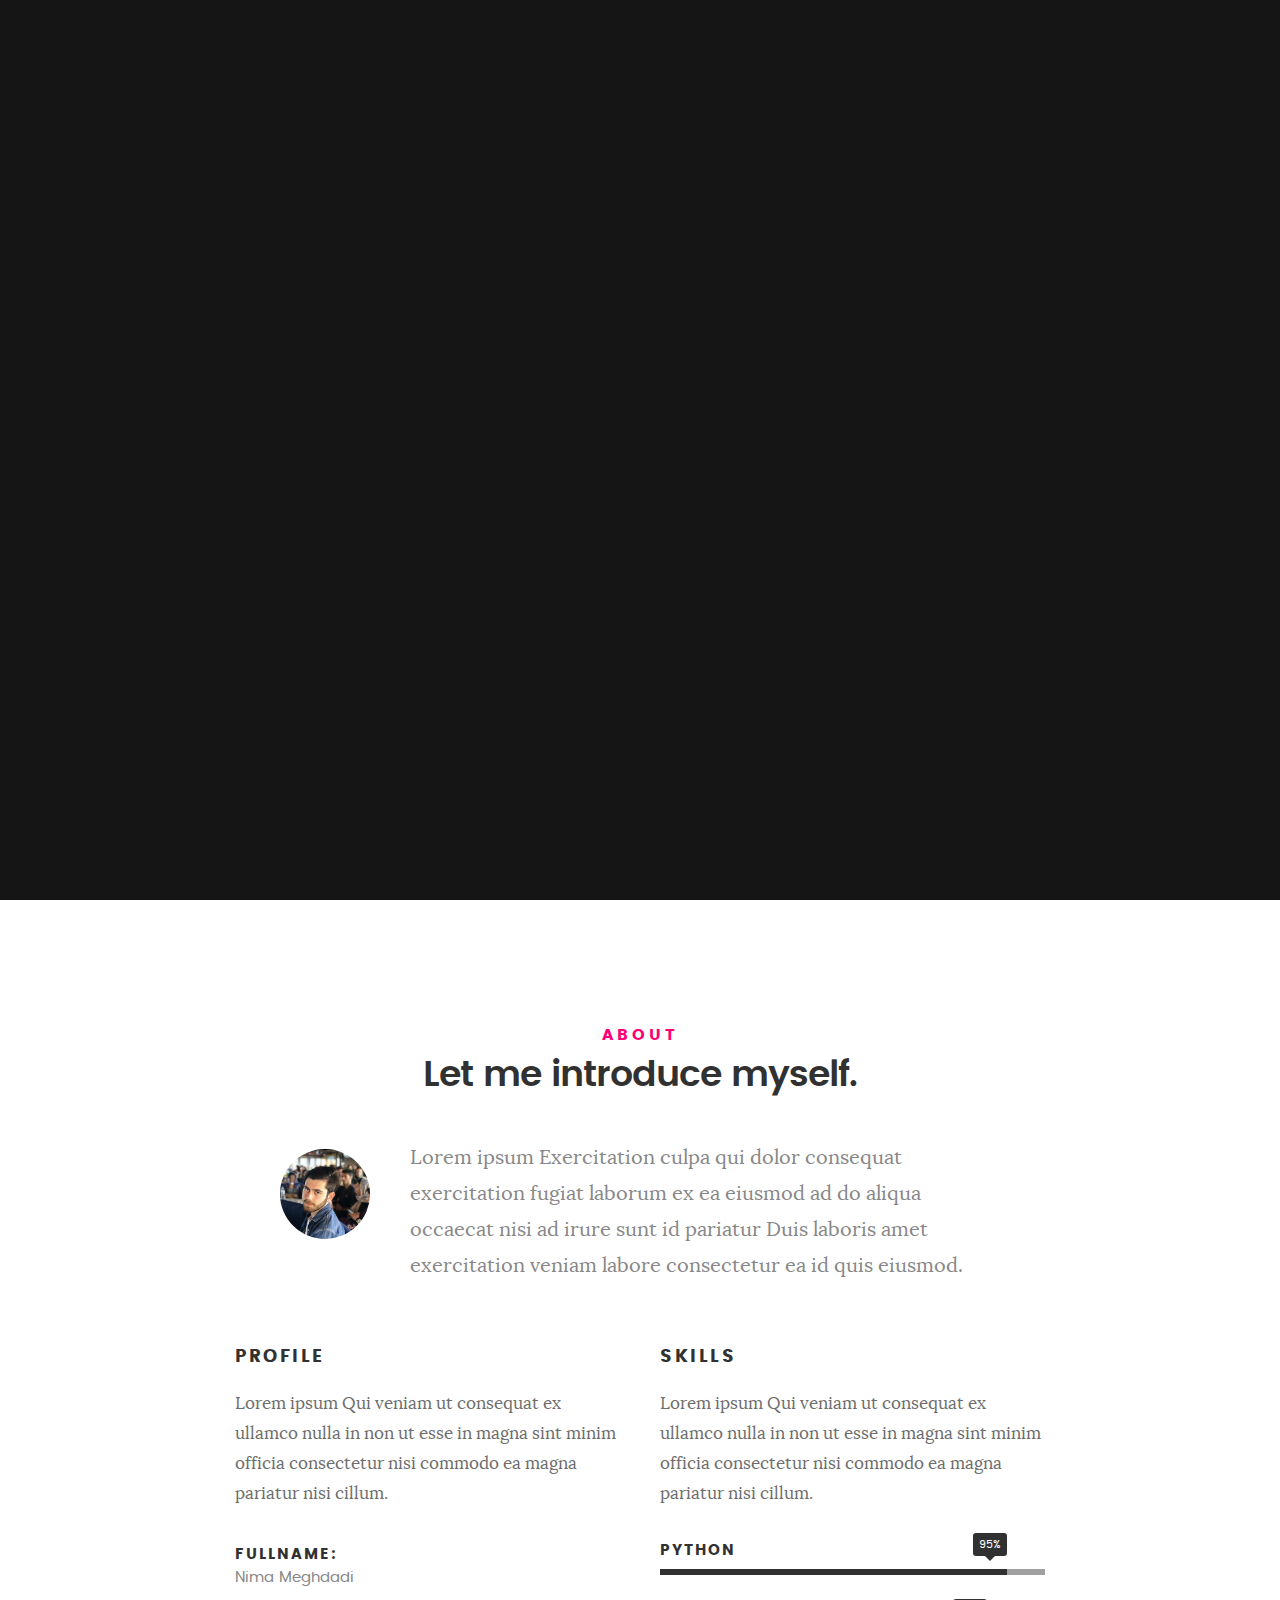
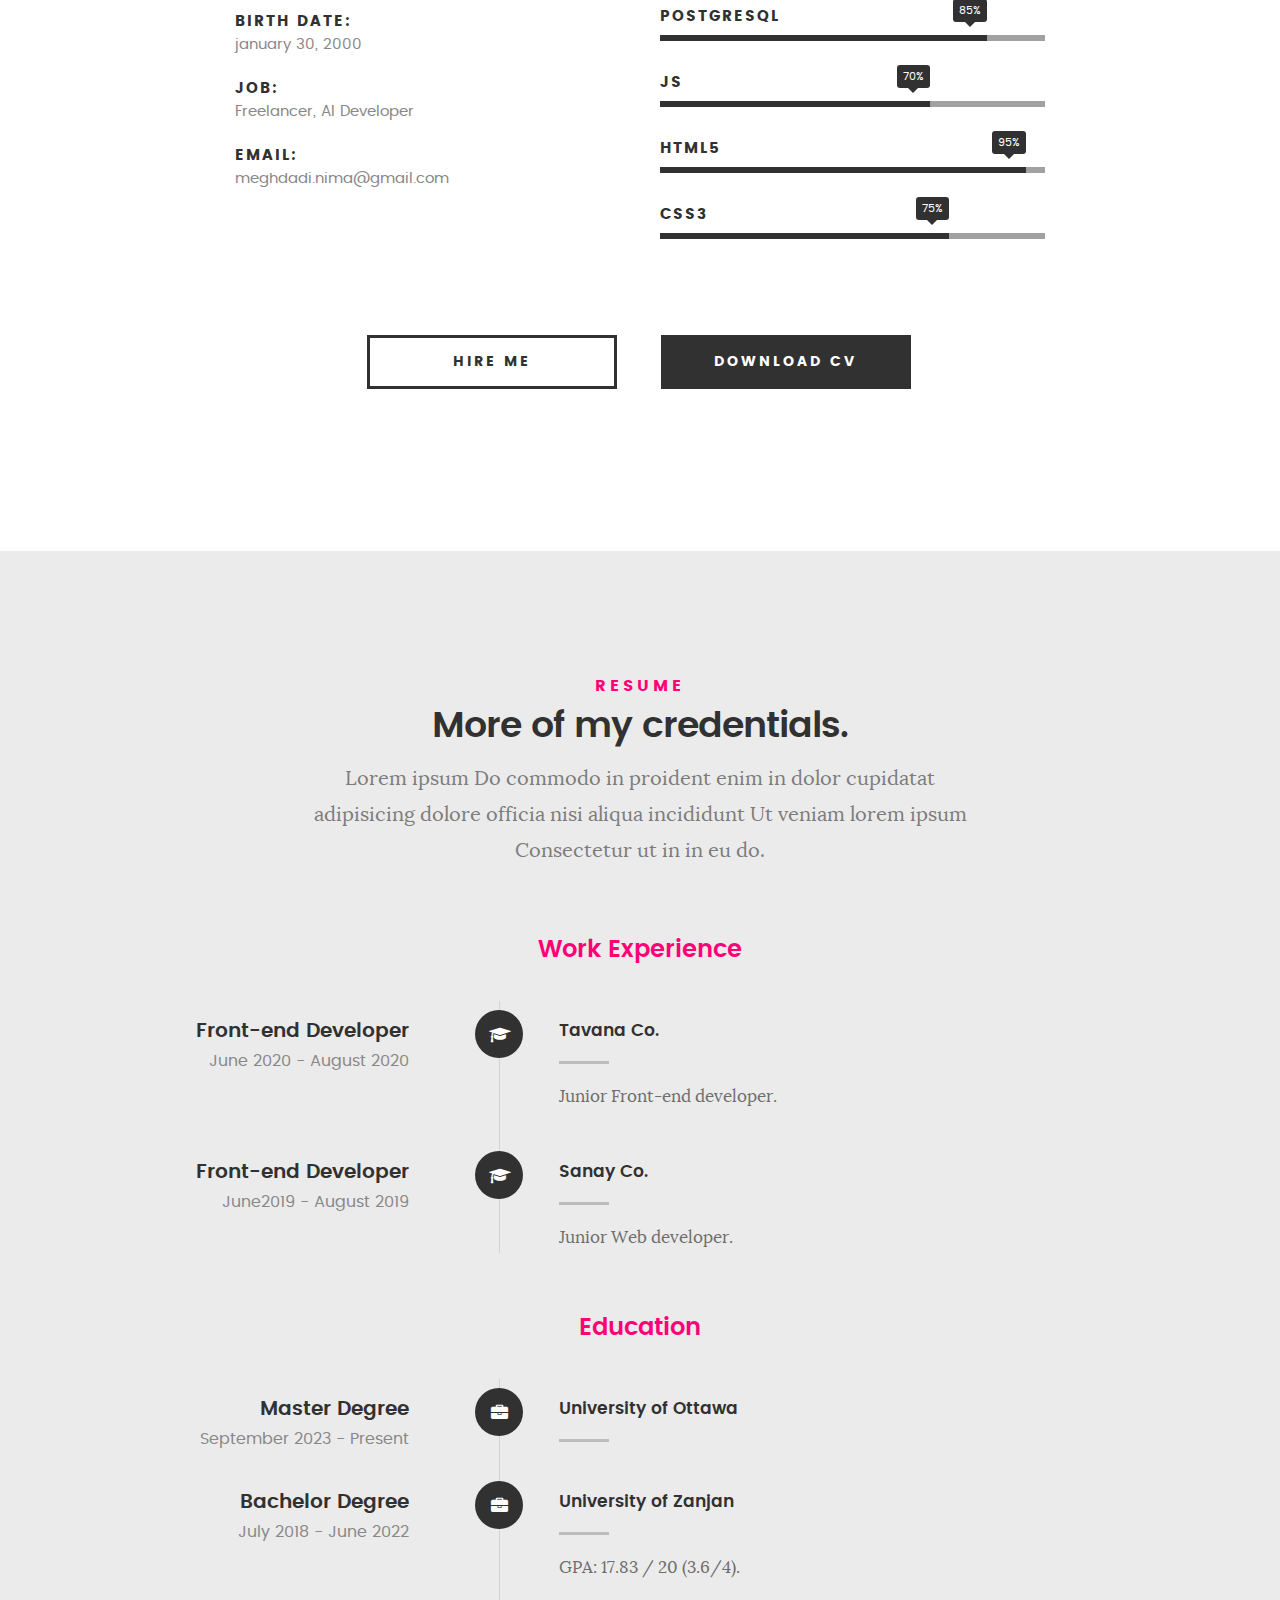
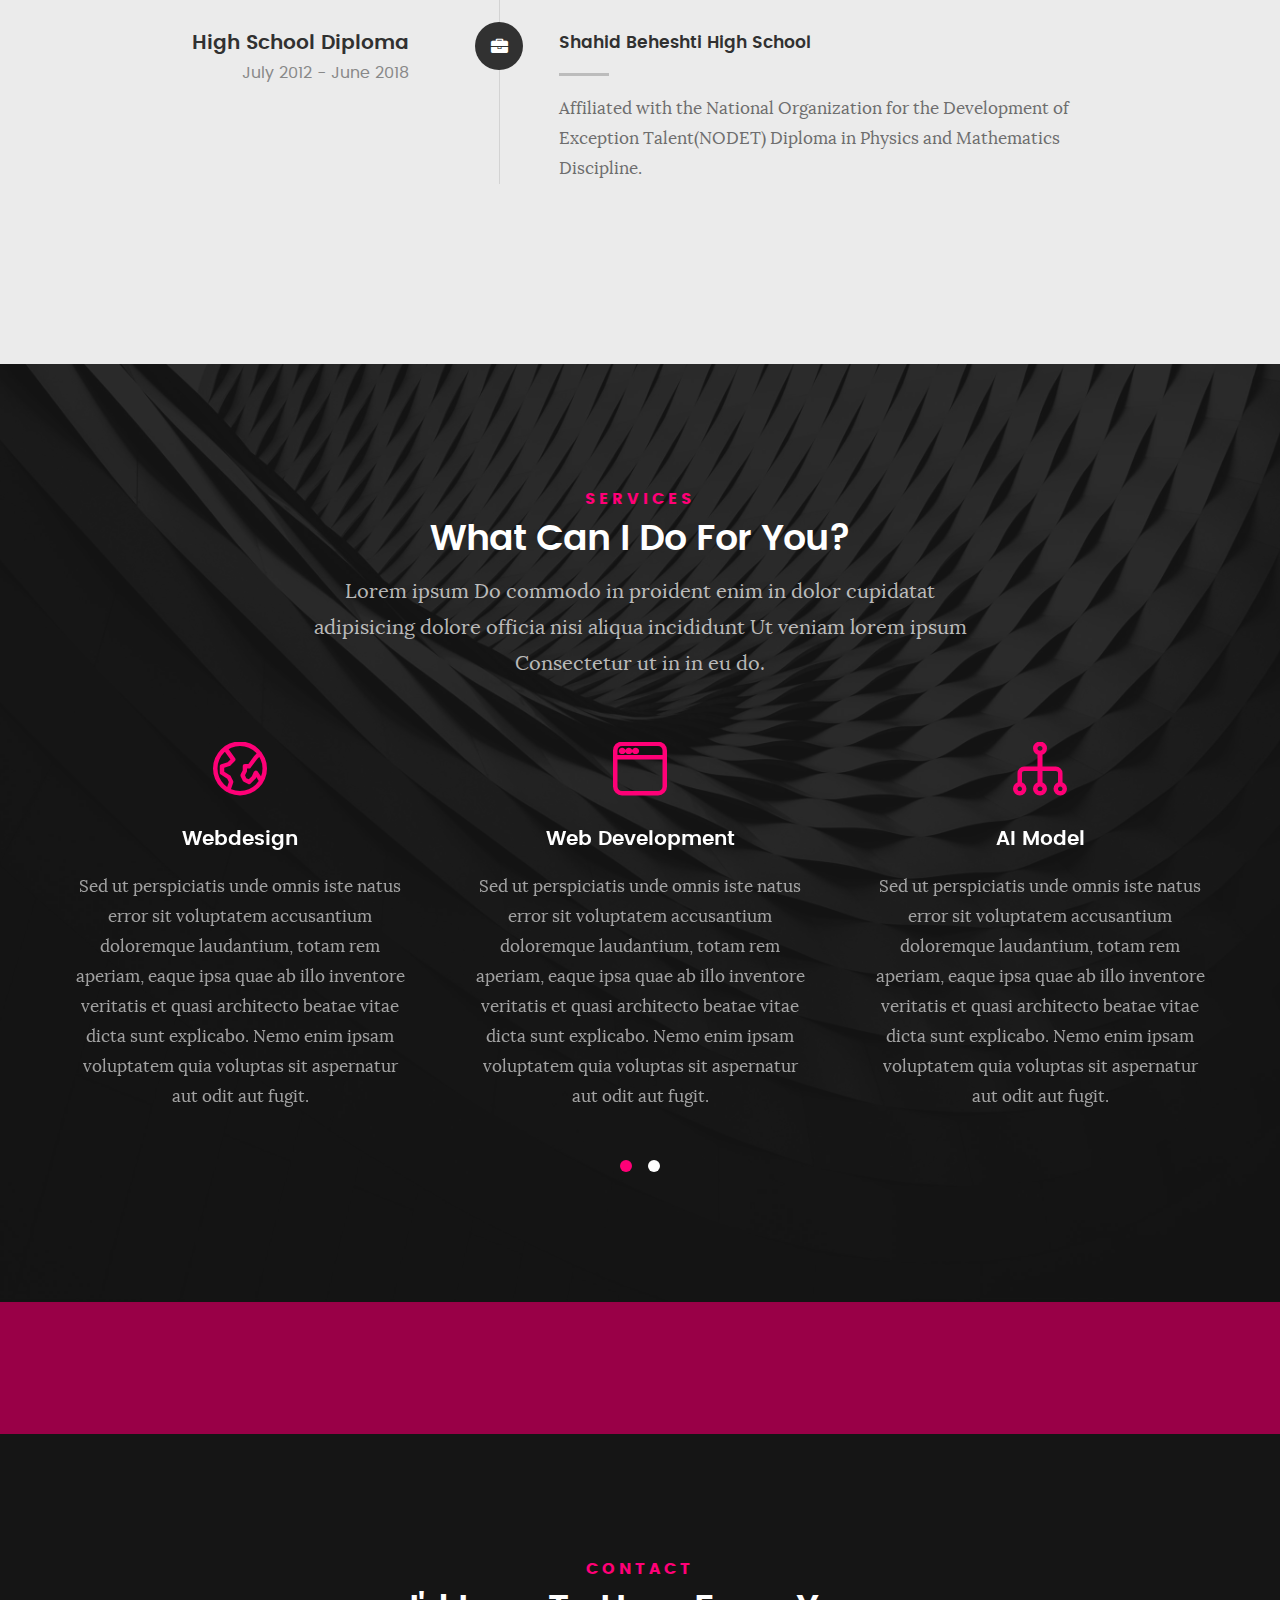
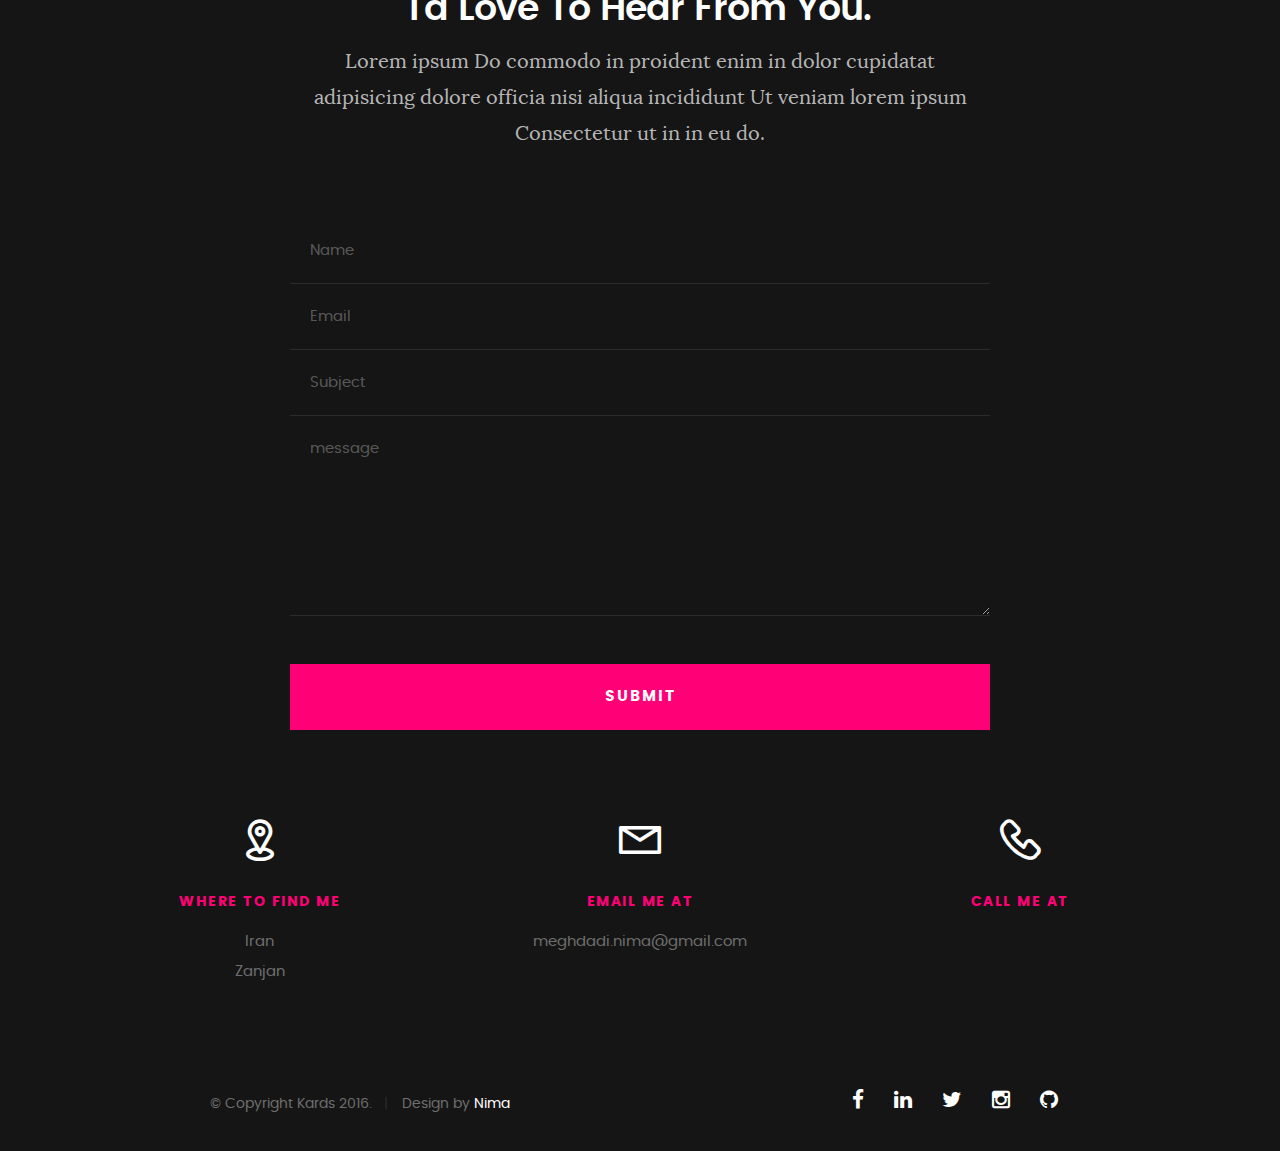
<file: index.html>
<!DOCTYPE html>
<!--[if IE 8 ]><html class="no-js oldie ie8" lang="en"> <![endif]-->
<!--[if IE 9 ]><html class="no-js oldie ie9" lang="en"> <![endif]-->
<!--[if (gte IE 9)|!(IE)]><!-->
<html class="no-js" lang="en">
<!--<![endif]-->

<head>

    <!--- basic page needs
   ================================================== -->
    <meta charset="utf-8">
    <title>Nima</title>
    <meta name="description" content="">
    <meta name="author" content="">

    <!-- mobile specific metas
   ================================================== -->
    <meta name="viewport" content="width=device-width, initial-scale=1, maximum-scale=1">

    <!-- CSS
   ================================================== -->
    <link rel="stylesheet" href="css/base.css">
    <link rel="stylesheet" href="css/main.css">
    <link rel="stylesheet" href="css/vendor.css">

    <!-- script
   ================================================== -->
    <script src="js/modernizr.js"></script>
    <script src="js/pace.min.js"></script>

    <!-- favicons
	================================================== -->
    <link rel="icon" type="image/png" href="fav.jpg">

</head>

<body id="top">

    <!-- header 
   ================================================== -->
    <header>
        <div class="row">

            <div class="top-bar">
                <a class="menu-toggle" href="#"><span>Menu</span></a>

                <div class="logo">
                    <a href="index.html">KARDS</a>
                </div>

                <nav id="main-nav-wrap">
                    <ul class="main-navigation">
                        <li class="current"><a class="smoothscroll" href="#intro" title="">Home</a></li>
                        <li><a class="smoothscroll" href="#about" title="">About</a></li>
                        <li><a class="smoothscroll" href="#resume" title="">Resume</a></li>
                        <!-- <li><a class="smoothscroll" href="#portfolio" title="">Portfolio</a></li> -->
                        <li><a class="smoothscroll" href="#services" title="">Services</a></li>
                        <li><a class="smoothscroll" href="#contact" title="">Contact</a></li>
                    </ul>
                </nav>
            </div>
            <!-- /top-bar -->

        </div>
        <!-- /row -->
    </header>
    <!-- /header -->

    <!-- intro section
   ================================================== -->
    <section id="intro">

        <div class="intro-overlay"></div>

        <div class="intro-content">
            <div class="row">

                <div class="col-twelve">

                    <h5>Hello, World.</h5>
                    <h1>I'm Nima Meghdadi.</h1>

                    <p class="intro-position">
                        <span>AI Developer</span>
                        <span>Deep learning</span>
                    </p>

                    <a class="button stroke smoothscroll" href="#about" title="">More About Me</a>

                </div>

            </div>
        </div>
        <!-- /intro-content -->

        <ul class="intro-social">
            <li><a href="#"><i class="fa fa-facebook"></i></a></li>
            <li><a href="https://www.linkedin.com/in/nima-meghdadi-37ba6623b/"><i class="fa fa-linkedin"></i></a></li>
            <li><a href="#"><i class="fa fa-twitter"></i></a></li>
            <li><a href="#"><i class="fa fa-instagram"></i></a></li>
            <li><a href="https://github.com/NimaMeghdadi"><i class="fa fa-github"></i></a></li>
        </ul>
        <!-- /intro-social -->

    </section>
    <!-- /intro -->


    <!-- about section
   ================================================== -->
    <section id="about">

        <div class="row section-intro">
            <div class="col-twelve">

                <h5>About</h5>
                <h1>Let me introduce myself.</h1>

                <div class="intro-info">

                    <img src="images/profile.jpeg" alt="Profile Picture">

                    <p class="lead">Lorem ipsum Exercitation culpa qui dolor consequat exercitation fugiat laborum ex ea
                        eiusmod ad do aliqua occaecat nisi ad irure sunt id pariatur Duis laboris amet exercitation
                        veniam labore consectetur ea id quis eiusmod.</p>
                </div>

            </div>
        </div>
        <!-- /section-intro -->

        <div class="row about-content">

            <div class="col-six tab-full">

                <h3>Profile</h3>
                <p>Lorem ipsum Qui veniam ut consequat ex ullamco nulla in non ut esse in magna sint minim officia
                    consectetur nisi commodo ea magna pariatur nisi cillum.</p>

                <ul class="info-list">
                    <li>
                        <strong>Fullname:</strong>
                        <span>Nima Meghdadi</span>
                    </li>
                    <li>
                        <strong>Birth Date:</strong>
                        <span>january 30, 2000</span>
                    </li>
                    <li>
                        <strong>Job:</strong>
                        <span>Freelancer, AI Developer</span>
                    </li>
                    <!-- <li>
                        <strong>Website:</strong>
                        <span>www.kardswebsite.com</span>
                    </li> -->
                    <li>
                        <strong>Email:</strong>
                        <span>meghdadi.nima@gmail.com</span>
                    </li>

                </ul>
                <!-- /info-list -->

            </div>

            <div class="col-six tab-full">

                <h3>Skills</h3>
                <p>Lorem ipsum Qui veniam ut consequat ex ullamco nulla in non ut esse in magna sint minim officia
                    consectetur nisi commodo ea magna pariatur nisi cillum.</p>

                <ul class="skill-bars">
                    <li>
                        <div class="progress percent90"><span>95%</span></div>
                        <strong>Python</strong>
                    </li>
                    <li>
                        <div class="progress percent85"><span>85%</span></div>
                        <strong>Postgresql</strong>
                    </li>
                    <li>
                        <div class="progress percent70"><span>70%</span></div>
                        <strong>JS</strong>
                    </li>
                    <li>
                        <div class="progress percent95"><span>95%</span></div>
                        <strong>HTML5</strong>
                    </li>
                    <li>

                        <div class="progress percent75"><span>75%</span></div>
                        <strong>CSS3</strong>
                    </li>

                </ul>
                <!-- /skill-bars -->

            </div>

        </div>

        <div class="row button-section">
            <div class="col-twelve">
                <a href="#contact" title="Hire Me" class="button stroke smoothscroll">Hire Me</a>
                <a href="/CV_Nima Meghdadi-2022-01-06.pdf" title="Download CV" class="button button-primary">Download
                    CV</a>
            </div>
        </div>

    </section>
    <!-- /process-->


    <!-- resume Section
   ================================================== -->
    <section id="resume" class="grey-section">

        <div class="row section-intro">
            <div class="col-twelve">

                <h5>Resume</h5>
                <h1>More of my credentials.</h1>

                <p class="lead">Lorem ipsum Do commodo in proident enim in dolor cupidatat adipisicing dolore officia
                    nisi aliqua incididunt Ut veniam lorem ipsum Consectetur ut in in eu do.</p>

            </div>
        </div>
        <!-- /section-intro-->

        <div class="row resume-timeline">

            <div class="col-twelve resume-header">

                <h2>Work Experience</h2>

            </div>
            <!-- /resume-header -->

            <div class="col-twelve">

                <div class="timeline-wrap">

                    <div class="timeline-block">

                        <div class="timeline-ico">
                            <i class="fa fa-graduation-cap"></i>
                        </div>

                        <div class="timeline-header">
                            <h3>Front-end Developer</h3>
                            <p>June 2020 - August 2020</p>
                        </div>

                        <div class="timeline-content">
                            <h4>Tavana Co.</h4>
                            <p>Junior Front-end developer.</p>
                        </div>

                    </div>
                    <!-- /timeline-block -->

                    <div class="timeline-block">

                        <div class="timeline-ico">
                            <i class="fa fa-graduation-cap"></i>
                        </div>

                        <div class="timeline-header">
                            <h3>Front-end Developer</h3>
                            <p>June2019 - August 2019</p>
                        </div>

                        <div class="timeline-content">
                            <h4>Sanay Co.</h4>
                            <p>Junior Web developer.</p>
                        </div>

                    </div>
                    <!-- /timeline-block -->

                </div>
                <!-- /timeline-wrap -->

            </div>
            <!-- /col-twelve -->

        </div>
        <!-- /resume-timeline -->

        <div class="row resume-timeline">

            <div class="col-twelve resume-header">

                <h2>Education</h2>

            </div>
            <!-- /resume-header -->

            <div class="col-twelve">

                <div class="timeline-wrap">

                    <div class="timeline-block">

                        <div class="timeline-ico">
                            <i class="fa fa-briefcase"></i>
                        </div>

                        <div class="timeline-header">
                            <h3>Master Degree</h3>
                            <p>September 2023 - Present</p>
                        </div>

                        <div class="timeline-content">
                            <h4>University of Ottawa</h4>
                            <p></p>
                        </div>

                    </div>
                    <!-- /timeline-block -->

                    <div class="timeline-block">

                        <div class="timeline-ico">
                            <i class="fa fa-briefcase"></i>
                        </div>

                        <div class="timeline-header">
                            <h3>Bachelor Degree</h3>
                            <p>July 2018 - June 2022</p>
                        </div>

                        <div class="timeline-content">
                            <h4>University of Zanjan</h4>
                            <p>GPA: 17.83 / 20 (3.6/4).</p>
                        </div>

                    </div>
                    <!-- /timeline-block -->
                    <div class="timeline-block">

                        <div class="timeline-ico">
                            <i class="fa fa-briefcase"></i>
                        </div>

                        <div class="timeline-header">
                            <h3>High School Diploma</h3>
                            <p>July 2012 - June 2018</p>
                        </div>

                        <div class="timeline-content">
                            <h4>Shahid Beheshti High School</h4>
                            <p>Affiliated with the National Organization for the Development of Exception Talent(NODET)
                                Diploma in Physics and Mathematics Discipline.</p>
                        </div>

                    </div>
                    <!-- /timeline-block -->

                </div>
                <!-- /timeline-wrap -->

            </div>
            <!-- /col-twelve -->

        </div>
        <!-- /resume-timeline -->

    </section>
    <!-- /features -->


    <!-- Portfolio Section
   ================================================== -->
    <!-- <section id="portfolio">

        <div class="row section-intro">
            <div class="col-twelve">

                <h5>Portfolio</h5>
                <h1>Check Out Some of My Works.</h1>

                <p class="lead">Lorem ipsum Do commodo in proident enim in dolor cupidatat adipisicing dolore officia
                    nisi aliqua incididunt Ut veniam lorem ipsum Consectetur ut in in eu do.</p>

            </div>
        </div> -->
    <!-- /section-intro-->

    <!-- <div class="row portfolio-content"> -->

    <!-- <div class="col-twelve"> -->

    <!-- portfolio-wrapper -->
    <!-- <div id="folio-wrapper" class="block-1-2 block-mob-full stack"> -->

    <!-- <div class="bgrid folio-item">
                        <div class="item-wrap">
                            <img src="images/portfolio/liberty.jpg" alt="Liberty">
                            <a href="#modal-01" class="overlay">
                                <div class="folio-item-table">
                                    <div class="folio-item-cell">
                                        <h3 class="folio-title">Liberty</h3>
                                        <span class="folio-types">
                                            Graphic Design
                                        </span>
                                    </div>
                                </div>
                            </a>
                        </div>
                    </div> -->
    <!-- /folio-item -->

    <!-- <div class="bgrid folio-item">
                        <div class="item-wrap">
                            <img src="images/portfolio/shutterbug.jpg" alt="Shutterbug">
                            <a href="#modal-02" class="overlay">
                                <div class="folio-item-table">
                                    <div class="folio-item-cell">
                                        <h3 class="folio-title">Shutterbug</h3>
                                        <span class="folio-types">
                                            Web Design
                                        </span>
                                    </div>
                                </div>
                            </a>
                        </div>
                    </div> -->
    <!-- /folio-item -->

    <!-- <div class="bgrid folio-item">
                        <div class="item-wrap">
                            <img src="images/portfolio/clouds.jpg" alt="Clouds">
                            <a href="#modal-03" class="overlay">
                                <div class="folio-item-table">
                                    <div class="folio-item-cell">
                                        <h3 class="folio-title">Clouds</h3>
                                        <span class="folio-types">
                                            Web Design
                                        </span>
                                    </div>
                                </div>
                            </a>
                        </div>
                    </div> -->
    <!-- /folio-item -->

    <!-- <div class="bgrid folio-item">
                        <div class="item-wrap">
                            <img src="images/portfolio/beetle.jpg" alt="Beetle">
                            <a href="#modal-04" class="overlay">
                                <div class="folio-item-table">
                                    <div class="folio-item-cell">
                                        <h3 class="folio-title">Beetle</h3>
                                        <span class="folio-types">
                                            Branding
                                        </span>
                                    </div>
                                </div>
                            </a>
                        </div>
                    </div> -->
    <!-- /folio-item -->

    <!-- <div class="bgrid folio-item">
                        <div class="item-wrap">
                            <img src="images/portfolio/lighthouse.jpg" alt="Lighthouse">
                            <a href="#modal-05" class="overlay">
                                <div class="folio-item-table">
                                    <div class="folio-item-cell">
                                        <h3 class="folio-title">Lighthouse</h3>
                                        <span class="folio-types">
                                            Web Development
                                        </span>
                                    </div>
                                </div>
                            </a>
                        </div>
                    </div> -->
    <!-- /folio-item -->

    <!-- <div class="bgrid folio-item">
                        <div class="item-wrap">
                            <img src="images/portfolio/salad.jpg" alt="Salad">
                            <a href="#modal-06" class="overlay">
                                <div class="folio-item-table">
                                    <div class="folio-item-cell">
                                        <h3 class="folio-title">Salad</h3>
                                        <span class="folio-types">
                                            Branding
                                        </span>
                                    </div>
                                </div>
                            </a>
                        </div>
                    </div> -->
    <!-- /folio-item -->

    <!-- modal popups - begin
	            ============================================================= -->
    <!-- <div id="modal-01" class="popup-modal slider mfp-hide">

                        <div class="media">
                            <img src="images/portfolio/modals/m-liberty.jpg" alt="" />
                        </div>

                        <div class="description-box">
                            <h4>Liberty</h4>
                            <p>Proin gravida nibh vel velit auctor aliquet. Aenean sollicitudin, lorem quis bibendum
                                auctor, nisi elit consequat ipsum, nec sagittis sem nibh id elit.</p>

                            <div class="categories">Web Development</div>
                        </div>

                        <div class="link-box">
                            <a href="http://www.behance.net">Details</a>
                            <a href="#" class="popup-modal-dismiss">Close</a>
                        </div>

                    </div> -->
    <!-- /modal-01 -->

    <!-- <div id="modal-02" class="popup-modal slider mfp-hide">

                        <div class="media">
                            <img src="images/portfolio/modals/m-shutterbug.jpg" alt="" />
                        </div>

                        <div class="description-box">
                            <h4>Shutterbug</h4>
                            <p>Proin gravida nibh vel velit auctor aliquet. Aenean sollicitudin, lorem quis bibendum
                                auctor, nisi elit consequat ipsum, nec sagittis sem nibh id elit.</p>

                            <div class="categories">Web Design</div>
                        </div>

                        <div class="link-box">
                            <a href="http://www.behance.net">Details</a>
                            <a href="#" class="popup-modal-dismiss">Close</a>
                        </div>

                    </div> -->
    <!-- /modal-02 -->

    <!-- <div id="modal-03" class="popup-modal slider mfp-hide">

                        <div class="media">
                            <img src="images/portfolio/modals/m-clouds.jpg" alt="" />
                        </div>

                        <div class="description-box">
                            <h4>Clouds</h4>
                            <p>Proin gravida nibh vel velit auctor aliquet. Aenean sollicitudin, lorem quis bibendum
                                auctor, nisi elit consequat ipsum, nec sagittis sem nibh id elit.</p>

                            <div class="categories">Web Design</div>
                        </div>

                        <div class="link-box">
                            <a href="http://www.behance.net">Details</a>
                            <a href="#" class="popup-modal-dismiss">Close</a>
                        </div>

                    </div> -->
    <!-- /modal-03 -->

    <!-- <div id="modal-04" class="popup-modal slider mfp-hide">

                        <div class="media">
                            <img src="images/portfolio/modals/m-beetle.jpg" alt="" />
                        </div>

                        <div class="description-box">
                            <h4>Beetle</h4>
                            <p>Proin gravida nibh vel velit auctor aliquet. Aenean sollicitudin, lorem quis bibendum
                                auctor, nisi elit consequat ipsum, nec sagittis sem nibh id elit.</p>

                            <div class="categories">Branding</div>
                        </div>

                        <div class="link-box">
                            <a href="http://www.behance.net">Details</a>
                            <a href="#" class="popup-modal-dismiss">Close</a>
                        </div>

                    </div> -->
    <!-- /modal-04 -->

    <!-- <div id="modal-05" class="popup-modal slider mfp-hide">

                        <div class="media">
                            <img src="images/portfolio/modals/m-lighthouse.jpg" alt="" />
                        </div>

                        <div class="description-box">
                            <h4>Lighthouse</h4>
                            <p>Proin gravida nibh vel velit auctor aliquet. Aenean sollicitudin, lorem quis bibendum
                                auctor, nisi elit consequat ipsum, nec sagittis sem nibh id elit.</p>

                            <div class="categories">Web Development</div>
                        </div>

                        <div class="link-box">
                            <a href="http://www.behance.net">Details</a>
                            <a href="#" class="popup-modal-dismiss">Close</a>
                        </div>

                    </div> -->
    <!-- /modal-05 -->

    <!-- <div id="modal-06" class="popup-modal slider mfp-hide">

                        <div class="media">
                            <img src="images/portfolio/modals/m-salad.jpg" alt="" />
                        </div>

                        <div class="description-box">
                            <h4>Salad</h4>
                            <p>Proin gravida nibh vel velit auctor aliquet. Aenean sollicitudin, lorem quis bibendum
                                auctor, nisi elit consequat ipsum, nec sagittis sem nibh id elit.</p>

                            <div class="categories">Branding</div>
                        </div>

                        <div class="link-box">
                            <a href="http://www.behance.net">Details</a>
                            <a href="#" class="popup-modal-dismiss">Close</a>
                        </div>

                    </div> -->
    <!-- /modal-06 -->


    <!-- modal popups - end
	            ============================================================= -->

    <!-- </div> -->
    <!-- /portfolio-wrapper -->

    <!-- </div> -->
    <!-- /twelve -->

    <!-- </div> -->
    <!-- /portfolio-content -->

    <!-- </section> -->
    <!-- /portfolio -->


    <!-- CTA Section
   ================================================== -->
    <!-- <section id="cta" class="grey-section">

        <div class="row cta-content">

            <div class="col-twelve section-ads">

                <h2 class="h01"><a href="http://www.dreamhost.com/r.cgi?287326|STYLESHOUT">Styleshout Recommends
                        Dreamhost.</a></h2>

                <p class="lead">
                    Looking for an awesome and reliable webhosting? Try <a
                        href="http://www.dreamhost.com/r.cgi?287326|STYLESHOUT"><span>DreamHost</span></a>. Get
                    <span>$50 off</span> when you sign up with the promocode <span>styleshout</span>. -->
    <!-- Simply type	the promocode in the box labeled “Promo Code” when placing your order. -->
    <!-- </p>

                <div class="action">
                    <a class="button button-primary large" href="http://www.dreamhost.com/r.cgi?287326|STYLESHOUT">Sign
                        Up Now</a>
                </div>

            </div>

        </div> -->
    <!-- /cta-content -->

    <!-- </section> -->
    <!-- /cta -->


    <!-- services Section
   ================================================== -->
    <section id="services">

        <div class="overlay"></div>

        <div class="row section-intro">
            <div class="col-twelve">

                <h5>Services</h5>
                <h1>What Can I Do For You?</h1>

                <p class="lead">Lorem ipsum Do commodo in proident enim in dolor cupidatat adipisicing dolore officia
                    nisi aliqua incididunt Ut veniam lorem ipsum Consectetur ut in in eu do.</p>

            </div>
        </div>
        <!-- /section-intro -->

        <div class="row services-content">

            <div id="owl-slider" class="owl-carousel services-list">

                <div class="service">

                    <span class="icon"><i class="icon-earth"></i></span>

                    <div class="service-content">

                        <h3>Webdesign</h3>

                        <p class="desc">Sed ut perspiciatis unde omnis iste natus error sit voluptatem accusantium
                            doloremque laudantium, totam rem aperiam, eaque ipsa quae ab illo inventore veritatis et
                            quasi architecto beatae vitae dicta sunt explicabo. Nemo enim ipsam
                            voluptatem quia voluptas sit aspernatur aut odit aut fugit.
                        </p>

                    </div>

                </div>
                <!-- /service -->

                <div class="service">

                    <span class="icon"><i class="icon-window"></i></span>

                    <div class="service-content">

                        <h3>Web Development</h3>

                        <p class="desc">Sed ut perspiciatis unde omnis iste natus error sit voluptatem accusantium
                            doloremque laudantium, totam rem aperiam, eaque ipsa quae ab illo inventore veritatis et
                            quasi architecto beatae vitae dicta sunt explicabo. Nemo enim ipsam
                            voluptatem quia voluptas sit aspernatur aut odit aut fugit.
                        </p>

                    </div>

                </div>
                <!-- /service -->

                <div class="service">

                    <span class="icon"><i class="icon-network"></i></span>

                    <div class="service-content">

                        <h3>AI Model</h3>

                        <p class="desc">Sed ut perspiciatis unde omnis iste natus error sit voluptatem accusantium
                            doloremque laudantium, totam rem aperiam, eaque ipsa quae ab illo inventore veritatis et
                            quasi architecto beatae vitae dicta sunt explicabo. Nemo enim ipsam
                            voluptatem quia voluptas sit aspernatur aut odit aut fugit.
                        </p>

                    </div>

                </div>
                <!-- /service -->

                <div class="service">

                    <span class="icon"><i class="icon-toggles"></i></span>

                    <div class="service-content">

                        <h3>UI/UX Design</h3>

                        <p class="desc">Sed ut perspiciatis unde omnis iste natus error sit voluptatem accusantium
                            doloremque laudantium, totam rem aperiam, eaque ipsa quae ab illo inventore veritatis et
                            quasi architecto beatae vitae dicta sunt explicabo. Nemo enim ipsam
                            voluptatem quia voluptas sit aspernatur aut odit aut fugit.
                        </p>

                    </div>

                </div>
                <!-- /service -->

            </div>
            <!-- /services-list -->

        </div>
        <!-- /services-content -->

    </section>
    <!-- /services -->


    <!-- stats Section
   ================================================== -->
    <section id="stats" class="count-up">

        <!-- <div class="row">
            <div class="col-twelve">

                <div class="block-1-6 block-s-1-3 block-tab-1-2 block-mob-full stats-list">

                    <div class="bgrid stat">

                        <div class="icon-part">
                            <i class="icon-pencil-ruler"></i>
                        </div>

                        <h3 class="stat-count">
                            1500
                        </h3>

                        <h5 class="stat-title">
                            Projects Completed
                        </h5>

                    </div> -->
        <!-- /stat -->

        <!-- <div class="bgrid stat">

                        <div class="icon-part">
                            <i class="icon-users"></i>
                        </div>

                        <h3 class="stat-count">
                            900
                        </h3>

                        <h5 class="stat-title">
                            Happy Clients
                        </h5>

                    </div> -->
        <!-- /stat -->

        <!-- <div class="bgrid stat">

                        <div class="icon-part">
                            <i class="icon-badge"></i>
                        </div>

                        <h3 class="stat-count">
                            200
                        </h3>

                        <h5 class="stat-title">
                            Awards Received
                        </h5>

                    </div> -->
        <!-- /stat -->

        <!-- <div class="bgrid stat">

                        <div class="icon-part">
                            <i class="icon-light-bulb"></i>
                        </div>

                        <h3 class="stat-count">
                            120
                        </h3>

                        <h5 class="stat-title">
                            Crazy Ideas
                        </h5>

                    </div> -->
        <!-- /stat -->

        <!-- <div class="bgrid stat">

                        <div class="icon-part">
                            <i class="icon-cup"></i>
                        </div>

                        <h3 class="stat-count">
                            1500
                        </h3>

                        <h5 class="stat-title">
                            Coffee Cups
                        </h5>

                    </div> -->
        <!-- /stat -->

        <!-- <div class="bgrid stat">

                        <div class="icon-part">
                            <i class="icon-clock"></i>
                        </div>

                        <h3 class="stat-count">
                            7200
                        </h3>

                        <h5 class="stat-title">
                            Hours
                        </h5>

                    </div> -->
        <!-- /stat -->

        <!-- </div> -->
        <!-- /stats-list -->

        <!-- </div> -->
        <!-- /twelve -->
        <!-- </div> -->
        <!-- /row -->

    </section>
    <!-- /stats -->


    <!-- contact
   ================================================== -->
    <section id="contact">

        <div class="row section-intro">
            <div class="col-twelve">

                <h5>Contact</h5>
                <h1>I'd Love To Hear From You.</h1>

                <p class="lead">Lorem ipsum Do commodo in proident enim in dolor cupidatat adipisicing dolore officia
                    nisi aliqua incididunt Ut veniam lorem ipsum Consectetur ut in in eu do.</p>

            </div>
        </div>
        <!-- /section-intro -->

        <div class="row contact-form">

            <div class="col-twelve">

                <!-- form -->
                <form name="contactForm" id="contactForm" method="post" action="">
                    <fieldset>

                        <div class="form-field">
                            <input name="contactName" type="text" id="contactName" placeholder="Name" value=""
                                minlength="2" required="">
                        </div>
                        <div class="form-field">
                            <input name="contactEmail" type="email" id="contactEmail" placeholder="Email" value=""
                                required="">
                        </div>
                        <div class="form-field">
                            <input name="contactSubject" type="text" id="contactSubject" placeholder="Subject" value="">
                        </div>
                        <div class="form-field">
                            <textarea name="contactMessage" id="contactMessage" placeholder="message" rows="10"
                                cols="50" required=""></textarea>
                        </div>
                        <div class="form-field">
                            <button class="submitform">Submit</button>
                            <div id="submit-loader">
                                <div class="text-loader">Sending...</div>
                                <div class="s-loader">
                                    <div class="bounce1"></div>
                                    <div class="bounce2"></div>
                                    <div class="bounce3"></div>
                                </div>
                            </div>
                        </div>

                    </fieldset>
                </form>
                <!-- Form End -->

                <!-- contact-warning -->
                <div id="message-warning">
                </div>
                <!-- contact-success -->
                <div id="message-success">
                    <i class="fa fa-check"></i>Your message was sent, thank you!<br>
                </div>

            </div>
            <!-- /col-twelve -->

        </div>
        <!-- /contact-form -->

        <div class="row contact-info">

            <div class="col-four tab-full">

                <div class="icon">
                    <i class="icon-pin"></i>
                </div>

                <h5>Where to find me</h5>

                <p>
                    Iran<br> Zanjan<br>
                </p>

            </div>

            <div class="col-four tab-full collapse">

                <div class="icon">
                    <i class="icon-mail"></i>
                </div>

                <h5>Email Me At</h5>

                <p>meghdadi.nima@gmail.com<br>
                </p>

            </div>

            <div class="col-four tab-full">

                <div class="icon">
                    <i class="icon-phone"></i>
                </div>

                <h5>Call Me At</h5>

                <!-- <p>Phone: (+63) 555 1212<br> Mobile: (+63) 555 0100<br> Fax: (+63) 555 0101 -->
                </p>

            </div>

        </div>
        <!-- /contact-info -->

    </section>
    <!-- /contact -->


    <!-- footer
   ================================================== -->

    <footer>
        <div class="row">

            <div class="col-six tab-full pull-right social">

                <ul class="footer-social">
                    <li><a href="#"><i class="fa fa-facebook"></i></a></li>
                    <li><a href="https://www.linkedin.com/in/nima-meghdadi-37ba6623b/"><i
                                class="fa fa-linkedin"></i></a></li>
                    <li><a href="#"><i class="fa fa-twitter"></i></a></li>
                    <li><a href="#"><i class="fa fa-instagram"></i></a></li>
                    <li><a href="https://github.com/NimaMeghdadi"><i class="fa fa-github"></i></a></li>
                </ul>

            </div>

            <div class="col-six tab-full">
                <div class="copyright">
                    <span>© Copyright Kards 2016.</span>
                    <span>Design by <a href="https://github.com/NimaMeghdadi">Nima</a></span>
                </div>
            </div>

            <div id="go-top">
                <a class="smoothscroll" title="Back to Top" href="#top"><i class="fa fa-long-arrow-up"></i></a>
            </div>

        </div>
        <!-- /row -->
    </footer>

    <div id="preloader">
        <div id="loader"></div>
    </div>

    <!-- Java Script
   ================================================== -->
    <script src="js/jquery-2.1.3.min.js"></script>
    <script src="js/plugins.js"></script>
    <script src="js/main.js"></script>

</body>

</html>
</file>
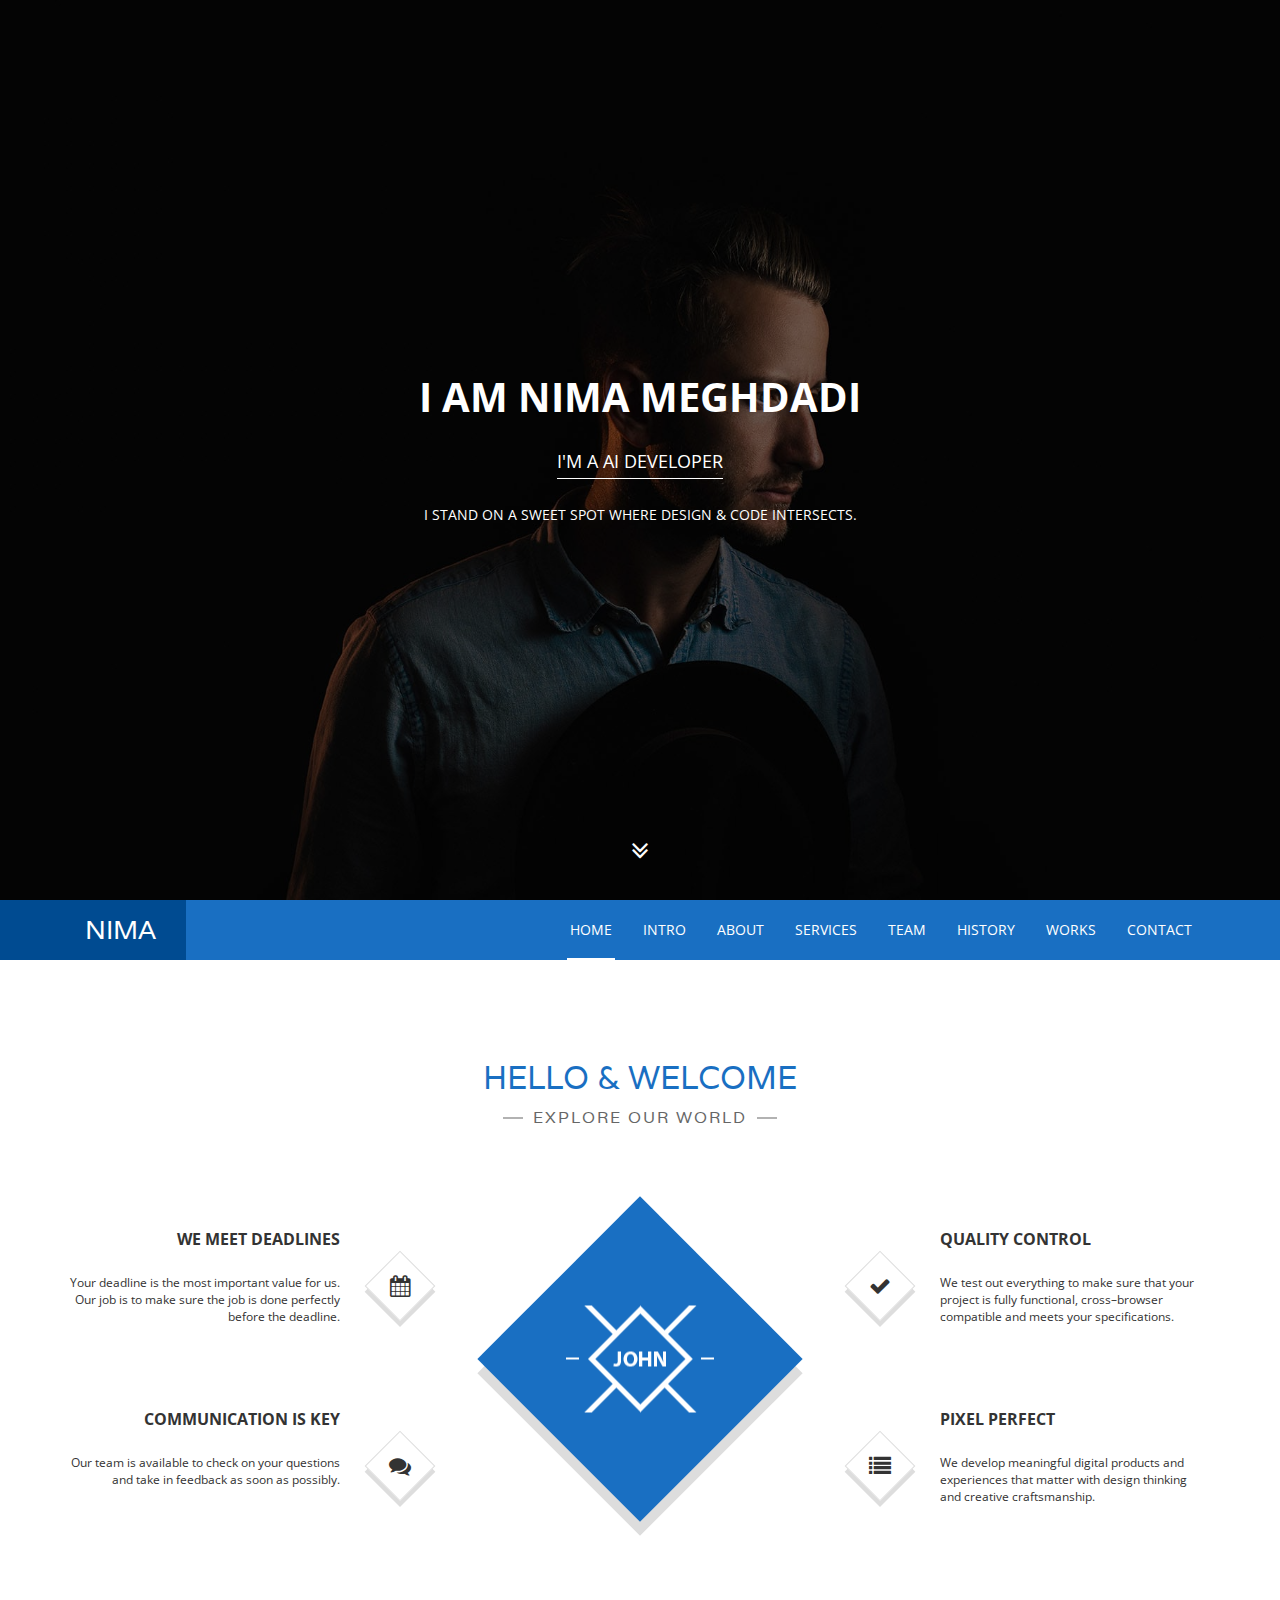
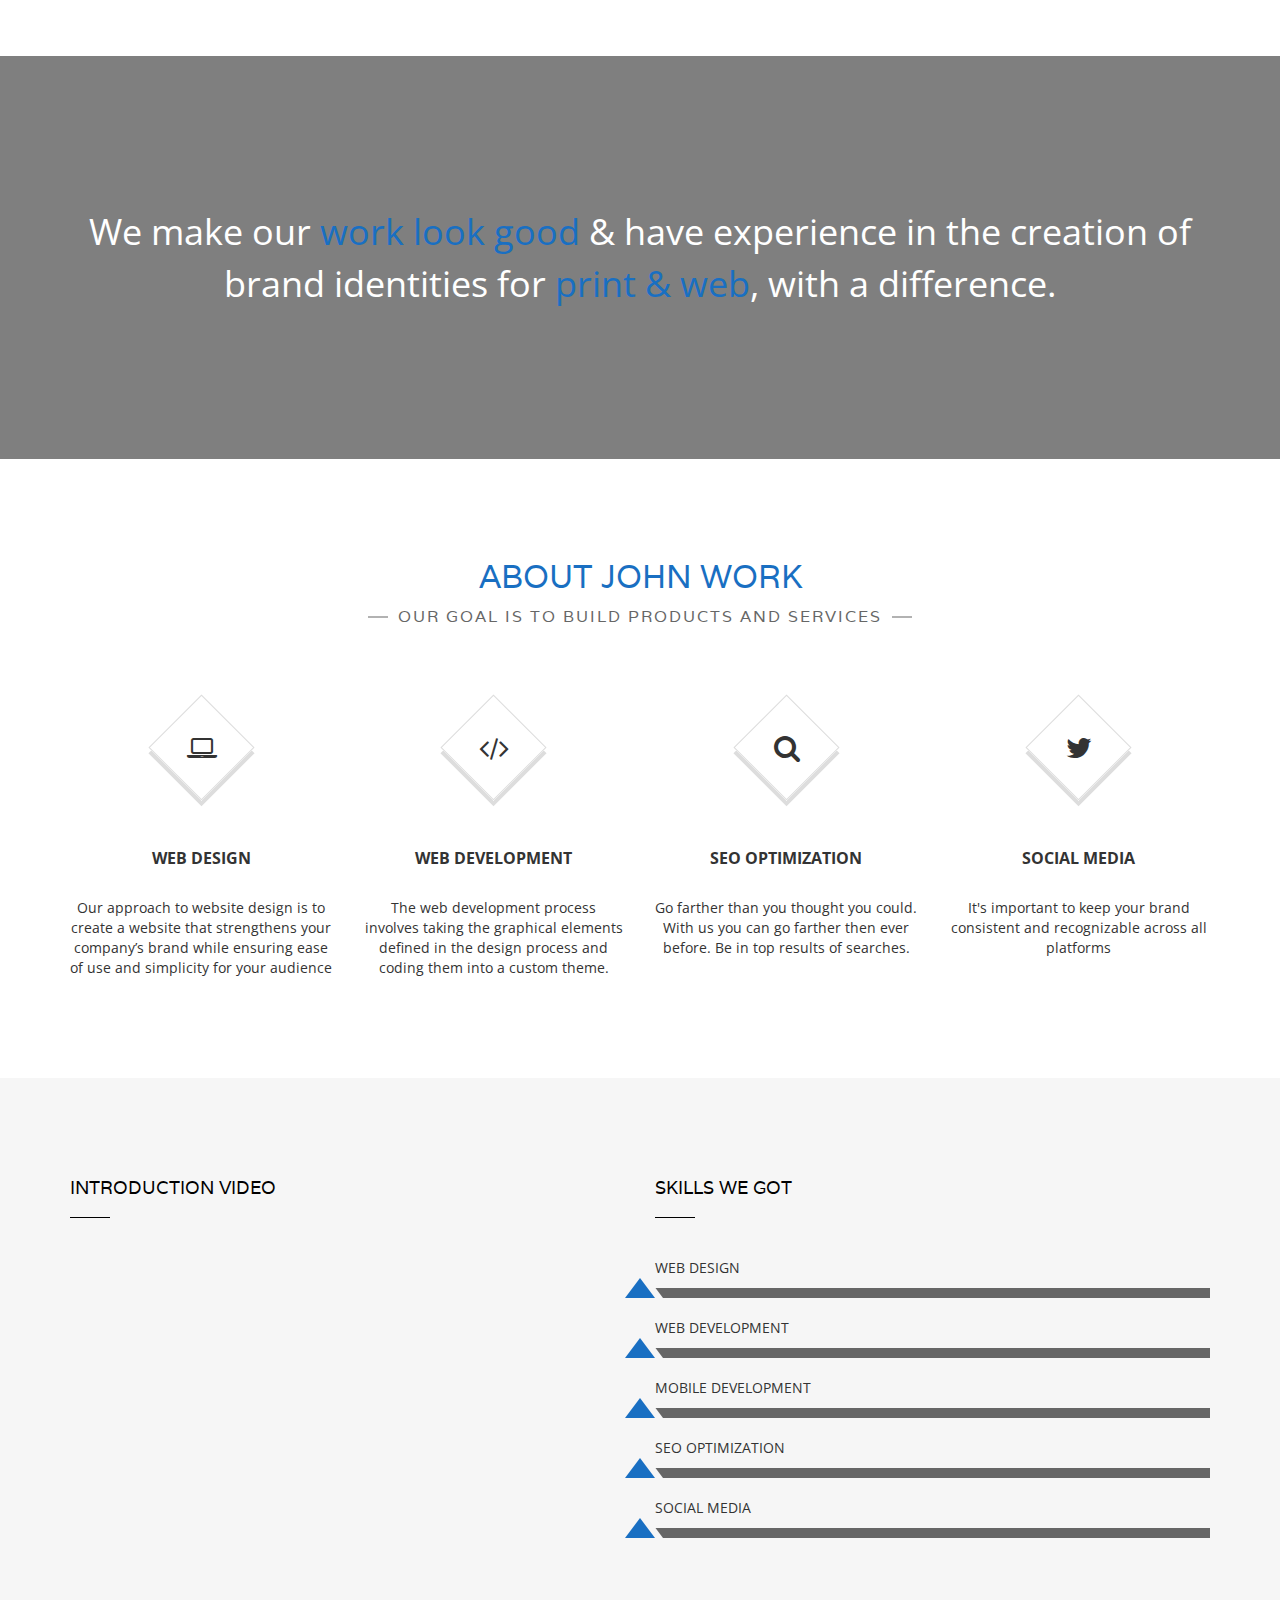
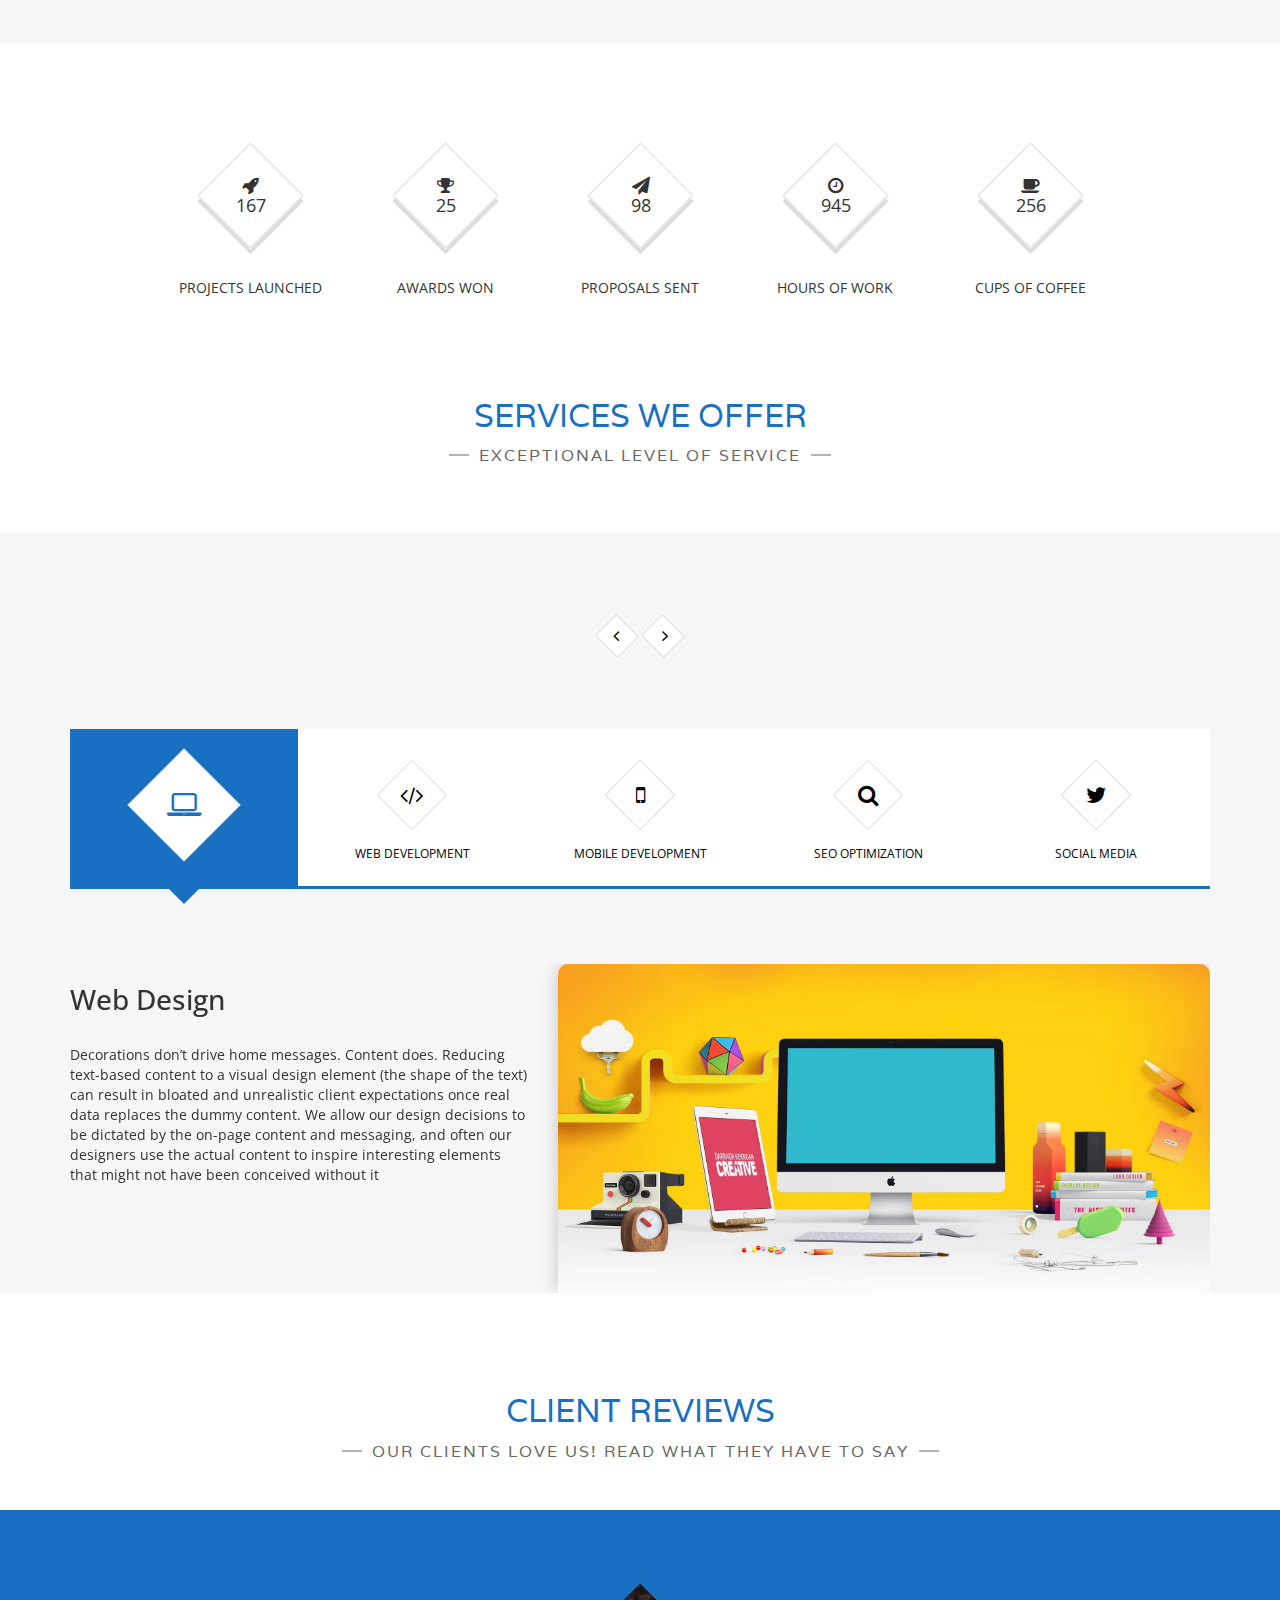
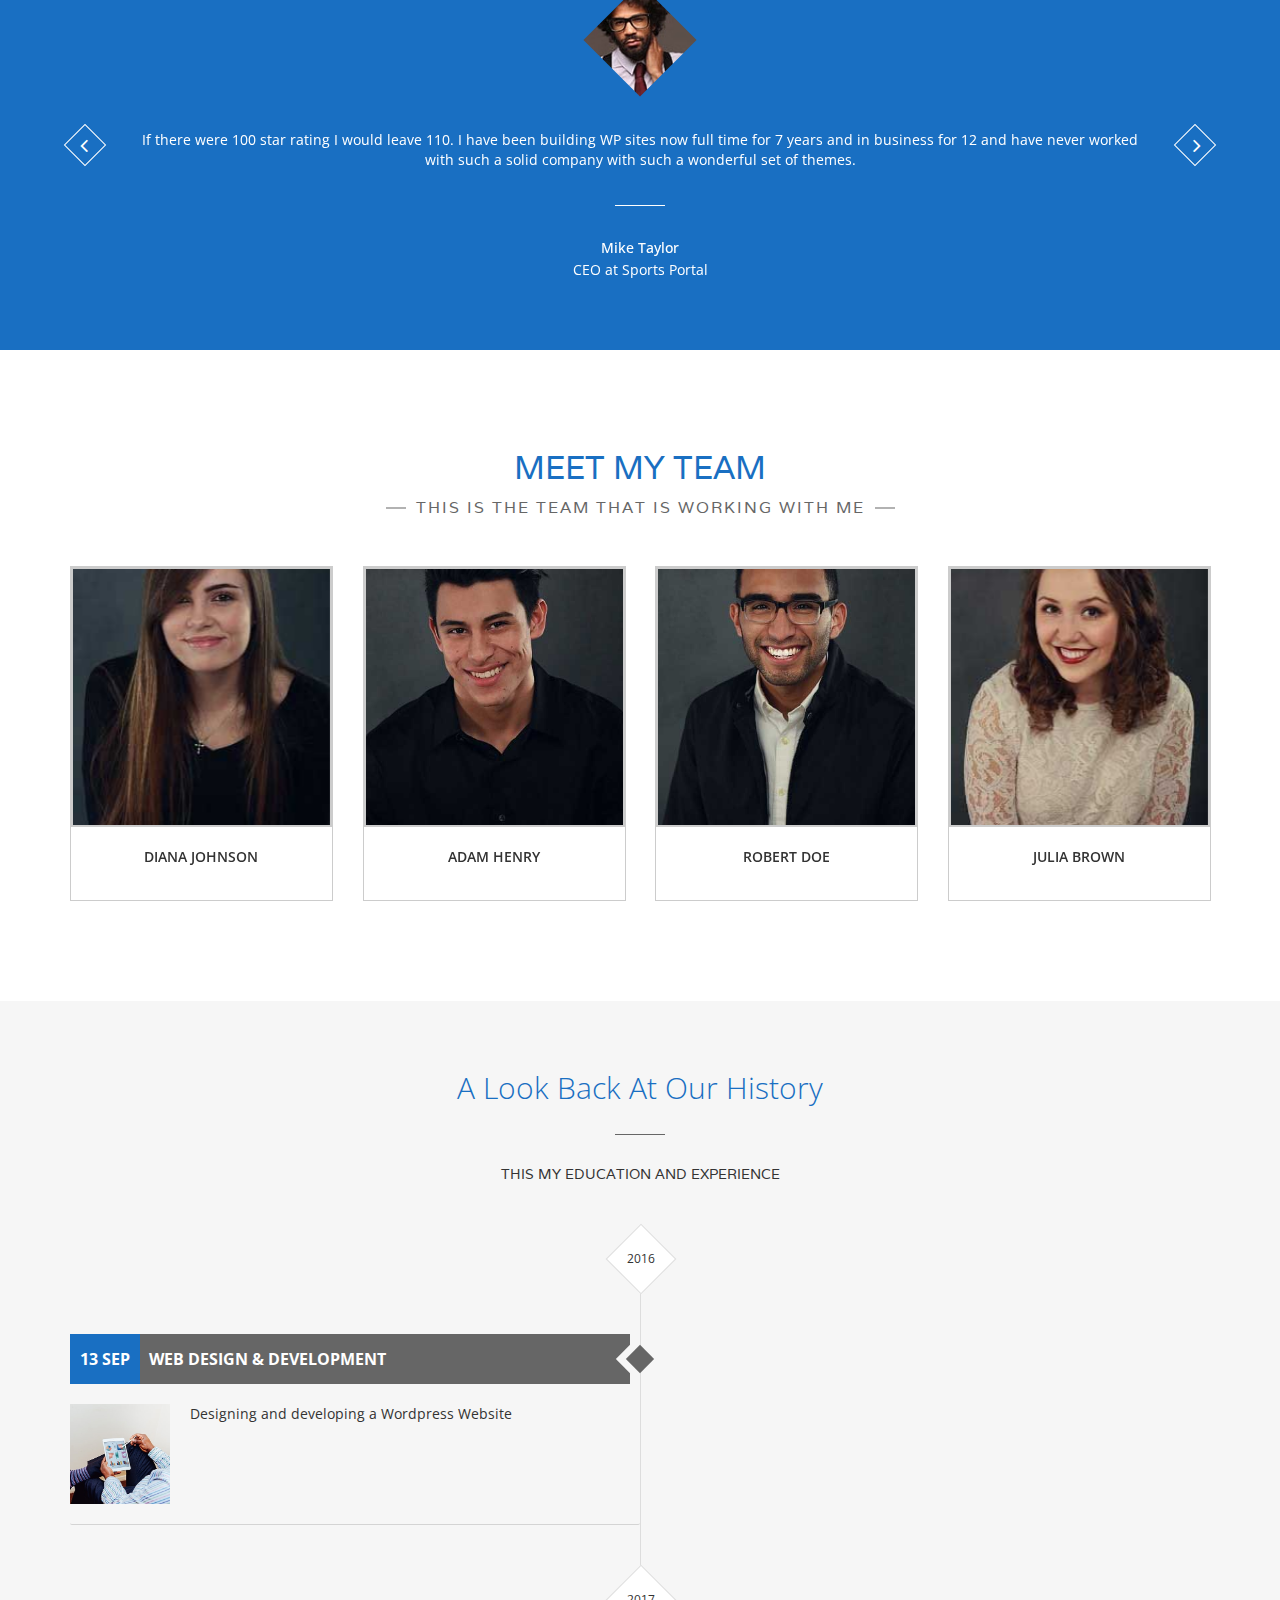
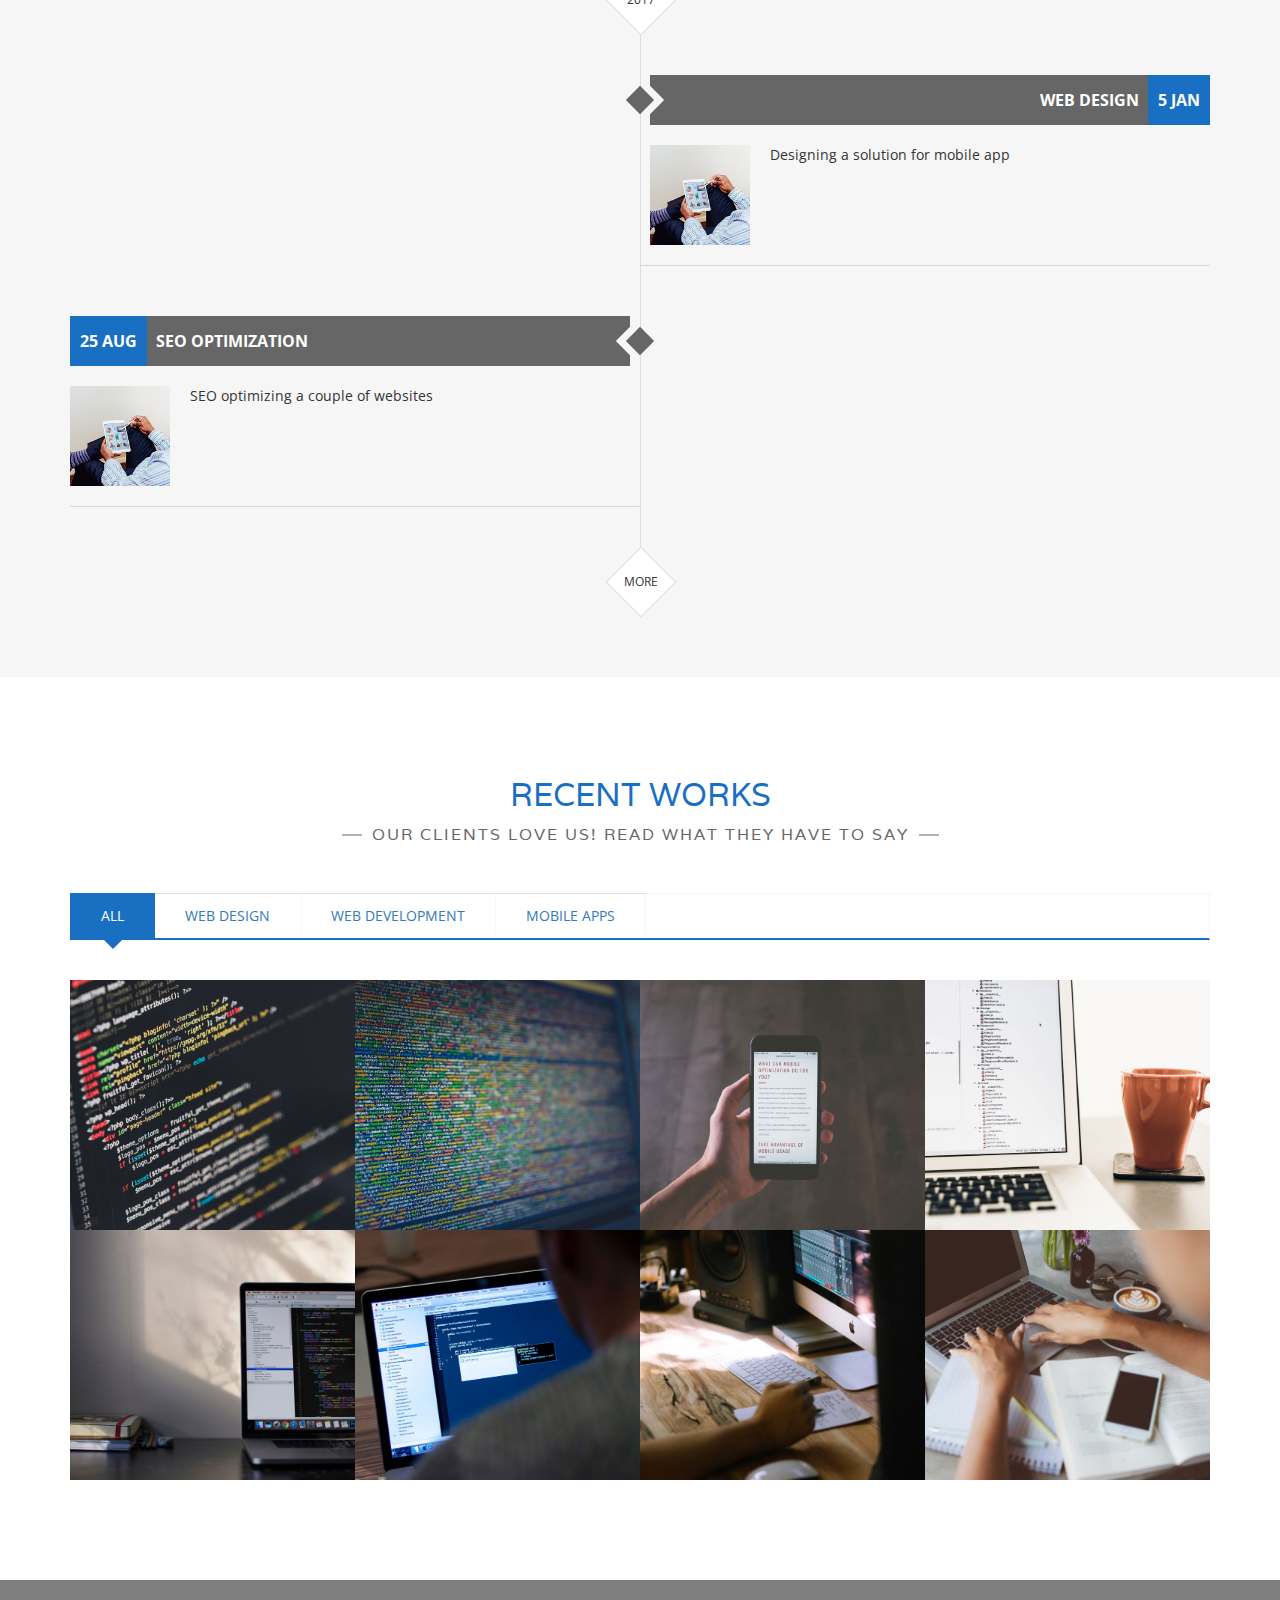
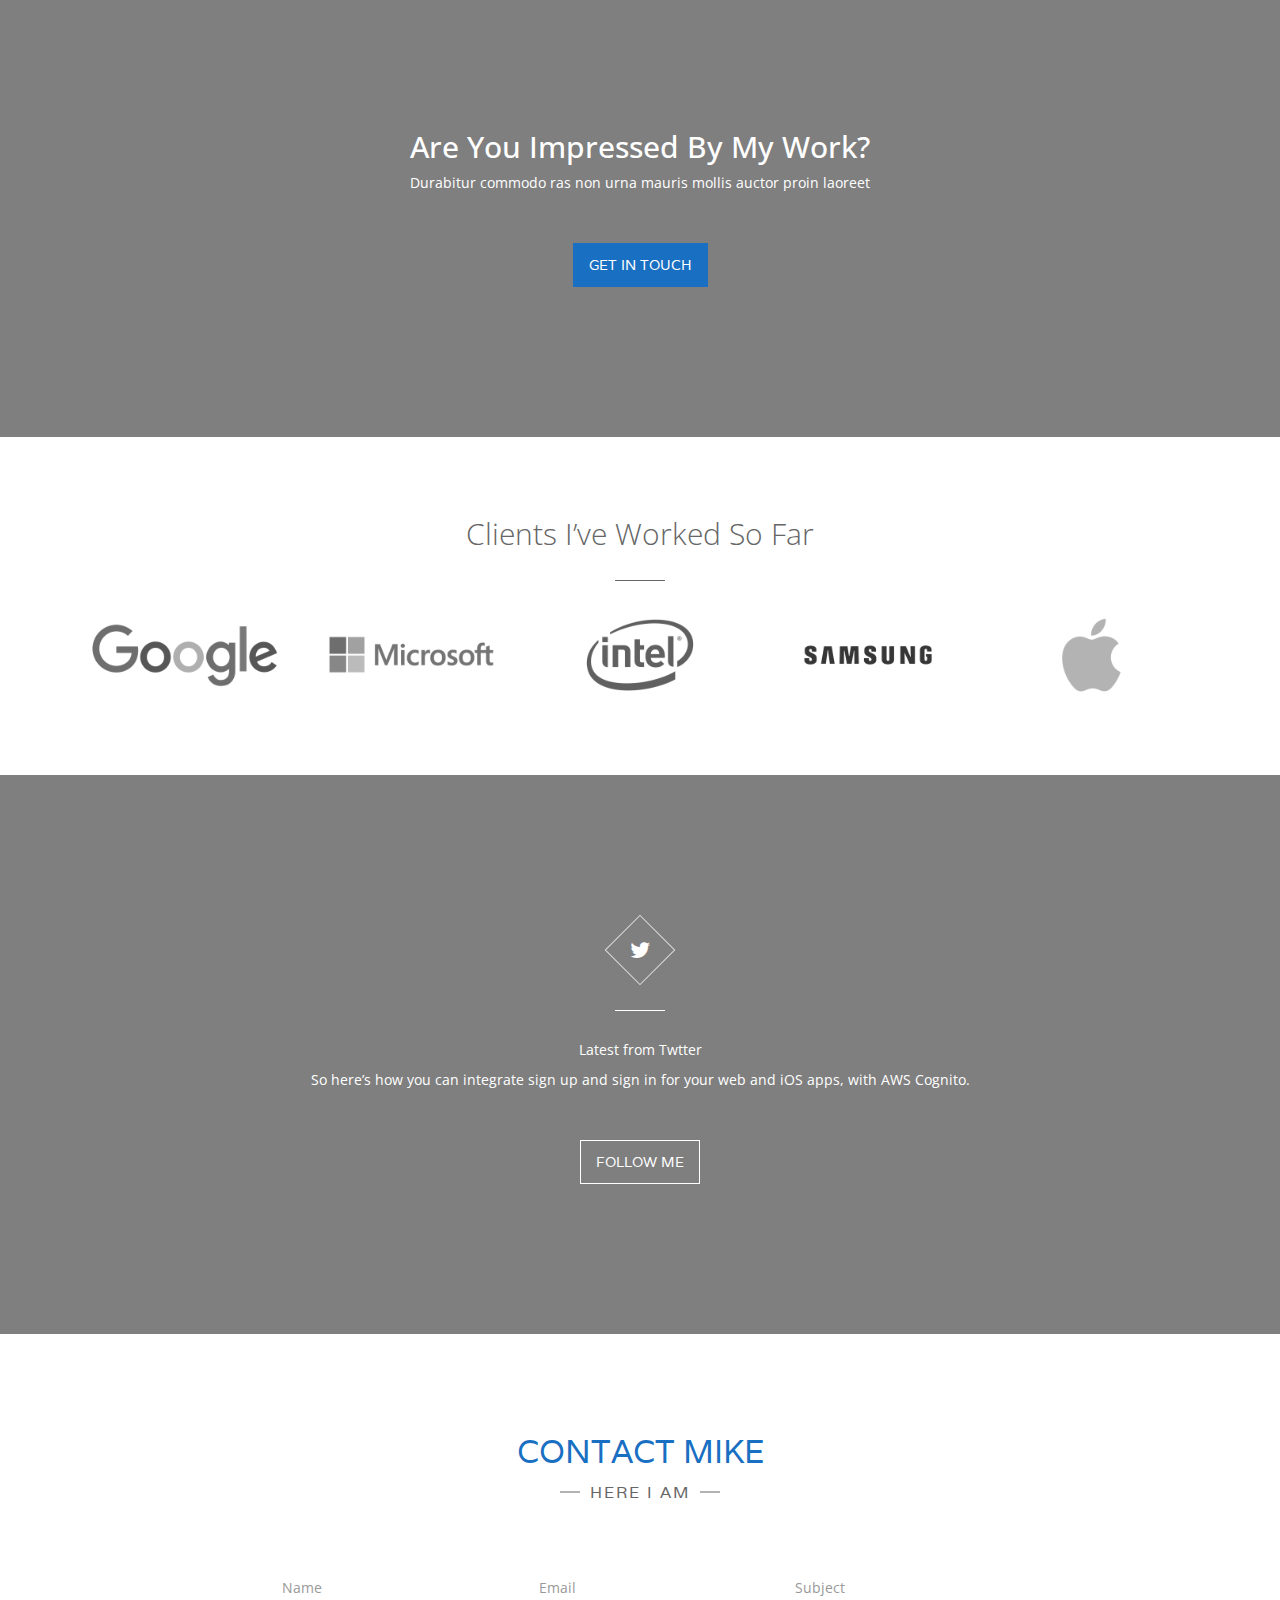
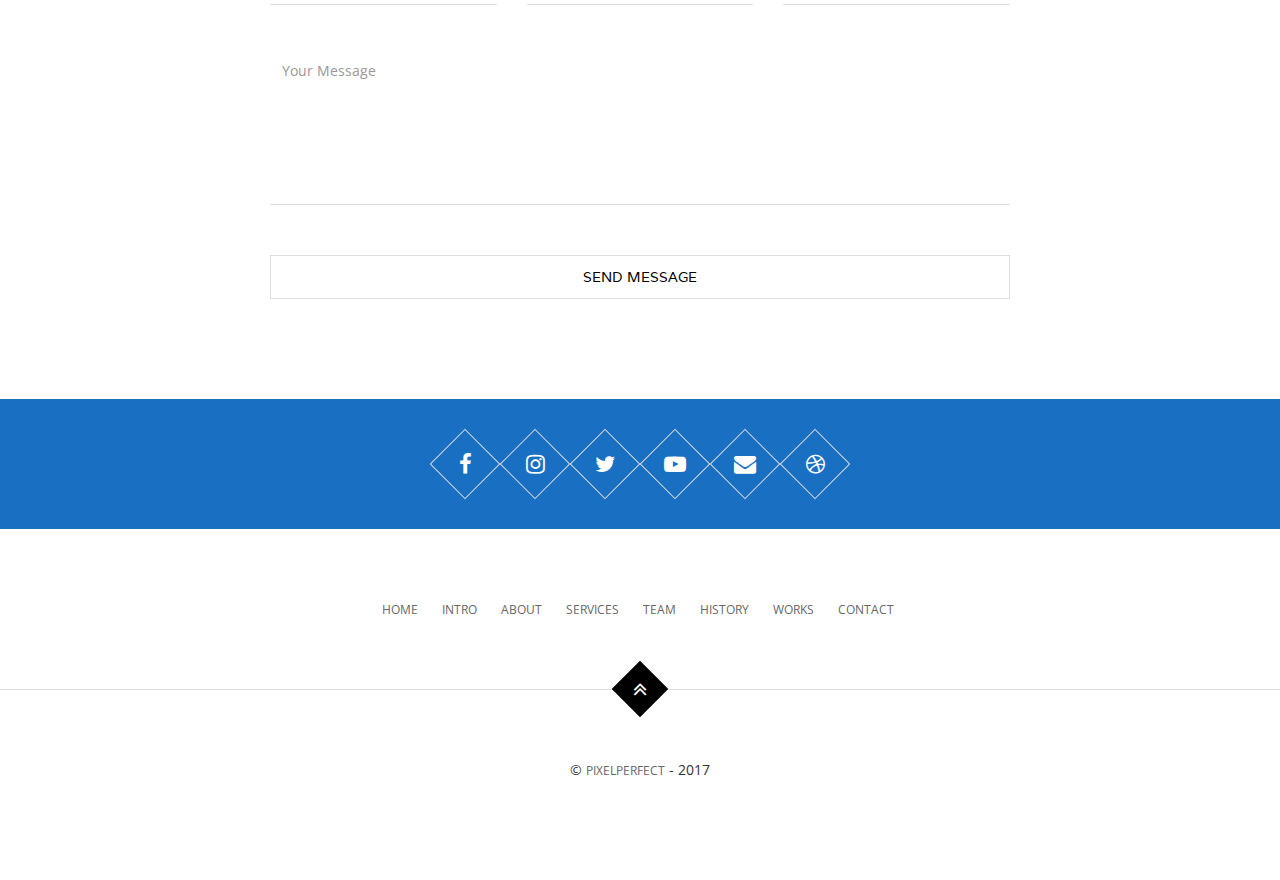
<file: 1.html>
<!DOCTYPE html>
<html lang="en">

<head>

    <!-- Basic Page Needs
    ================================================== -->
    <meta http-equiv="Content-Type" content="text/html; charset=utf-8">
    <meta http-equiv="X-UA-Compatible" content="IE=edge">

    <title>Pixel Perfect Portfolio</title>

    <meta name="description" content="">
    <meta name="author" content="">
    <meta name="keywords" content="">

    <!-- Mobile Specific Metas
    ================================================== -->
    <meta name="viewport" content="width=device-width, minimum-scale=1.0">
    <meta name="apple-mobile-web-app-capable" content="yes">

    <!-- Fonts -->
    <link href="https://fonts.googleapis.com/css?family=Open+Sans:300,400,600,700|Varela" rel="stylesheet">

    <!-- Favicon
    ================================================== -->
    <link rel="apple-touch-icon" sizes="144x144" href="assets/img/apple-touch-icon.png">
    <link rel="icon" type="image/png" sizes="32x32" href="assets/img/favicon-32x32.png">
    <link rel="icon" type="image/png" sizes="16x16" href="assets/img/favicon-16x16.png">
    <link rel="icon" sizes="16x16" href="assets/img/favicon.ico">
    <link rel="manifest" href="assets/img/manifest.json">
    <link rel="mask-icon" href="assets/img/safari-pinned-tab.svg" color="#5bbad5">
    <meta name="theme-color" content="#ffffff">

    <!-- Stylesheets
    ================================================== -->
    <!-- Bootstrap core CSS -->
    <link rel="stylesheet" href="assets/css/bootstrap.min.css" />

    <!-- Font Awesome core CSS -->
    <link rel="stylesheet" href="assets/css/font-awesome.min.css" />

    <!-- Custom CSS -->
    <link rel="stylesheet" href="assets/css/style.css">

    <!-- HTML5 shim and Respond.js IE8 support of HTML5 elements and media queries -->
    <!--[if lt IE 9]>
    <script src="https://oss.maxcdn.com/libs/html5shiv/3.7.0/html5shiv.js"></script>
    <script src="https://oss.maxcdn.com/libs/respond.js/1.4.2/respond.min.js"></script>
    <![endif]-->

</head>

<body>

    <!-- Hero Section, Background Image change in css -->
    <div id="top" class="hero background-overlay">

        <!-- Name & Description -->
        <div class="hero-content">
            <h1>I am Nima Meghdadi</h1>
            <p class="hero-job"><span>I'M A AI DEVELOPER</span></p>
            <p class="hero-job-desc">I STAND ON A SWEET SPOT WHERE DESIGN &amp; CODE INTERSECTS. </p>

        </div>
        <!-- /.hero-content -->

        <div class="hero-arrow page-scroll home-arrow-down">
            <a class="" href="#intro"><i class="fa fa-angle-double-down" aria-hidden="true"></i></a>
        </div>
        <!-- /.hero-arrow -->

    </div>
    <!-- /.hero -->
    <!-- End Hero -->

    <!-- Header -->
    <header id="masthead" class="site-header">
        <nav id="primary-navigation" class="site-navigation" data-spy="affix">
            <div class="container">
                <div class="navbar-header page-scroll">

                    <button type="button" class="navbar-toggle collapsed" data-toggle="collapse" data-target="#portfolio-perfect-collapse" aria-expanded="false">
                        <span class="icon-bar"></span>
                        <span class="icon-bar"></span>
                        <span class="icon-bar"></span>
                    </button>

                    <!-- Name -->
                    <div class="page-scroll site-logo">
                        <a href="#top">Nima</a>
                    </div>

                </div>
                <!-- /.navbar-header -->

                <div class="main-menu collapse navbar-collapse" id="portfolio-perfect-collapse">

                    <!-- Navigation -->
                    <ul class="nav navbar-nav navbar-right">

                        <li class="page-scroll"><a href="#top">Home</a></li>
                        <li class="page-scroll"><a href="#intro">Intro</a></li>
                        <li class="page-scroll"><a href="#about">About</a></li>
                        <li class="page-scroll"><a href="#services">Services</a></li>
                        <li class="page-scroll"><a href="#team">Team</a></li>
                        <li class="page-scroll"><a href="#history">History</a></li>
                        <li class="page-scroll"><a href="#works">Works</a></li>
                        <li class="page-scroll"><a href="#contact">Contact</a></li>

                    </ul>
                    <!-- /.navbar-nav -->

                </div>
                <!-- /.navbar-collapse -->
            </div>
        </nav>
        <!-- /.primary-navigation -->
    </header>
    <!-- /#header -->
    <!-- End Header -->

    <!-- Main content -->
    <main id="main" class="site-main">

        <!-- Hello section -->
        <section class="site-section section-hello" id="intro">
            <div class="container">
                <h2>HELLO &amp; WELCOME</h2>
                <p class="section-subtitle"><span>EXPLORE OUR WORLD</span></p>
                <div class="row">
                    <div class="col-sm-4">
                        <div class="main-service text-right">
                            <div class="rectangle">
                                <i class="fa fa-calendar" aria-hidden="true"></i>
                            </div>
                            <!-- /.rectangle -->
                            <h3>We Meet Deadlines</h3>
                            <p>Your deadline is the most important value for us. Our job is to make sure the job is done perfectly before the deadline.</p>
                        </div>
                        <!-- /.main-service -->
                        <div class="main-service text-right">
                            <div class="rectangle">
                                <i class="fa fa-comments" aria-hidden="true"></i>
                            </div>
                            <h3>Communication Is Key</h3>
                            <p>Our team is available to check on your questions and take in feedback as soon as possibly.
                            </p>
                        </div>
                        <!-- /.main-service -->
                    </div>
                    <div class="col-sm-4">
                        <div class="big-rectangle">
                            <img src="assets/img/john-logo.png" alt="">
                        </div>
                        <!-- /.big-rectangle -->
                    </div>
                    <div class="col-sm-4">
                        <div class="main-service text-left">
                            <div class="rectangle">
                                <i class="fa fa-check" aria-hidden="true"></i>
                            </div>
                            <h3>Quality Control</h3>
                            <p>We test out everything to make sure that your project is fully functional, cross–browser compatible and meets your specifications.</p>
                        </div>
                        <!-- /.main-service -->
                        <div class="main-service text-left">
                            <div class="rectangle">
                                <i class="fa fa-list" aria-hidden="true"></i>
                            </div>
                            <!-- /.rectangle -->
                            <h3>Pixel Perfect</h3>
                            <p>We develop meaningful digital products and experiences that matter with design thinking and creative craftsmanship.</p>
                        </div>
                        <!-- /.main-service -->
                    </div>
                </div>
            </div>
        </section>
        <!-- /.section-hello -->
        <!-- End Hello section -->

        <!-- Quote section -->
        <section class="section-background section-quote background-overlay text-center">
            <div class="container">
                <p>We make our <span>work look good</span> &amp; have experience in the creation of brand identities for
                    <span>print &amp; web</span>, with a difference.
                </p>
            </div>
        </section>
        <!-- /.section-quote -->
        <!-- End Quote section -->

        <!-- About section -->
        <section class="site-section section-about text-center" id="about">
            <div class="container">
                <h2>ABOUT John WORK</h2>
                <p class="section-subtitle"><span>Our goal is to build products and services</span></p>
                <div class="row">
                    <div class="col-sm-3 col-xs-6">
                        <div class="feature-about">
                            <div class="medium-rectangle rectangle">
                                <i class="fa fa-laptop" aria-hidden="true"></i>
                            </div>
                            <!-- /.rectangle -->
                            <h3>Web design</h3>
                            <p>Our approach to website design is to create a website that strengthens your company’s brand while ensuring ease of use and simplicity for your audience</p>
                        </div>
                        <!-- /.feature-about -->
                    </div>
                    <div class="col-sm-3 col-xs-6">
                        <div class="feature-about">
                            <div class="medium-rectangle rectangle">
                                <i class="fa fa-code" aria-hidden="true"></i>
                            </div>
                            <!-- /.rectangle -->
                            <h3>Web development</h3>
                            <p>The web development process involves taking the graphical elements defined in the design process and coding them into a custom theme.</p>
                        </div>
                        <!-- /.feature-about -->
                    </div>
                    <div class="col-sm-3 col-xs-6">
                        <div class="feature-about">
                            <div class="medium-rectangle rectangle">
                                <i class="fa fa-search" aria-hidden="true"></i>
                            </div>
                            <!-- /.rectangle -->
                            <h3>SEO OPTIMIZATION</h3>
                            <p>Go farther than you thought you could. With us you can go farther then ever before. Be in top results of searches.</p>
                        </div>
                        <!-- /.feature-about -->
                    </div>
                    <div class="col-sm-3 col-xs-6">
                        <div class="feature-about">
                            <div class="medium-rectangle rectangle">
                                <i class="fa fa-twitter" aria-hidden="true"></i>
                            </div>
                            <!-- /.rectangle -->
                            <h3>SOCIAL MEDIA</h3>
                            <p>It's important to keep your brand consistent and recognizable across all platforms</p>
                        </div>
                        <!-- /.feature-about -->
                    </div>
                </div>
            </div>
        </section>
        <!-- /.section-about -->
        <!-- End About section -->

        <!-- Skills section -->
        <section class="site-section section-skills">
            <div class="container">
                <div class="row">
                    <div class="col-sm-6">
                        <h2>Introduction video</h2>
                        <iframe src="https://player.vimeo.com/video/158928871" width="100%" height="280" frameborder="0" webkitallowfullscreen mozallowfullscreen allowfullscreen></iframe>
                    </div>
                    <div class="col-sm-6">
                        <h2>SKILLS WE GOT</h2>
                        <div class="progress-group">
                            <p>Web design</p>
                            <div class="progress">
                                <div class="progress-bar" role="progressbar" data-transitiongoal="100">
                                </div>
                            </div>
                            <!-- /.progress -->
                        </div>
                        <!-- /.progress-group -->

                        <div class="progress-group">
                            <p>Web development</p>
                            <div class="progress">
                                <div class="progress-bar" role="progressbar" data-transitiongoal="100">
                                </div>
                            </div>
                            <!-- /.progress -->
                        </div>
                        <!-- /.progress-group -->

                        <div class="progress-group">
                            <p>Mobile Development</p>
                            <div class="progress">
                                <div class="progress-bar" role="progressbar" data-transitiongoal="95">
                                </div>
                            </div>
                            <!-- /.progress -->
                        </div>
                        <!-- /.progress-group -->

                        <div class="progress-group">
                            <p>SEO optimization</p>
                            <div class="progress">
                                <div class="progress-bar" role="progressbar" data-transitiongoal="100">
                                </div>
                            </div>
                            <!-- /.progress -->
                        </div>
                        <!-- /.progress-group -->

                        <div class="progress-group">
                            <p>Social Media</p>
                            <div class="progress">
                                <div class="progress-bar" role="progressbar" data-transitiongoal="90">
                                </div>
                            </div>
                            <!-- /.progress -->
                        </div>
                        <!-- /.progress-group -->
                    </div>
                </div>
            </div>
        </section>
        <!-- /.section-skills -->
        <!-- End Skills section -->

        <!-- Counters section -->
        <section class="site-section section-counters text-center">
            <div class="container">
                <div class="row">
                    <div class="col-sm-2 col-xs-6 col-sm-offset-1">
                        <div class="counter">
                            <div class="rectangle medium-rectangle ">
                                <i class="fa fa-rocket" aria-hidden="true"></i>
                                <span class="counter-start" data-to="167" data-speed="2000">167</span>
                            </div>
                            <!-- /.rectangle -->
                            <p>Projects Launched</p>
                        </div>
                        <!-- /.counter -->
                    </div>
                    <div class="col-sm-2 col-xs-6">
                        <div class="counter">
                            <div class="rectangle medium-rectangle ">
                                <i class="fa fa-trophy" aria-hidden="true"></i>
                                <span class="counter-start" data-to="25" data-speed="2000">25</span>
                            </div>
                            <!-- /.rectangle -->
                            <p>Awards won</p>
                        </div>
                        <!-- /.counter -->
                    </div>
                    <div class="col-sm-2 col-xs-6">
                        <div class="counter">
                            <div class="rectangle medium-rectangle ">
                                <i class="fa fa-paper-plane" aria-hidden="true"></i>
                                <span class="counter-start" data-to="98" data-speed="2000">98</span>
                            </div>
                            <!-- /.rectangle -->
                            <p>Proposals Sent</p>
                        </div>
                        <!-- /.counter -->
                    </div>
                    <div class="col-sm-2 col-xs-6">
                        <div class="counter">
                            <div class="rectangle medium-rectangle ">
                                <i class="fa fa-clock-o" aria-hidden="true"></i>
                                <span class="counter-start" data-to="945" data-speed="2000">945</span>
                            </div>
                            <!-- /.rectangle -->
                            <p>Hours of work</p>
                        </div>
                        <!-- /.counter -->
                    </div>
                    <div class="col-sm-2 col-xs-12">
                        <div class="counter">
                            <div class="rectangle medium-rectangle ">
                                <i class="fa fa-coffee" aria-hidden="true"></i>
                                <span class="counter-start" data-to="256" data-speed="2000">256</span>
                            </div>
                            <!-- /.rectangle -->
                            <p>Cups of coffee</p>
                        </div>
                        <!-- /.counter -->
                    </div>
                </div>

            </div>
        </section>
        <!-- /.section-counters -->
        <!-- End Counters section -->

        <!-- Services section -->
        <section class="site-section section-services" id="services">

            <div class="container-fluid">
                <h2>SERVICES WE OFFER</h2>
                <p class="section-subtitle"><span>Exceptional level of service</span></p>
            </div>

            <div class="container">

                <div class="carousel slide" id="services-carousel">

                    <div class="item-controls text-center">
                        <a href="#services-carousel" class="left btn carousel-control" data-slide="prev"><i
                                class="fa fa-angle-left" aria-hidden="true"></i>
                        </a>
                        <a href="#services-carousel" class="right btn carousel-control" data-slide="next"><i
                                class="fa fa-angle-right" aria-hidden="true"></i>
                        </a>
                    </div>
                    <!-- /.item-controls -->

                    <div class="carousel-indicators nav-tabs text-center">
                        <a data-target="#services-carousel" href="#" data-slide-to="0" class="active">
                            <div class="col-xs-4 col-sm-fifth">
                                <div class="service">
                                    <div class="rectangle">
                                        <i class="fa fa-laptop" aria-hidden="true"></i>
                                    </div>
                                    <p class="hidden-xs">Web design</p>
                                </div>
                            </div>
                        </a>
                        <!-- /.item -->
                        <a data-target="#services-carousel" href="#" data-slide-to="1">
                            <div class="col-xs-4 col-sm-fifth">
                                <div class="service">
                                    <div class="rectangle">
                                        <i class="fa fa-code" aria-hidden="true"></i>
                                    </div>
                                    <p class="hidden-xs">Web development</p>
                                </div>
                            </div>
                        </a>
                        <!-- /.item -->
                        <a data-target="#services-carousel" href="#" data-slide-to="2">
                            <div class="col-xs-4 col-sm-fifth">
                                <div class="service">
                                    <div class="rectangle">
                                        <i class="fa fa-mobile" aria-hidden="true"></i>
                                    </div>
                                    <p class="hidden-xs">Mobile Development</p>
                                </div>
                            </div>
                        </a>
                        <!-- /.item -->
                        <a data-target="#services-carousel" href="#" data-slide-to="3">
                            <div class="col-xs-4 col-sm-fifth">
                                <div class="service">
                                    <div class="rectangle">
                                        <i class="fa fa-search" aria-hidden="true"></i>
                                    </div>
                                    <p class="hidden-xs">SEO optimization</p>
                                </div>
                            </div>
                        </a>
                        <!-- /.item -->
                        <a data-target="#services-carousel" href="#" data-slide-to="4">
                            <div class="col-xs-4 col-sm-fifth">
                                <div class="service">
                                    <div class="rectangle">
                                        <i class="fa fa-twitter" aria-hidden="true"></i>
                                    </div>
                                    <p class="hidden-xs">Social Media</p>
                                </div>
                            </div>
                        </a>
                        <!-- /.item -->
                    </div>
                    <!-- /.carousel-indicators -->


                    <div class="carousel-inner">
                        <!-- Item 1 -->
                        <div id="item1" class="item tab-pane active">
                            <div class="row">
                                <div class="col-md-5">
                                    <div class="service-info">
                                        <h3 class="service-title">Web Design</h3>
                                        <p>Decorations don’t drive home messages. Content does. Reducing text-based content to a visual design element (the shape of the text) can result in bloated and unrealistic client expectations once real data replaces
                                            the dummy content. We allow our design decisions to be dictated by the on-page content and messaging, and often our designers use the actual content to inspire interesting elements that might not have been conceived
                                            without it
                                        </p>
                                    </div>
                                </div>
                                <div class="col-md-7">
                                    <img src="assets/img/web-design.jpg" class="img-responsive" alt="">
                                </div>
                            </div>
                        </div>
                        <!-- /.item -->
                        <!-- Item 2 -->
                        <div id="item2" class="item tab-pane">
                            <div class="row">
                                <div class="col-md-5">
                                    <div class="service-info">
                                        <h3 class="service-title">Web Development</h3>
                                        <p>Once we have come up with a unique design and have finalized the textures and graphics to be added, the next step is to make it all come together. And that is what we aim to achieve at our web development agency
                                            India. Only a professionally designed website can justify the uniqueness of your idea and this is a fact clearly understood by our team. </p>

                                        <p>While a good design can impress the users, it is the codes and development process that ensures that your target users will find the browsing experience equally amazing as your design. </p>
                                    </div>
                                </div>
                                <div class="col-md-7">
                                    <img src="assets/img/web-development.jpg" class="img-responsive" alt="">
                                </div>
                            </div>
                        </div>
                        <!-- /.item -->
                        <!-- Item 3 -->
                        <div id="item3" class="item tab-pane">
                            <div class="row">
                                <div class="col-md-5">
                                    <div class="service-info">
                                        <h3 class="service-title">Mobile Development</h3>
                                        <p>With an increasing importance being given to smart phones, and mobile apps, it has become immensely important to include app development as part of web design services. Our team is known to provide excellent and
                                            extraordinary apps that are unique in every way. All the apps developed by our team are based on providing interesting features combined with enhanced functionality. With a mobile app in place, you can increase
                                            the reach of your brand and broaden its horizons too. You can have an easy to use professional app created that provides ease of functionality and an amazing appeal.
                                        </p>
                                    </div>
                                </div>
                                <div class="col-md-7">
                                    <img src="assets/img/mobile-development.jpg" class="img-responsive" alt="">
                                </div>
                            </div>
                        </div>
                        <!-- /.item -->
                        <!-- Item 4 -->
                        <div id="item4" class="item tab-pane">
                            <div class="row">
                                <div class="col-md-5">
                                    <div class="service-info">
                                        <h3 class="service-title">SEO optimization</h3>
                                        <p>Search engine optimization (SEO) is the process of improving the visibility of a web site in search engines. Consumer puts a lot of trust in search engines to find what they need. Google receives 34,000 searches
                                            per second. Those searches involve finding products, reviewing brands, and looking up business locations.</p>
                                    </div>
                                </div>
                                <div class="col-md-7">
                                    <img src="assets/img/seo-optimization.jpg" class="img-responsive" alt="">
                                </div>
                            </div>
                        </div>
                        <!-- /.item -->
                        <!-- Item 5 -->
                        <div id="item5" class="item tab-pane">
                            <div class="row">
                                <div class="col-md-5">
                                    <div class="service-info">
                                        <h3 class="service-title">Social Media</h3>
                                        <p>Social Media, has become an essential tool of marketing an online business. It gives you a platform to interact and inform people about yourself and your brand. The concept of social media basically refers to the
                                            task of promoting websites or business through social media platforms..</p>
                                    </div>
                                </div>
                                <div class="col-md-7">
                                    <img src="assets/img/social-media.jpg" class="img-responsive" alt="">
                                </div>
                            </div>
                        </div>
                        <!-- /.item -->
                    </div>
                    <!-- /.carousel-inner -->
                </div>
                <!-- /.carousel -->
            </div>
        </section>
        <!-- /.section-services -->
        <!-- End Services section -->

        <!-- Reviews section -->
        <section class="site-section section-reviews text-center">
            <div class="container">
                <h2>Client Reviews</h2>
                <p class="section-subtitle"><span>OUR CLIENTS LOVE US! READ WHAT THEY HAVE TO SAY</span></p>
            </div>

            <div class="blue-bg">
                <div class="container">
                    <div class="review-carousel">
                        <!-- Review 1 -->
                        <div class="review">
                            <div class="rectangle">
                                <img src="assets/img/review.jpg" class="img-res" alt="">
                            </div>
                            <p>If there were 100 star rating I would leave 110. I have been building WP sites now full time for 7 years and in business for 12 and have never worked with such a solid company with such a wonderful set of themes.</p>
                            <div class="review-author">
                                <h3>Mike Taylor</h3>
                                <p>CEO at Sports Portal</p>
                            </div>
                            <!-- /.review-author -->
                        </div>
                        <!-- /.review -->
                        <!-- Review 2 -->
                        <div class="review">
                            <div class="rectangle">
                                <img src="assets/img/review-2.jpg" class="img-res" alt="">
                            </div>
                            <p>Diana Johnson is a rare SEO consultant who does things the right way. I’ve been consistently impressed with her process, organization and strategic method of doing SEO the right way.</p>
                            <div class="review-author">
                                <h3>Anna Murray</h3>
                                <p>CEO at Law firm</p>
                            </div>
                            <!-- /.review-author -->
                        </div>
                        <!-- /.review -->
                    </div>
                    <!-- /.review-carousel -->
                </div>
            </div>
        </section>
        <!-- /.section-reviews -->
        <!-- End Reviews section -->

        <!-- Team section -->
        <section class="site-section section-team" id="team">
            <div class="container">
                <h2>MEET MY TEAM</h2>
                <p class="section-subtitle"><span>This is the team that is working with me</span></p>

                <div class="team">
                    <div class="row">
                        <!-- Team Member -->
                        <div class="col-md-3 col-xs-6">
                            <div class="team-member">
                                <div class="flipper">
                                    <div class="team-member-front">
                                        <div class="team-member-thumb">
                                            <img src="assets/img/employee-1.jpg" class="img-res" alt="">
                                        </div>
                                        <!-- /.team-member-thumb -->
                                        <p class="team-member-front-name">DIANA JOHNSON</p>
                                    </div>
                                    <!-- /.team-member-front -->
                                    <div class="team-member-back">
                                        <div class="team-member-info">
                                            <h3 class="team-member-back-name">DIANA JOHNSON</h3>
                                            <p class="team-member-back-position">Web Designer</p>
                                            <p class="team-member-back-info">Curabitur nulla odio bibendum sit amet facilisis sed lobortis id, just Donec ollic itudin facil isis nulla. Donec eget ligula. </p>
                                            <div class="social-icons small">
                                                <a href="#" class="rectangle"><i class="fa fa-facebook"></i></a>
                                                <a href="#" class="rectangle"><i class="fa fa-twitter"></i></a>
                                                <a href="#" class="rectangle"><i class="fa fa-linkedin"></i></a>
                                                <a href="#" class="rectangle"><i class="fa fa-dribbble"></i></a>
                                            </div>
                                        </div>
                                        <!-- /.team-member-back-info -->
                                    </div>
                                    <!-- /.team-member-back -->
                                </div>
                            </div>
                            <!-- /.team-member -->
                        </div>
                        <!-- Team Member -->
                        <div class="col-md-3 col-xs-6">
                            <div class="team-member">
                                <div class="flipper">
                                    <div class="team-member-front">
                                        <div class="team-member-thumb">
                                            <img src="assets/img/employee-2.jpg" class="img-res" alt="">
                                        </div>
                                        <!-- /.team-member-thumb -->
                                        <p class="team-member-front-name">ADAM HENRY</p>
                                    </div>
                                    <!-- /.team-member-front -->
                                    <div class="team-member-back">
                                        <div class="team-member-info">
                                            <h3 class="team-member-back-name">ADAM HENRY</h3>
                                            <p class="team-member-back-position">Web Developer</p>
                                            <p class="team-member-back-info">Curabitur nulla odio bibendum sit amet facilisis sed lobortis id, just Donec ollic itudin facil isis nulla. Donec eget ligula. </p>
                                            <div class="social-icons small">
                                                <a href="#" class="rectangle"><i class="fa fa-facebook"></i></a>
                                                <a href="#" class="rectangle"><i class="fa fa-twitter"></i></a>
                                                <a href="#" class="rectangle"><i class="fa fa-linkedin"></i></a>
                                                <a href="#" class="rectangle"><i class="fa fa-dribbble"></i></a>
                                            </div>
                                        </div>
                                        <!-- /.team-member-back-info -->
                                    </div>
                                    <!-- /.team-member-back -->
                                </div>
                            </div>
                            <!-- /.team-member -->
                        </div>
                        <!-- Team Member -->
                        <div class="col-md-3 col-xs-6">
                            <div class="team-member">
                                <div class="flipper">
                                    <div class="team-member-front">
                                        <div class="team-member-thumb">
                                            <img src="assets/img/employee-3.jpg" class="img-res" alt="">
                                        </div>
                                        <!-- /.team-member-thumb -->
                                        <p class="team-member-front-name">ROBERT DOE</p>
                                    </div>
                                    <!-- /.team-member-front -->
                                    <div class="team-member-back">
                                        <div class="team-member-info">
                                            <h3 class="team-member-back-name">ROBERT DOE</h3>
                                            <p class="team-member-back-position">Mobile APP Developer</p>
                                            <p class="team-member-back-info">Curabitur nulla odio bibendum sit amet facilisis sed lobortis id, just Donec ollic itudin facil isis nulla. Donec eget ligula. </p>
                                            <div class="social-icons small">
                                                <a href="#" class="rectangle"><i class="fa fa-facebook"></i></a>
                                                <a href="#" class="rectangle"><i class="fa fa-twitter"></i></a>
                                                <a href="#" class="rectangle"><i class="fa fa-linkedin"></i></a>
                                                <a href="#" class="rectangle"><i class="fa fa-dribbble"></i></a>
                                            </div>
                                        </div>
                                        <!-- /.team-member-back-info -->
                                    </div>
                                    <!-- /.team-member-back -->
                                </div>
                            </div>
                            <!-- /.team-member -->
                        </div>
                        <!-- Team Member -->
                        <div class="col-md-3 col-xs-6">
                            <div class="team-member">
                                <div class="flipper">
                                    <div class="team-member-front">
                                        <div class="team-member-thumb">
                                            <img src="assets/img/employee-4.jpg" class="img-res" alt="">
                                        </div>
                                        <!-- /.team-member-thumb -->
                                        <p class="team-member-front-name">JULIA BROWN</p>
                                    </div>
                                    <!-- /.team-member-front -->
                                    <div class="team-member-back">
                                        <div class="team-member-info">
                                            <h3 class="team-member-back-name">JULIA BROWN</h3>
                                            <p class="team-member-back-position">Seo Specialist</p>
                                            <p class="team-member-back-info">Curabitur nulla odio bibendum sit amet facilisis sed lobortis id, just Donec ollic itudin facil isis nulla. Donec eget ligula. </p>
                                            <div class="social-icons small">
                                                <a href="#" class="rectangle"><i class="fa fa-facebook"></i></a>
                                                <a href="#" class="rectangle"><i class="fa fa-twitter"></i></a>
                                                <a href="#" class="rectangle"><i class="fa fa-linkedin"></i></a>
                                                <a href="#" class="rectangle"><i class="fa fa-dribbble"></i></a>
                                            </div>
                                        </div>
                                        <!-- /.team-member-back-info -->
                                    </div>
                                    <!-- /.team-member-back -->
                                </div>
                            </div>
                            <!-- /.team-member -->
                        </div>
                    </div>
                </div>
                <!-- /.team -->
            </div>
        </section>
        <!-- /.section-team -->
        <!-- End Team section -->

        <!-- History section -->
        <section class="section-history" id="history">
            <div class="container">
                <div class="text-center section-diff-title">
                    <h2>A Look Back At Our History</h2>
                    <p>This my Education and Experience</p>
                </div>
                <!-- Timeline -->
                <ul class="timeline">
                    <!-- Timeline badge -->
                    <li class="timeline-start">
                        <div class="rectangle"><span>2016</span></div>
                    </li>
                    <!-- /.timeline-start -->

                    <!-- Timeline job & description  -->
                    <li>
                        <div class="rectangle timeline-rectangle"></div>
                        <div class="timeline-panel">
                            <div class="timeline-heading">
                                <div class="timeline-date">
                                    <p>13 sep</p>
                                </div>
                                <!-- /.timeline-date -->
                                <div class="timeline-position">
                                    <p>Web design &amp; Development</p>
                                </div>
                                <!-- /.timeline-position -->
                            </div>
                            <!-- /.timeline-heading -->
                            <div class="timeline-body">
                                <div class="timeline-body-thumb">
                                    <img src="assets/img/timeline-img.jpg" class="img-res" alt="">
                                </div>
                                <!-- /.timeline-body-thumb -->
                                <p>Designing and developing a Wordpress Website</p>
                            </div>
                            <!-- /.timeline-body -->
                        </div>
                        <!-- /.timeline-panel -->
                    </li>

                    <!-- Timeline badge -->
                    <li class="timeline-start">
                        <div class="rectangle"><span>2017</span></div>
                    </li>
                    <!-- /.timeline-start -->

                    <!-- Timeline job & description, inverted  -->
                    <li class="timeline-inverted">
                        <div class="rectangle timeline-rectangle"></div>
                        <div class="timeline-panel">
                            <div class="timeline-heading">
                                <div class="timeline-position">
                                    <p>Web Design</p>
                                </div>
                                <!-- /.timeline-position -->
                                <div class="timeline-date">
                                    <p>5 Jan</p>
                                </div>
                                <!-- /.timeline-date -->
                            </div>
                            <!-- /.timeline-heading -->
                            <div class="timeline-body">
                                <div class="timeline-body-thumb">
                                    <img src="assets/img/timeline-img.jpg" class="img-res" alt="">
                                </div>
                                <!-- /.timeline-body-thumb -->
                                <p>Designing a solution for mobile app</p>
                            </div>
                            <!-- /.timeline-body -->
                        </div>
                        <!-- /.timeline-panel -->
                    </li>
                    <!-- /.timeline-inverted -->

                    <!-- Timeline job & description  -->
                    <li>
                        <div class="rectangle timeline-rectangle"></div>
                        <div class="timeline-panel">
                            <div class="timeline-heading">
                                <div class="timeline-date">
                                    <p>25 Aug</p>
                                </div>
                                <!-- /.timeline-date -->
                                <div class="timeline-position">
                                    <p>Seo Optimization</p>
                                </div>
                                <!-- /.timeline-position -->
                            </div>
                            <!-- /.timeline-heading -->
                            <div class="timeline-body">
                                <div class="timeline-body-thumb">
                                    <img src="assets/img/timeline-img.jpg" class="img-res" alt="">
                                </div>
                                <!-- /.timeline-body-thumb -->
                                <p>SEO optimizing a couple of websites</p>
                            </div>
                            <!-- /.timeline-body -->
                        </div>
                        <!-- /.timeline-panel -->
                    </li>

                    <!-- Timeline Badge  -->
                    <li class="timeline-end">
                        <div class="rectangle"><span>More</span></div>
                    </li>
                    <!-- /.timeline-end -->
                </ul>
                <!-- /.timeline -->
            </div>
        </section>
        <!-- /.section-history -->
        <!-- End History section -->

        <!-- Portfolio/Works section -->
        <section class="site-section section-works" id="works">
            <div class="container">
                <h2>RECENT WORKS</h2>
                <p class="section-subtitle"><span>OUR CLIENTS LOVE US! READ WHAT THEY HAVE TO SAY</span></p>

                <div class="portfolio">
                    <ul class="portfolio-sorting list-inline">
                        <li><a href="#" class=" active" data-group="all">all</a></li>
                        <li><a href="#" class="" data-group="webdesign">Web Design</a></li>
                        <li><a href="#" class="" data-group="webdev">Web Development</a></li>
                        <li><a href="#" class="" data-group="mobileapps">Mobile apps</a></li>
                    </ul>
                    <!-- /.portfolio-sorting  -->

                    <div id="grid">

                        <!-- Portfolio item -->
                        <div class="col-md-3 col-sm-4 col-xs-6" data-groups='["webdesign"]'>
                            <div class="portfolio-item">
                                <div class="portfolio-item-thumb">
                                    <img src="assets/img/portfolio-1.jpg" alt="" class="img-res">
                                    <a href="#" class="rectangle" data-toggle="modal" data-target="#portfolioItem1">
                                        <i class="fa fa-plus"></i>
                                    </a>
                                </div>
                                <!-- /.portfolio-item-thumb  -->
                                <div class="portfolio-info">
                                    <h3>PSD Template</h3>
                                    <p>Web Design</p>
                                </div>
                                <!-- /.portfolio-info  -->
                            </div>
                        </div>
                        <!-- /.col-md-3  -->
                        <!-- Portfolio item -->
                        <div class="col-md-3 col-sm-4 col-xs-6" data-groups='["webdev"]'>
                            <div class="portfolio-item">
                                <div class="portfolio-item-thumb">
                                    <img src="assets/img/portfolio-2.jpg" alt="" class="img-res">
                                    <a href="#" class="rectangle" data-toggle="modal" data-target="#portfolioItem2">
                                        <i class="fa fa-plus"></i>
                                    </a>
                                </div>
                                <!-- /.portfolio-item-thumb  -->
                                <div class="portfolio-info">
                                    <h3>Website</h3>
                                    <p>Web Development</p>
                                </div>
                                <!-- /.portfolio-info  -->
                            </div>
                        </div>
                        <!-- /.col-md-3  -->
                        <!-- Portfolio item -->
                        <div class="col-md-3 col-sm-4 col-xs-6" data-groups='["mobileapps"]'>
                            <div class="portfolio-item">
                                <div class="portfolio-item-thumb">
                                    <img src="assets/img/portfolio-4.jpg" alt="" class="img-res">
                                    <a href="#" class="rectangle" data-toggle="modal" data-target="#portfolioItem3">
                                        <i class="fa fa-plus"></i>
                                    </a>
                                </div>
                                <!-- /.portfolio-item-thumb  -->
                                <div class="portfolio-info">
                                    <h3>IOS App</h3>
                                    <p>Mobile App</p>
                                </div>
                                <!-- /.portfolio-info  -->
                            </div>
                        </div>
                        <!-- /.col-md-3  -->
                        <!-- Portfolio item -->
                        <div class="col-md-3 col-sm-4 col-xs-6" data-groups='["webdesign"]'>
                            <div class="portfolio-item">
                                <div class="portfolio-item-thumb">
                                    <img src="assets/img/portfolio-3.jpg" alt="" class="img-res">
                                    <a href="#" class="rectangle" data-toggle="modal" data-target="#portfolioItem4">
                                        <i class="fa fa-plus"></i>
                                    </a>
                                </div>
                                <!-- /.portfolio-item-thumb  -->
                                <div class="portfolio-info">
                                    <h3>PSD Template</h3>
                                    <p>Web Design</p>
                                </div>
                                <!-- /.portfolio-info  -->
                            </div>
                        </div>
                        <!-- /.col-md-3  -->
                        <!-- Portfolio item -->
                        <div class="col-md-3 col-sm-4 col-xs-6" data-groups='["webdev"]'>
                            <div class="portfolio-item">
                                <div class="portfolio-item-thumb">
                                    <img src="assets/img/portfolio-5.jpg" alt="" class="img-res">
                                    <a href="#" class="rectangle" data-toggle="modal" data-target="#portfolioItem5">
                                        <i class="fa fa-plus"></i>
                                    </a>
                                </div>
                                <!-- /.portfolio-item-thumb  -->
                                <div class="portfolio-info">
                                    <h3>Wordpress Website</h3>
                                    <p>Web Development</p>
                                </div>
                                <!-- /.portfolio-info  -->
                            </div>
                        </div>
                        <!-- /.col-md-3  -->
                        <!-- Portfolio item -->
                        <div class="col-md-3 col-sm-4 col-xs-6" data-groups='["mobileapps"]'>
                            <div class="portfolio-item">
                                <div class="portfolio-item-thumb">
                                    <img src="assets/img/portfolio-6.jpg" alt="" class="img-res">
                                    <a href="#" class="rectangle" data-toggle="modal" data-target="#portfolioItem6">
                                        <i class="fa fa-plus"></i>
                                    </a>
                                </div>
                                <!-- /.portfolio-item-thumb  -->
                                <div class="portfolio-info">
                                    <h3>Android App</h3>
                                    <p>Mobile App</p>
                                </div>
                                <!-- /.portfolio-info  -->
                            </div>
                        </div>
                        <!-- /.col-md-3  -->
                        <!-- Portfolio item -->
                        <div class="col-md-3 col-sm-4 col-xs-6" data-groups='["webdev"]'>
                            <div class="portfolio-item">
                                <div class="portfolio-item-thumb">
                                    <img src="assets/img/portfolio-7.jpg" alt="" class="img-res">
                                    <a href="#" class="rectangle" data-toggle="modal" data-target="#portfolioItem7">
                                        <i class="fa fa-plus"></i>
                                    </a>
                                </div>
                                <!-- /.portfolio-item-thumb  -->
                                <div class="portfolio-info">
                                    <h3>Woocommerce Website</h3>
                                    <p>Web Development</p>
                                </div>
                                <!-- /.portfolio-info  -->
                            </div>
                        </div>
                        <!-- /.col-md-3  -->
                        <!-- Portfolio item -->
                        <div class="col-md-3 col-sm-4 col-xs-6" data-groups='["webdesign"]'>
                            <div class="portfolio-item">
                                <div class="portfolio-item-thumb">
                                    <img src="assets/img/portfolio-8.jpg" alt="" class="img-res">
                                    <a href="#" class="rectangle" data-toggle="modal" data-target="#portfolioItem8">
                                        <i class="fa fa-plus"></i>
                                    </a>
                                </div>
                                <!-- /.portfolio-item-thumb  -->
                                <div class="portfolio-info">
                                    <h3>PSD Template</h3>
                                    <p>Web Design</p>
                                </div>
                                <!-- /.portfolio-info  -->
                            </div>
                        </div>
                        <!-- /.col-md-3  -->

                    </div>
                    <!-- /#grid -->
                </div>
            </div>
        </section>
        <!-- /.section-works -->
        <!-- End Works section -->

        <!-- Me section -->
        <section class="section-background section-me background-overlay text-center">
            <div class="container page-scroll">
                <h2>Are You Impressed By My Work?</h2>
                <p>Durabitur commodo ras non urna mauris mollis auctor proin laoreet</p>
                <a href="#contact" class="btn">GET IN TOUCH</a>
            </div>
        </section>
        <!-- /.section-me -->
        <!-- End Me section -->

        <!-- Clients section -->
        <section class="section-clients">
            <div class="container">
                <div class="text-center section-diff-title">
                    <h2>Clients I’ve Worked So Far</h2>
                    <p></p>
                </div>

                <div class="clients-carousel">
                    <!-- Client -->
                    <a href="#" class="client">
                        <img src="assets/img/client-1.png" class="img-responsive" alt="">
                    </a>
                    <!-- /.client -->
                    <!-- Client -->
                    <a href="#" class="client">
                        <img src="assets/img/client-2.png" class="img-responsive" alt="">
                    </a>
                    <!-- /.client -->
                    <!-- Client -->
                    <a href="#" class="client">
                        <img src="assets/img/client-3.png" class="img-responsive" alt="">
                    </a>
                    <!-- /.client -->
                    <!-- Client -->
                    <a href="#" class="client">
                        <img src="assets/img/client-4.png" class="img-responsive" alt="">
                    </a>
                    <!-- /.client -->
                    <!-- Client -->
                    <a href="#" class="client">
                        <img src="assets/img/client-5.png" class="img-responsive" alt="">
                    </a>
                    <!-- /.client -->
                    <!-- Client -->
                    <a href="#" class="client">
                        <img src="assets/img/client-3.png" class="img-responsive" alt="">
                    </a>
                    <!-- /.client -->
                </div>
                <!-- /.clients-carousel -->
            </div>
        </section>
        <!-- /.section-clients -->
        <!-- End Clients section -->

        <!-- Twitter section -->
        <section class="section-background section-twitter background-overlay text-center">
            <div class="container">
                <div class="rectangle">
                    <i class="fa fa-twitter"></i>
                </div>
                <p>Latest from Twtter</p>
                <p>So here’s how you can integrate sign up and sign in for your web and iOS apps, with AWS Cognito.</p>
                <a href="#" class="btn btn-inverted">follow me</a>
            </div>
        </section>
        <!-- /.section-twitter-->
        <!-- End Twitter section -->

        <!-- Contacts section -->
        <section class="site-section section-contact" id="contact">
            <div class="container">
                <h2>CONTACT MiKE</h2>
                <p class="section-subtitle"><span>Here i am</span></p>
                <div class="row">
                    <form>
                        <div class="col-md-4">
                            <input class="form-control" type="text" placeholder="Name" required>
                        </div>
                        <div class="col-md-4">
                            <input class="form-control" type="email" placeholder="Email" required>
                        </div>
                        <div class="col-md-4">
                            <input class="form-control" type="text" placeholder="Subject" required>
                        </div>
                        <div class="col-sm-12">
                            <textarea class="form-control" placeholder="Your Message" required></textarea>
                        </div>

                        <div class="col-sm-12">
                            <button class="btn btn-inverted">Send Message</button>
                        </div>
                    </form>
                </div>
            </div>
        </section>
        <!-- /.section-contact-->
        <!-- End Contacts section -->

        <!-- Social Networks section -->
        <section class="section-networks blue-bg">
            <div class="container">
                <a href="#" class="rectangle">
                    <i class="fa fa-facebook"></i>
                </a>
                <a href="#" class="rectangle">
                    <i class="fa fa-instagram"></i>
                </a>
                <a href="#" class="rectangle">
                    <i class="fa fa-twitter"></i>
                </a>
                <a href="#" class="rectangle">
                    <i class="fa fa-youtube-play"></i>
                </a>
                <a href="#" class="rectangle">
                    <i class="fa fa-envelope"></i>
                </a>
                <a href="#" class="rectangle">
                    <i class="fa fa-dribbble"></i>
                </a>
            </div>
        </section>
        <!-- /.section-networks-->
        <!-- End Social Networks section -->

    </main>
    <!-- /#main -->
    <!-- End Main content -->

    <!-- Footer -->
    <footer id="colophon" class="site-footer">

        <div class="container-fluid">

            <ul class="list-unstyled list-inline">
                <li class="page-scroll"><a href="#top">Home</a></li>
                <li class="page-scroll"><a href="#intro">Intro</a></li>
                <li class="page-scroll"><a href="#about">About</a></li>
                <li class="page-scroll"><a href="#services">Services</a></li>
                <li class="page-scroll"><a href="#team">Team</a></li>
                <li class="page-scroll"><a href="#history">History</a></li>
                <li class="page-scroll"><a href="#works">Works</a></li>
                <li class="page-scroll"><a href="#contact">Contact</a></li>
            </ul>

            <div class="page-scroll">
                <a href="#top" class="rectangle">
                    <i class="fa fa-angle-double-up"></i>
                </a>
            </div>

        </div>

        <div class="container text-center">
            <p class="copyright">&copy; <a href="http://pixelperfect.mk/" target="_blank">PixelPerfect</a> - 2017</p>
        </div>

    </footer>
    <!-- /#footer -->
    <!-- End Footer -->

    <!-- Modals -->
    <div id="portfolioItem1" class="modal fade fade-scale" role="dialog">
        <div class="modal-dialog">
            <div class="modal-content">
                <div class="modal-header">
                    <a class="rectangle" data-dismiss="modal"><i class="fa fa-times"></i></a>
                    <img class="img-res" src="assets/img/portfolio-1.jpg" alt="">
                </div>
                <div class="modal-body">
                    <h4 class="modal-title">Project title</h4>
                    <p>Lorem ipsum dolor sit amet, consectetur adipiscing elit. Donec commodo finibus tristique. Maecenas dignissim condimentum sem eu tincidunt. Curabitur in dui quis magna vestibulum pulvinar a ut urna. Nam pellentesque mattis urna. Aenean
                        eget lectus sit amet turpis facilisis consectetur quis vel ante. Integer in massa ut nibh ultricies sagittis imperdiet in ante. Nam sed turpis vel ante placerat feugiat ac tempus magna. Nam aliquet ullamcorper dolor non hendrerit.
                    </p>
                </div>
                <div class="modal-footer">
                    <a href="#" class="btn">Visit Page</a>
                </div>
            </div>
            <!-- /.modal-content -->
        </div>
        <!-- /.modal-dialog -->
    </div>
    <!-- /.modal -->

    <div id="portfolioItem2" class="modal fade fade-scale" role="dialog">
        <div class="modal-dialog">
            <div class="modal-content">
                <div class="modal-header">
                    <a class="rectangle" data-dismiss="modal"><i class="fa fa-times"></i></a>
                    <img class="img-res" src="assets/img/portfolio-2.jpg" alt="">
                </div>
                <div class="modal-body">
                    <h4 class="modal-title">Project title</h4>
                    <p>Lorem ipsum dolor sit amet, consectetur adipiscing elit. Donec commodo finibus tristique. Maecenas dignissim condimentum sem eu tincidunt. Curabitur in dui quis magna vestibulum pulvinar a ut urna. Nam pellentesque mattis urna. Aenean
                        eget lectus sit amet turpis facilisis consectetur quis vel ante. Integer in massa ut nibh ultricies sagittis imperdiet in ante. Nam sed turpis vel ante placerat feugiat ac tempus magna. Nam aliquet ullamcorper dolor non hendrerit.
                    </p>
                </div>
                <div class="modal-footer">
                    <a href="#" class="btn">Visit Page</a>
                </div>
            </div>
            <!-- /.modal-content -->
        </div>
        <!-- /.modal-dialog -->
    </div>
    <!-- /.modal -->

    <div id="portfolioItem3" class="modal fade fade-scale" role="dialog">
        <div class="modal-dialog">
            <div class="modal-content">
                <div class="modal-header">
                    <a class="rectangle" data-dismiss="modal"><i class="fa fa-times"></i></a>
                    <img class="img-res" src="assets/img/portfolio-4.jpg" alt="">
                </div>
                <div class="modal-body">
                    <h4 class="modal-title">Project title</h4>
                    <p>Lorem ipsum dolor sit amet, consectetur adipiscing elit. Donec commodo finibus tristique. Maecenas dignissim condimentum sem eu tincidunt. Curabitur in dui quis magna vestibulum pulvinar a ut urna. Nam pellentesque mattis urna. Aenean
                        eget lectus sit amet turpis facilisis consectetur quis vel ante. Integer in massa ut nibh ultricies sagittis imperdiet in ante. Nam sed turpis vel ante placerat feugiat ac tempus magna. Nam aliquet ullamcorper dolor non hendrerit.
                    </p>
                </div>
                <div class="modal-footer">
                    <a href="#" class="btn">Visit Page</a>
                </div>
            </div>
            <!-- /.modal-content -->
        </div>
        <!-- /.modal-dialog -->
    </div>
    <!-- /.modal -->

    <div id="portfolioItem4" class="modal fade fade-scale" role="dialog">
        <div class="modal-dialog">
            <div class="modal-content">
                <div class="modal-header">
                    <a class="rectangle" data-dismiss="modal"><i class="fa fa-times"></i></a>
                    <img class="img-res" src="assets/img/portfolio-3.jpg" alt="">
                </div>
                <div class="modal-body">
                    <h4 class="modal-title">Project title</h4>
                    <p>Lorem ipsum dolor sit amet, consectetur adipiscing elit. Donec commodo finibus tristique. Maecenas dignissim condimentum sem eu tincidunt. Curabitur in dui quis magna vestibulum pulvinar a ut urna. Nam pellentesque mattis urna. Aenean
                        eget lectus sit amet turpis facilisis consectetur quis vel ante. Integer in massa ut nibh ultricies sagittis imperdiet in ante. Nam sed turpis vel ante placerat feugiat ac tempus magna. Nam aliquet ullamcorper dolor non hendrerit.
                    </p>
                </div>
                <div class="modal-footer">
                    <a href="#" class="btn">Visit Page</a>
                </div>
            </div>
            <!-- /.modal-content -->
        </div>
        <!-- /.modal-dialog -->
    </div>
    <!-- /.modal -->

    <div id="portfolioItem5" class="modal fade fade-scale" role="dialog">
        <div class="modal-dialog">
            <div class="modal-content">
                <div class="modal-header">
                    <a class="rectangle" data-dismiss="modal"><i class="fa fa-times"></i></a>
                    <img class="img-res" src="assets/img/portfolio-5.jpg" alt="">
                </div>
                <div class="modal-body">
                    <h4 class="modal-title">Project title</h4>
                    <p>Lorem ipsum dolor sit amet, consectetur adipiscing elit. Donec commodo finibus tristique. Maecenas dignissim condimentum sem eu tincidunt. Curabitur in dui quis magna vestibulum pulvinar a ut urna. Nam pellentesque mattis urna. Aenean
                        eget lectus sit amet turpis facilisis consectetur quis vel ante. Integer in massa ut nibh ultricies sagittis imperdiet in ante. Nam sed turpis vel ante placerat feugiat ac tempus magna. Nam aliquet ullamcorper dolor non hendrerit.
                    </p>
                </div>
                <div class="modal-footer">
                    <a href="#" class="btn">Visit Page</a>
                </div>
            </div>
            <!-- /.modal-content -->
        </div>
        <!-- /.modal-dialog -->
    </div>
    <!-- /.modal -->

    <div id="portfolioItem6" class="modal fade fade-scale" role="dialog">
        <div class="modal-dialog">
            <div class="modal-content">
                <div class="modal-header">
                    <a class="rectangle" data-dismiss="modal"><i class="fa fa-times"></i></a>
                    <img class="img-res" src="assets/img/portfolio-6.jpg" alt="">
                </div>
                <div class="modal-body">
                    <h4 class="modal-title">Project title</h4>
                    <p>Lorem ipsum dolor sit amet, consectetur adipiscing elit. Donec commodo finibus tristique. Maecenas dignissim condimentum sem eu tincidunt. Curabitur in dui quis magna vestibulum pulvinar a ut urna. Nam pellentesque mattis urna. Aenean
                        eget lectus sit amet turpis facilisis consectetur quis vel ante. Integer in massa ut nibh ultricies sagittis imperdiet in ante. Nam sed turpis vel ante placerat feugiat ac tempus magna. Nam aliquet ullamcorper dolor non hendrerit.
                    </p>
                </div>
                <div class="modal-footer">
                    <a href="#" class="btn">Visit Page</a>
                </div>
            </div>
            <!-- /.modal-content -->
        </div>
        <!-- /.modal-dialog -->
    </div>
    <!-- /.modal -->

    <div id="portfolioItem7" class="modal fade fade-scale" role="dialog">
        <div class="modal-dialog">
            <div class="modal-content">
                <div class="modal-header">
                    <a class="rectangle" data-dismiss="modal"><i class="fa fa-times"></i></a>
                    <img class="img-res" src="assets/img/portfolio-7.jpg" alt="">
                </div>
                <div class="modal-body">
                    <h4 class="modal-title">Project title</h4>
                    <p>Lorem ipsum dolor sit amet, consectetur adipiscing elit. Donec commodo finibus tristique. Maecenas dignissim condimentum sem eu tincidunt. Curabitur in dui quis magna vestibulum pulvinar a ut urna. Nam pellentesque mattis urna. Aenean
                        eget lectus sit amet turpis facilisis consectetur quis vel ante. Integer in massa ut nibh ultricies sagittis imperdiet in ante. Nam sed turpis vel ante placerat feugiat ac tempus magna. Nam aliquet ullamcorper dolor non hendrerit.
                    </p>
                </div>
                <div class="modal-footer">
                    <a href="#" class="btn">Visit Page</a>
                </div>
            </div>
            <!-- /.modal-content -->
        </div>
        <!-- /.modal-dialog -->
    </div>
    <!-- /.modal -->

    <div id="portfolioItem8" class="modal fade fade-scale" role="dialog">
        <div class="modal-dialog">
            <div class="modal-content">
                <div class="modal-header">
                    <a class="rectangle" data-dismiss="modal"><i class="fa fa-times"></i></a>
                    <img class="img-res" src="assets/img/portfolio-8.jpg" alt="">
                </div>
                <div class="modal-body">
                    <h4 class="modal-title">Project title</h4>
                    <p>Lorem ipsum dolor sit amet, consectetur adipiscing elit. Donec commodo finibus tristique. Maecenas dignissim condimentum sem eu tincidunt. Curabitur in dui quis magna vestibulum pulvinar a ut urna. Nam pellentesque mattis urna. Aenean
                        eget lectus sit amet turpis facilisis consectetur quis vel ante. Integer in massa ut nibh ultricies sagittis imperdiet in ante. Nam sed turpis vel ante placerat feugiat ac tempus magna. Nam aliquet ullamcorper dolor non hendrerit.
                    </p>
                </div>
                <div class="modal-footer">
                    <a href="#" class="btn">Visit Page</a>
                </div>
            </div>
            <!-- /.modal-content -->
        </div>
        <!-- /.modal-dialog -->
    </div>
    <!-- /.modal -->

    <!-- Bootstrap core JavaScript
    ================================================== -->
    <!-- Placed at the end of the document so the pages load faster -->
    <!-- jQuery core js | Do not Delete -->
    <script src="assets/js/jquery.min.js"></script>

    <!-- Bootstrap core js | Do not Delete -->
    <script src="assets/js/bootstrap.min.js"></script>

    <!-- Bootstrap progressbar JS -->
    <script src="assets/js/bootstrap-progressbar.min.js"></script>

    <!-- Count To JS -->
    <script src="assets/js/jquery.countTo.min.js"></script>

    <!-- Easing JS -->
    <script src="assets/js/jquery.easing.min.js"></script>

    <!-- Shuffle JS -->
    <script src="assets/js/jquery.shuffle.min.js"></script>

    <!-- Slick Carousel JS -->
    <script src="assets/js/slick.min.js"></script>

    <!-- Touchswipe JS -->
    <script src="assets/js/touchswipe.min.js"></script>

    <!-- Custom JS -->
    <script src="assets/js/script.js"></script>

</body>

</html>
</file>
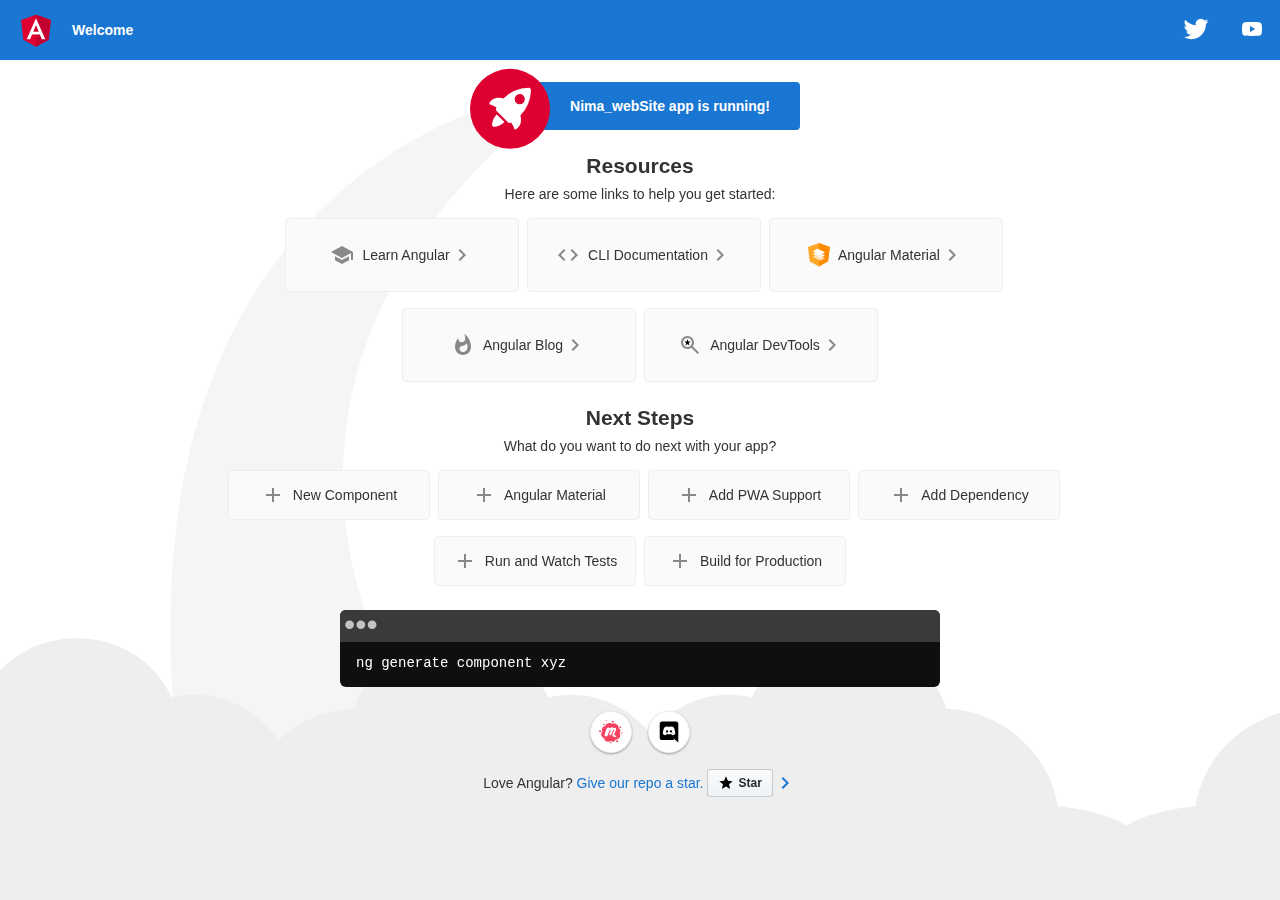
<file: 2.html>
<!DOCTYPE html><html lang="en"><head>
  <meta charset="utf-8">
  <title>NimaWebSite</title>
  <base href="https://nimameghdadi.github.io/">
  <meta name="viewport" content="width=device-width, initial-scale=1">
  <link rel="icon" type="image/x-icon" href="favicon.ico">
<link rel="stylesheet" href="styles.ef46db3751d8e999.css"></head>
<body>
  <app-root></app-root>
<script src="runtime.0ef1bf4c4ca319ae.js" type="module"></script><script src="polyfills.2d82e9f8b801c9d5.js" type="module"></script><script src="main.07b88fc9007ed8d7.js" type="module"></script>

</body></html>
</file>
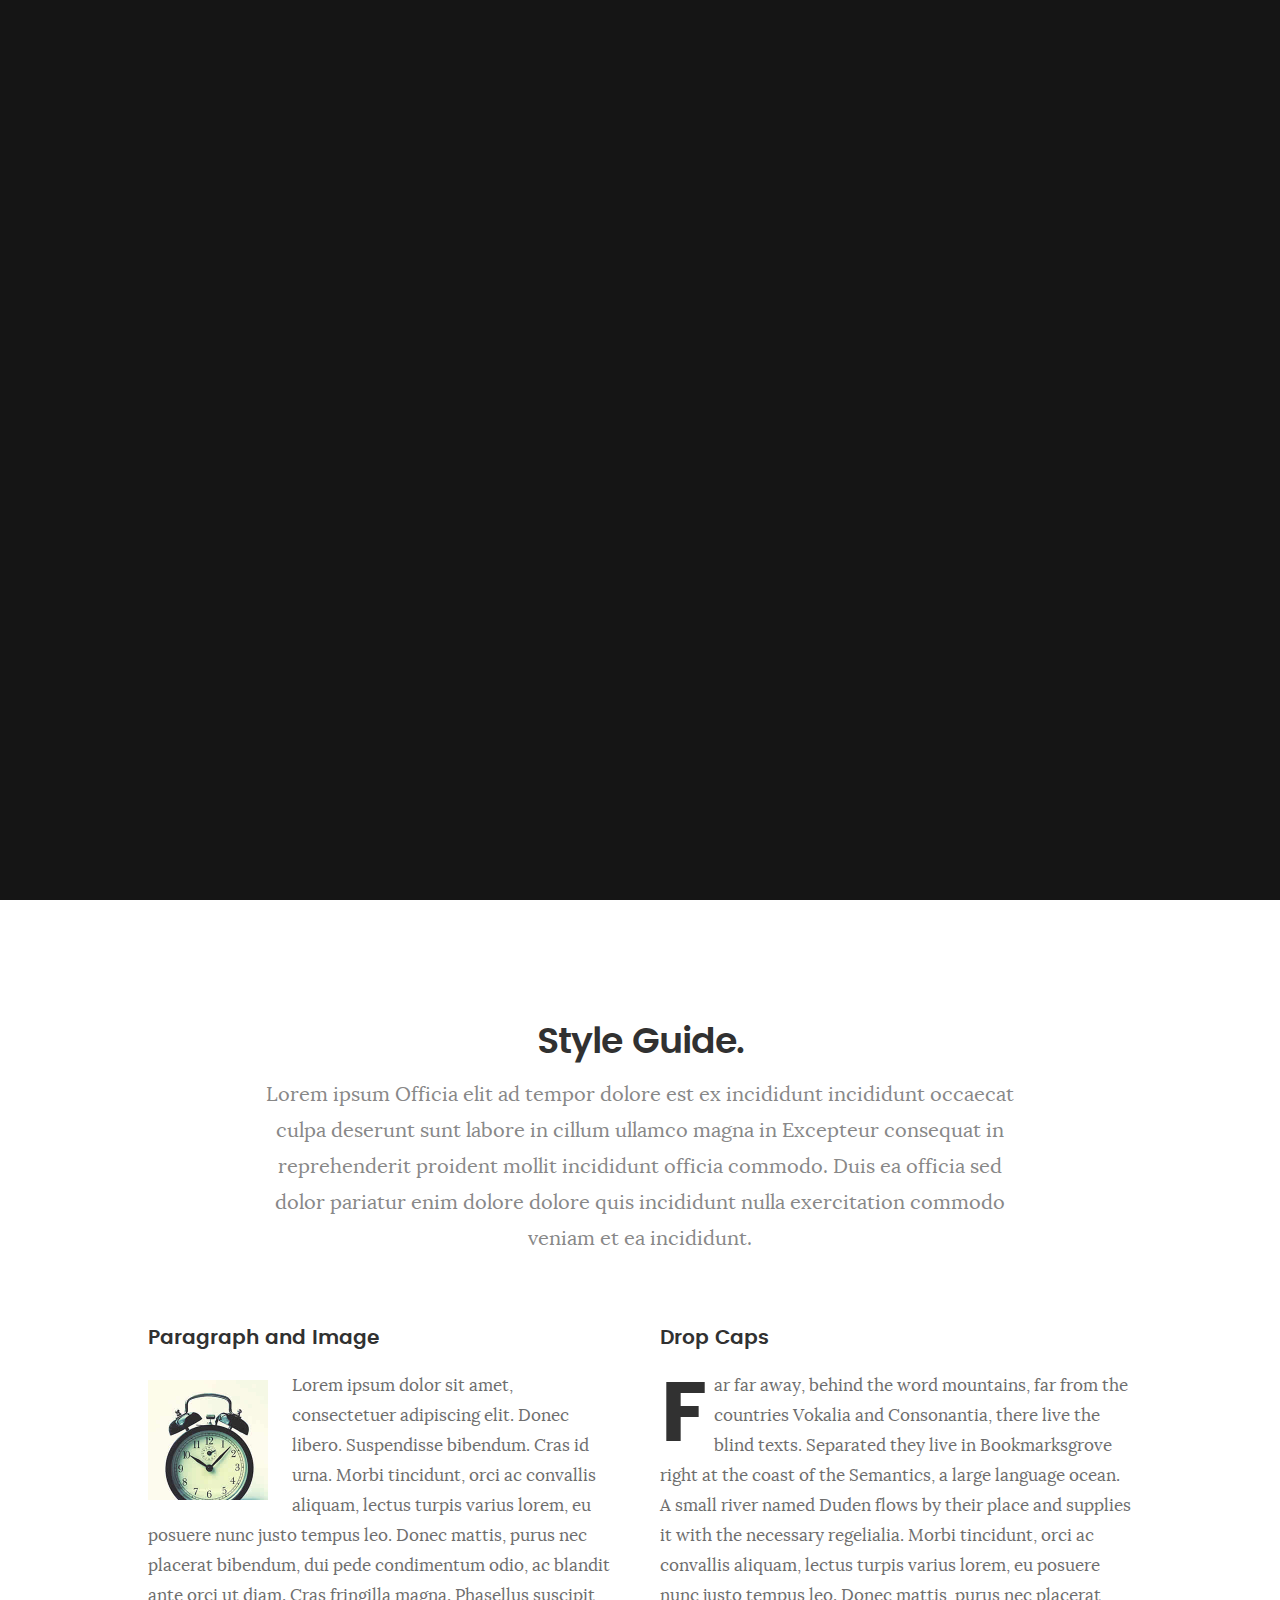
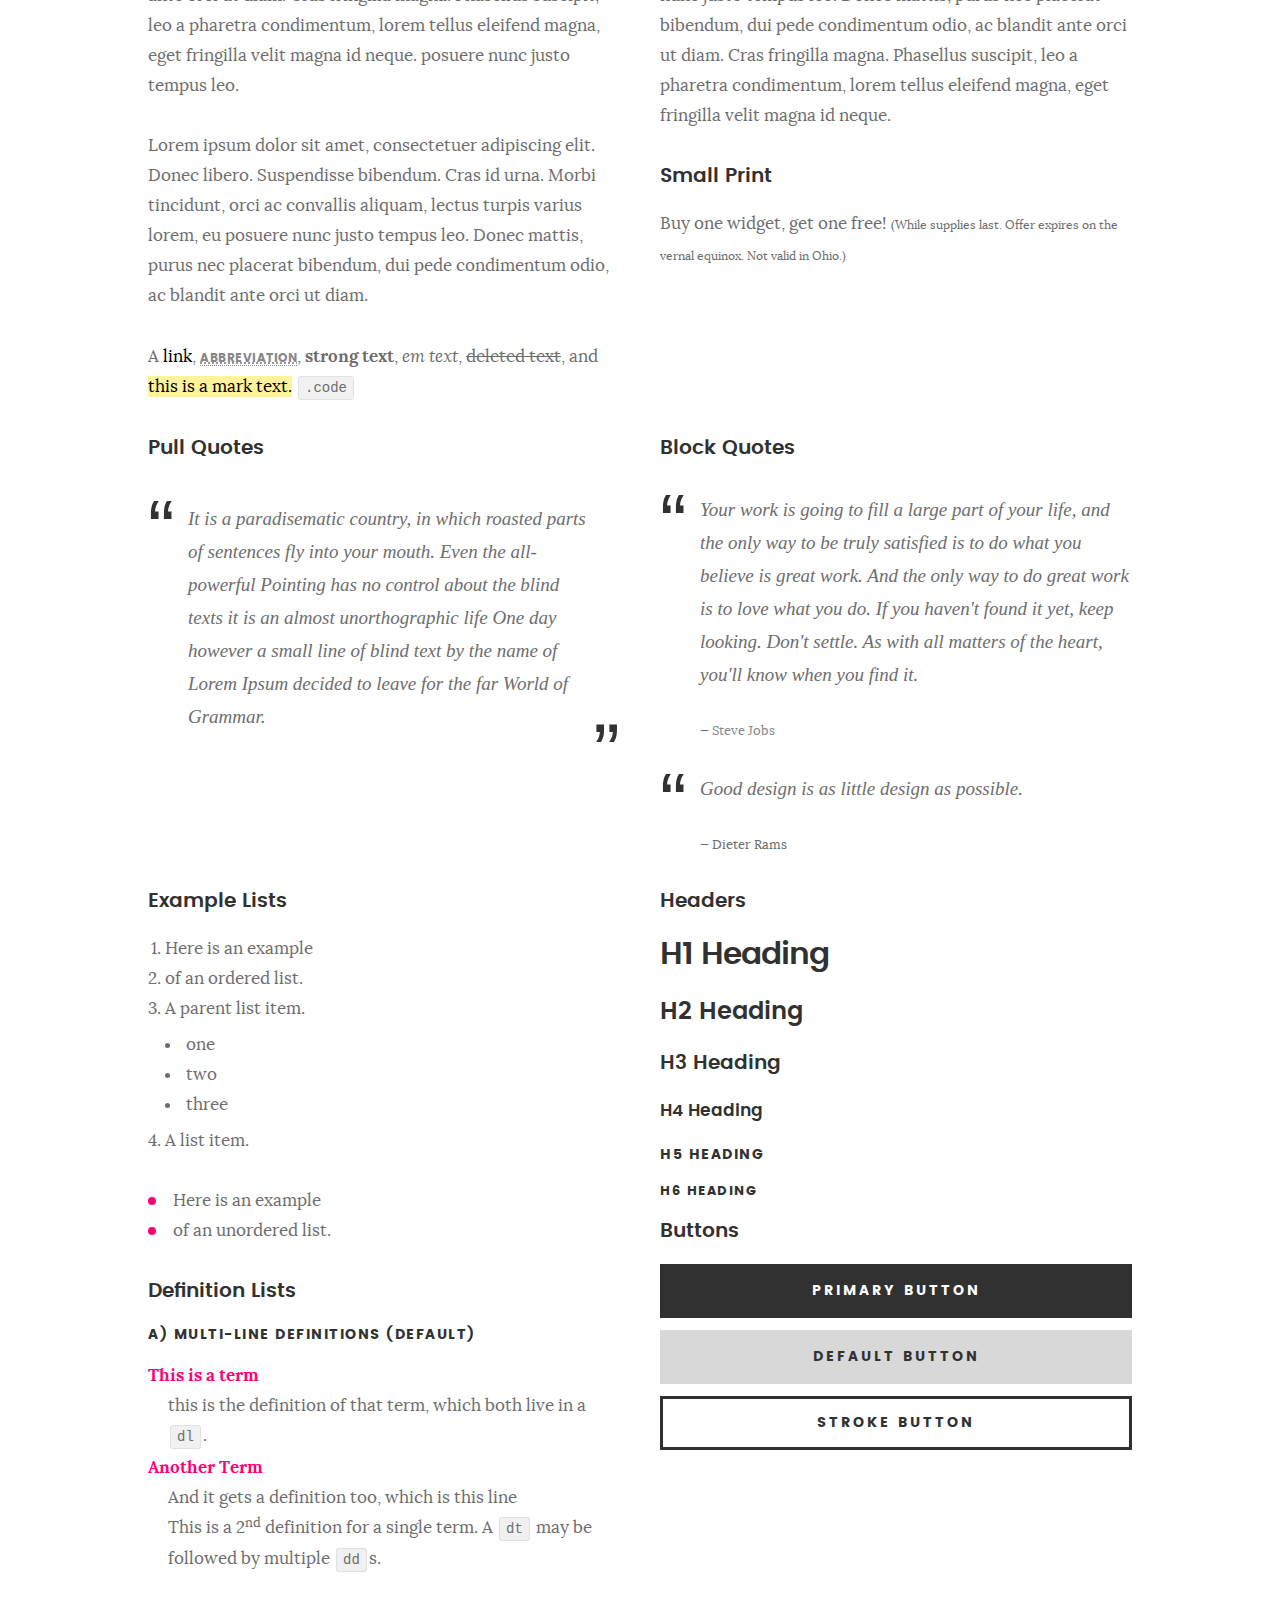
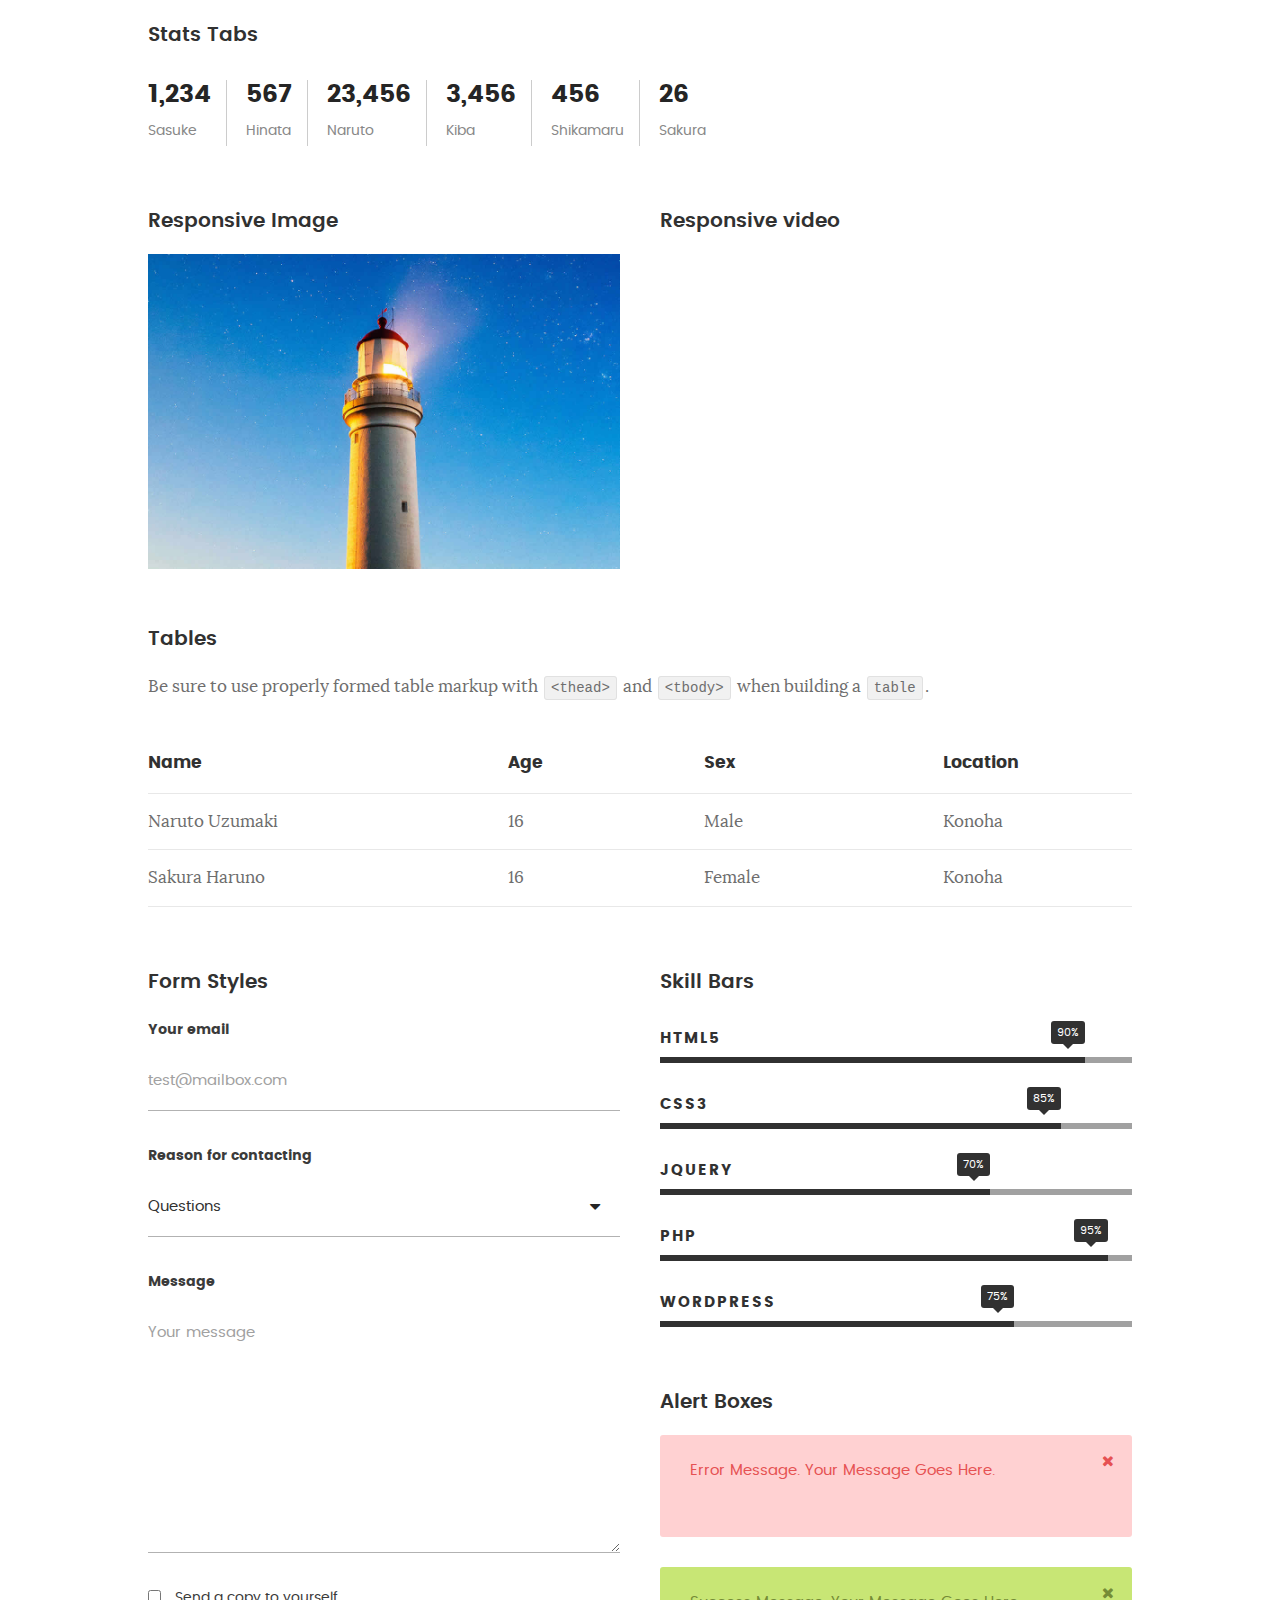
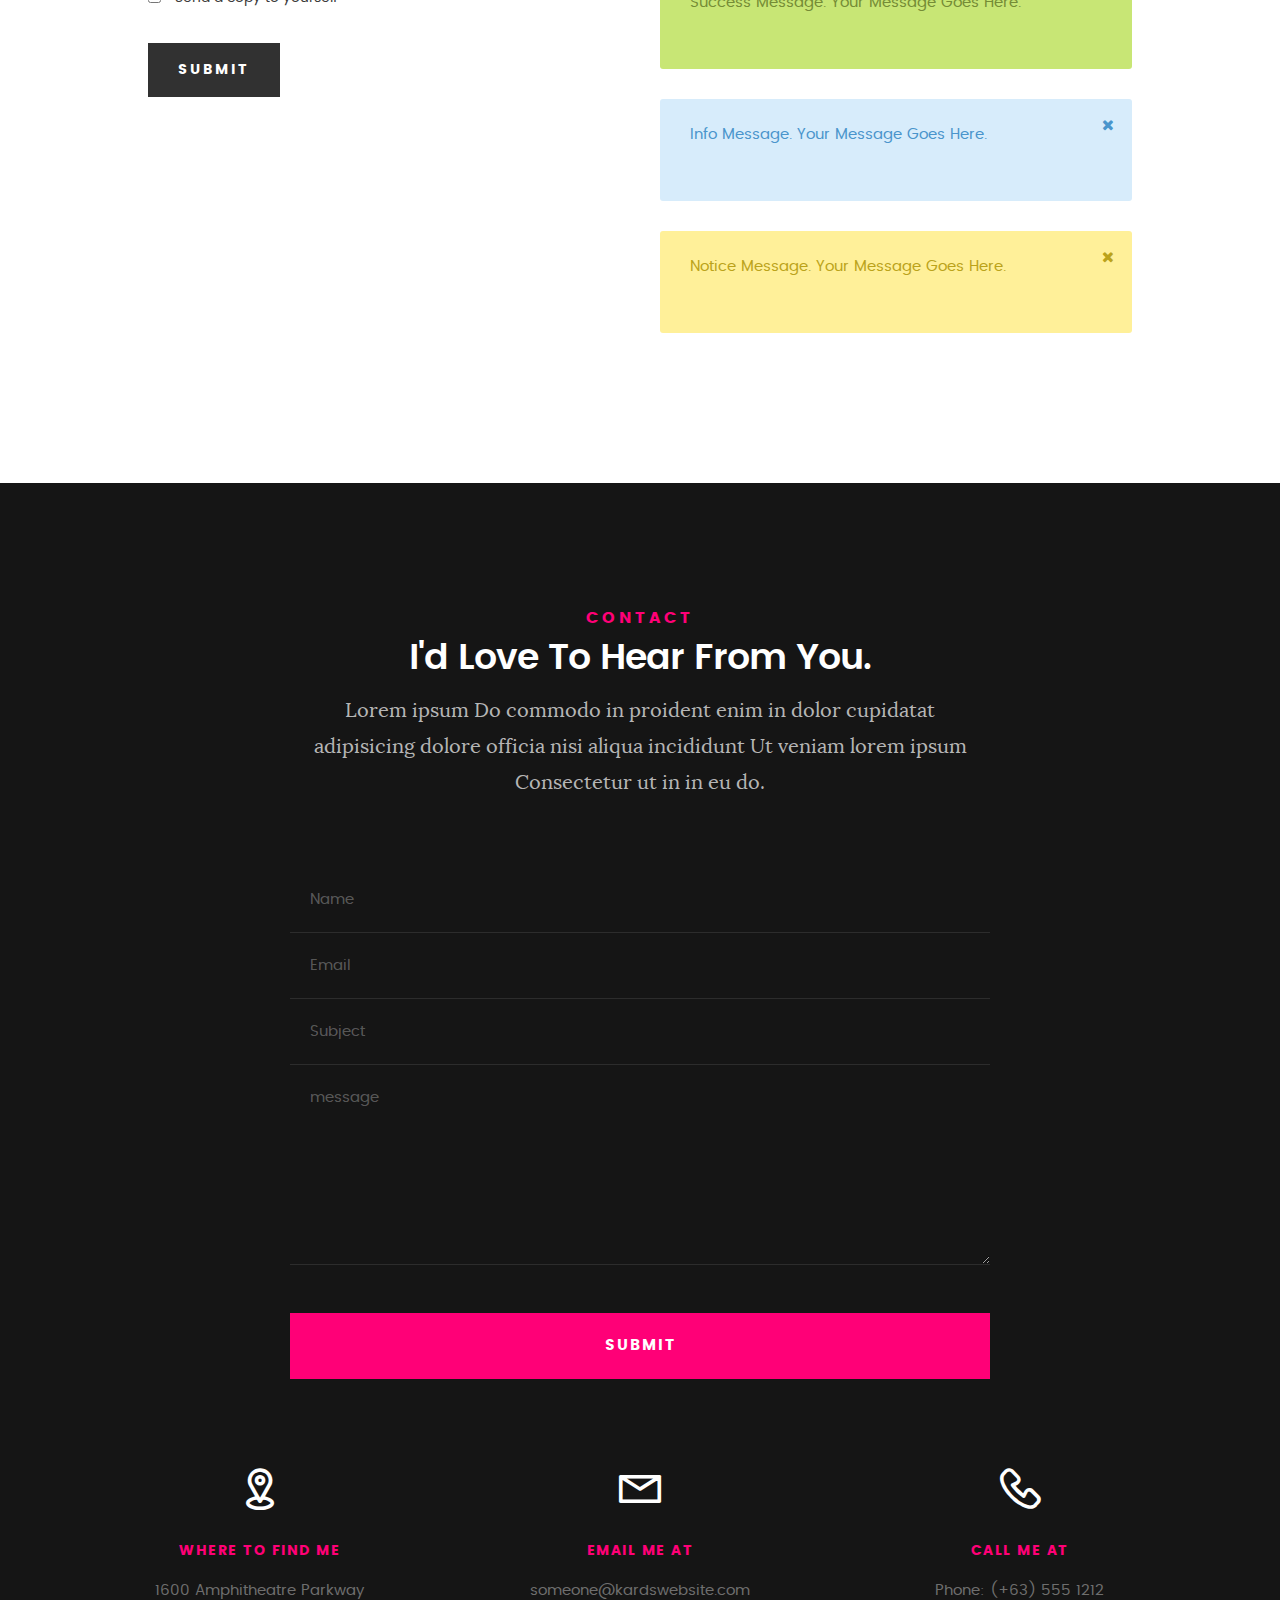
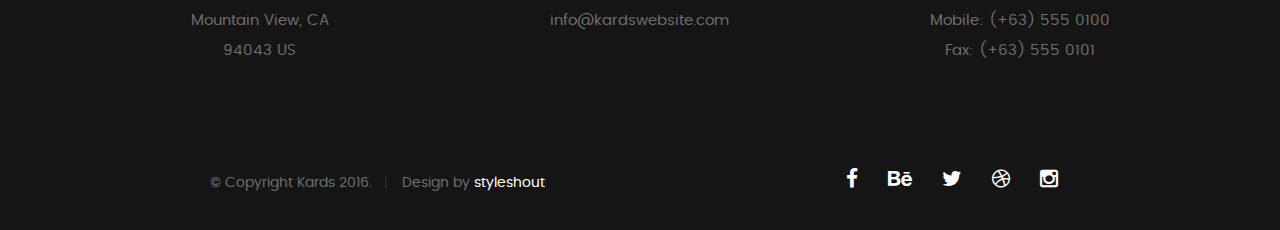
<file: styles.html>
<!DOCTYPE html>
<!--[if IE 8 ]><html class="no-js oldie ie8" lang="en"> <![endif]-->
<!--[if IE 9 ]><html class="no-js oldie ie9" lang="en"> <![endif]-->
<!--[if (gte IE 9)|!(IE)]><!--><html class="no-js" lang="en"> <!--<![endif]-->
<head>

   <!--- basic page needs
   ================================================== -->
   <meta charset="utf-8">
	<title>Style Demo - Kards</title>
	<meta name="description" content="">  
	<meta name="author" content="">

   <!-- mobile specific metas
   ================================================== -->
	<meta name="viewport" content="width=device-width, initial-scale=1, maximum-scale=1">

 	<!-- CSS
   ================================================== -->
   <link rel="stylesheet" href="css/base.css">  
   <link rel="stylesheet" href="css/main.css">
   <link rel="stylesheet" href="css/vendor.css">

   <style type="text/css" media="screen">

   	#styles { 
   		background: white;
   		padding-top: 12rem;
   		padding-bottom: 12rem;
   	}
   	#styles .row {
   		max-width: 1024px;
     	}
     	#styles .section-intro {
   		max-width: 800px;
     	}
      	
   </style>       

   <!-- script
   ================================================== -->
	<script src="js/modernizr.js"></script>
	<script src="js/pace.min.js"></script>

   <!-- favicons
	================================================== -->
	<link rel="icon" type="image/png" href="favicon.png">

</head>

<body id="top">

	<!-- header 
   ================================================== -->
   <header>   	
   	<div class="row">

   		<div class="top-bar">
   			<a class="menu-toggle" href="#"><span>Menu</span></a>

	   		<div class="logo">
		         <a href="index.html">KARDS</a>
		      </div>		      

		   	<nav id="main-nav-wrap">
					<ul class="main-navigation">
						<li><a href="index.html#intro" title="">Home</a></li>
						<li><a href="index.html#about" title="">About</a></li>
						<li><a href="index.html#resume" title="">Resume</a></li>
						<li><a href="index.html#portfolio" title="">Portfolio</a></li>
						<li><a href="index.html#services" title="">Services</a></li>					
						<li><a class="smoothscroll"  href="#contact" title="">Contact</a></li>	
						<li><a href="styles.html" title="">Style Demo</a></li>				
					</ul>
				</nav>    		
   		</div> <!-- /top-bar --> 
   		
   	</div> <!-- /row --> 		
   </header> <!-- /header -->

	<!-- intro section
   ================================================== -->
   <section id="intro">   

   	<div class="intro-overlay"></div>	

   	<div class="intro-content">
   		<div class="row">

   			<div class="col-twelve">

	   			<h5>Hello, World.</h5>
	   			<h1>I'm Juan Dela Cruz.</h1>

	   			<p class="intro-position">
	   				<span>Front-end Developer</span>
	   				<span>UI/UX Designer</span> 
	   			</p>

	   			<a class="button stroke smoothscroll" href="#about" title="">More About Me</a>

	   		</div>  
   			
   		</div>   		 		
   	</div> <!-- /intro-content --> 

   	<ul class="intro-social">        
         <li><a href="#"><i class="fa fa-facebook"></i></a></li>
         <li><a href="#"><i class="fa fa-behance"></i></a></li>
         <li><a href="#"><i class="fa fa-twitter"></i></a></li>
         <li><a href="#"><i class="fa fa-dribbble"></i></a></li>
         <li><a href="#"><i class="fa fa-instagram"></i></a></li>
      </ul> <!-- /intro-social -->      	

   </section> <!-- /intro -->


   <!-- Style Demo
   ================================================== -->
   <section id="styles">

   	<div class="row section-intro">

   		<div class="col-twelve">

   			<h1>Style Guide.</h1>

   			<p class="lead">Lorem ipsum Officia elit ad tempor dolore est ex incididunt incididunt occaecat culpa deserunt sunt labore in cillum ullamco magna in Excepteur consequat in reprehenderit proident mollit incididunt officia commodo.
   			Duis ea officia sed dolor pariatur enim dolore dolore quis incididunt nulla exercitation commodo veniam et ea incididunt.</p>   			

   		</div>

     	</div> <!-- /row -->

     	<div class="row">

     		<div class="col-six tab-full">

		      <h3>Paragraph and Image</h3>

		      <p><a href="#"><img width="120" height="120" class="pull-left" alt="sample-image" src="images/sample-image.jpg"></a>
		  		Lorem ipsum dolor sit amet, consectetuer adipiscing elit. Donec libero. Suspendisse bibendum.
		  		Cras id urna. Morbi tincidunt, orci ac convallis aliquam, lectus turpis varius lorem, eu
		  		posuere nunc justo tempus leo. Donec mattis, purus nec placerat bibendum, dui pede condimentum
		  		odio, ac blandit ante orci ut diam. Cras fringilla magna. Phasellus suscipit, leo a pharetra
		  		condimentum, lorem tellus eleifend magna, eget fringilla velit magna id neque.
		  		posuere nunc justo tempus leo. </p>

		  		<p>
		  		Lorem ipsum dolor sit amet, consectetuer adipiscing elit. Donec libero. Suspendisse bibendum.
		  		Cras id urna. Morbi tincidunt, orci ac convallis aliquam, lectus turpis varius lorem, eu
		  		posuere nunc justo tempus leo. Donec mattis, purus nec placerat bibendum, dui pede condimentum
		  		odio, ac blandit ante orci ut diam.	
 			   </p>

            <p>A <a href="#">link</a>,
  			   <abbr title="this really isn't a very good description">abbreviation</abbr>,
  			   <strong>strong text</strong>,
            <em>em text</em>,
  			   <del>deleted text</del>, and
            <mark>this is a mark text.</mark>
            <code>.code</code>
          	</p>

         </div>

         <div class="col-six tab-full">

            <h3>Drop Caps</h3>

	         <p class="drop-cap">Far far away, behind the word mountains, far from the countries Vokalia and Consonantia,
	         there live the blind texts. Separated they live in Bookmarksgrove right at the coast of the
	         Semantics, a large language ocean. A small river named Duden flows by their place and supplies it with the necessary regelialia. Morbi tincidunt, orci ac convallis aliquam, lectus turpis varius lorem, eu	posuere nunc justo tempus leo. Donec mattis, purus nec placerat bibendum, dui pede condimentum odio, ac blandit ante orci ut diam. Cras fringilla magna. Phasellus suscipit, leo a pharetra condimentum, lorem tellus eleifend magna, eget fringilla velit magna id neque.
		  		</p>

		      <h3>Small Print</h3>

		      <p>Buy one widget, get one free!
		  		<small>(While supplies last. Offer expires on the vernal equinox. Not valid in Ohio.)</small>
		  		</p>

		   </div>	         

		</div> <!-- /row -->

		<div class="row">

		  	<div class="col-six tab-full">

		      <h3>Pull Quotes</h3>

		      <aside class="pull-quote">
				   <blockquote>
					   <p>It is a paradisematic country, in which roasted parts of
		            sentences fly into your mouth. Even the all-powerful Pointing has no control about the blind
		            texts it is an almost unorthographic life One day however a small line of blind text by the name
		            of Lorem Ipsum decided to leave for the far World of Grammar.</p>
					</blockquote>
				</aside>

		   </div>

		   <div class="col-six tab-full">

		      <h3>Block Quotes</h3>

		      <blockquote cite="http://where-i-got-my-info-from.com">
				   <p>Your work is going to fill a large part of your life, and the only way to be truly satisfied is
		         to do what you believe is great work. And the only way to do great work is to love what you do.
		         If you haven't found it yet, keep looking. Don't settle. As with all matters of the heart, you'll know when you find it.
		         </p>
		
					<cite>
					   <a href="#">Steve Jobs</a>
					</cite>
			   </blockquote>

		      <blockquote>
		         <p>Good design is as little design as possible.</p>
		         <cite>Dieter Rams</cite>
		      </blockquote>

		   </div>

		</div> <!-- /row -->

		<div class="row half-bottom">

		 	<div class="col-six tab-full">

		      <h3>Example Lists</h3>

		      <ol>
				   <li>Here is an example</li>
				   <li>of an ordered list.</li>
				   <li>A parent list item.
				   	<ul>
				   		<li>one</li>
				   		<li>two</li>
				   		<li>three</li>
				   	</ul>
				   </li>
				   <li>A list item.</li>
			   </ol>

		      <ul class="disc">
				   <li>Here is an example</li>
				   <li>of an unordered list.</li>
			   </ul>	

			   <h3>Definition Lists</h3>	            

		      <h5>a) Multi-line Definitions (default)</h5>

		      <dl>
				   <dt><strong>This is a term</strong></dt>
				      <dd>this is the definition of that term, which both live in a <code>dl</code>.</dd>
				   <dt><strong>Another Term</strong></dt>
				      <dd>And it gets a definition too, which is this line</dd>
				      <dd>This is a 2<sup>nd</sup> definition for a single term. A <code>dt</code> may be followed by multiple <code>dd</code>s.</dd>
			   </dl>

		   </div>

		   <div class="col-six tab-full">		                  

		      <h3>Headers</h3>

		      <h1>H1 Heading</h1>
		      <h2>H2 Heading</h2>
		      <h3>H3 Heading</h3>
		      <h4>H4 Heading</h4>
		      <h5>H5 Heading</h5>
		      <h6>H6 Heading</h6>

		      <h3>Buttons</h3>

		    	<p>
		     		<a class="button button-primary full-width" href="#">Primary Button</a>
		     		<a class="button full-width" href="#">Default Button</a>
		     		<a class="button stroke full-width" href="#">Stroke Button</a>
		     	</p>

		   </div>

		</div> <!-- /row -->

		<div class="row">

		   <div class="col-twelve">

		    	<h3>Stats Tabs</h3>

		      <ul class="stats-tabs">
				   <li><a href="#">1,234 <em>Sasuke</em></a></li>
				   <li><a href="#">567 <em>Hinata</em></a></li>
				   <li><a href="#">23,456 <em>Naruto</em></a></li>
				   <li><a href="#">3,456 <em>Kiba</em></a></li>
				   <li><a href="#">456 <em>Shikamaru</em></a></li>
				   <li><a href="#">26 <em>Sakura</em></a></li>
				</ul>	      		

		   </div>	      	

		</div> <!-- /row -->

		<div class="row half-bottom">

      	<div class="col-six tab-full">

      		<h3>Responsive Image</h3>

      		<p><img src="images/portfolio/modals/m-lighthouse.jpg"></p>

      	</div>

      	<div class="col-six tab-full">

      		<h3>Responsive video</h3>

      		<div class="fluid-video-wrapper">
                  <iframe src="http://player.vimeo.com/video/14592941?title=0&amp;byline=0&amp;portrait=0&amp;color=F64B39" width="500" height="281" frameborder="0" webkitallowfullscreen mozallowfullscreen allowfullscreen></iframe> 
            </div>

      	</div>
      	
      </div> <!-- /row -->

      <div class="row add-bottom">

      	<div class="col-twelve">

      		<h3>Tables</h3>
      		<p>Be sure to use properly formed table markup with <code>&lt;thead&gt;</code> and <code>&lt;tbody&gt;</code> when building a <code>table</code>.</p>

      		<div class="table-responsive">

      			<table>
					  <thead>
					    <tr>
					      <th>Name</th>
					      <th>Age</th>
					      <th>Sex</th>
					      <th>Location</th>					    
					    </tr>
					  </thead>
					  <tbody>
					    <tr>
					      <td>Naruto Uzumaki</td>
					      <td>16</td>
					      <td>Male</td>
					      <td>Konoha</td>					    
					    </tr>
					    <tr>
					      <td>Sakura Haruno</td>
					      <td>16</td>
					      <td>Female</td>
					      <td>Konoha</td>			    
					    </tr>
					  </tbody>
					</table>

      		</div>     		

      	</div>
      	
      </div> <!--row -->

      <div class="row">

		   <div class="col-six tab-full">

		      <h3>Form Styles</h3>

		         <form>
			        	<div>
			         	<label for="sampleInput">Your email</label>
			         	<input class="full-width" type="email" placeholder="test@mailbox.com" id="sampleInput">
			         </div>
			         <div>
			         	<label for="sampleRecipientInput">Reason for contacting</label>
			         	<div class="ss-custom-select">
			         		<select class="full-width" id="sampleRecipientInput">
				           		<option value="Option 1">Questions</option>
				           		<option value="Option 2">Report</option>
				           		<option value="Option 3">Others</option>
				         	</select>
			         	</div>			         	
			         </div>
			       
			       	<label for="exampleMessage">Message</label>
			       	<textarea class="full-width" placeholder="Your message" id="exampleMessage"></textarea>

			        	<label class="add-bottom">
			           	<input type="checkbox">			            
			           	<span class="label-text">Send a copy to yourself</span>
			        	</label>
			       
			        	<input class="button-primary" type="submit" value="Submit">

			      </form>	            

		      </div>

		      <div class="col-six tab-full">

		      		<h3>Skill Bars</h3>

		      		<ul class="skill-bars">
						   <li>
						   	<div class="progress percent90"><span>90%</span></div>
						   	<strong>HTML5</strong>
						   </li>
						   <li>
						   	<div class="progress percent85"><span>85%</span></div>
						   	<strong>CSS3</strong>
						   </li>
						   <li>
						   	<div class="progress percent70"><span>70%</span></div>
						   	<strong>JQuery</strong>
						   </li>
						   <li>
						   	<div class="progress percent95"><span>95%</span></div>
						   	<strong>PHP</strong>
						   </li>
						   <li>

						   	<div class="progress percent75"><span>75%</span></div>
						   	<strong>Wordpress</strong>
						   </li>
		      
						</ul> <!-- /skill-bars -->

			        
			        <h3>Alert Boxes</h3> 
			        
			        <div class="alert-box ss-error hideit">
				        <p>Error Message. Your Message Goes Here.</p>
				        <i class="fa fa-times close"></i>
			        </div><!-- /error -->
			        
			        <div class="alert-box ss-success hideit">
				        <p>Success Message. Your Message Goes Here.</p>
				        <i class="fa fa-times close"></i>
			        </div><!-- /success -->
			        
			        <div class="alert-box ss-info hideit">
				         <p>Info Message. Your Message Goes Here.</p>
				        <i class="fa fa-times close"></i>
			        </div><!-- /info -->
			        
			        <div class="alert-box ss-notice hideit">
				        <p>Notice Message. Your Message Goes Here.</p>
				        <i class="fa fa-times close"></i>
			        </div><!-- /notice -->
			        
			  </div>	         

		</div> <!-- /row -->
		   	
   </section> <!--styles -->	

	
   <!-- contact
   ================================================== -->
	<section id="contact">

		<div class="row section-intro">
   		<div class="col-twelve">

   			<h5>Contact</h5>
   			<h1>I'd Love To Hear From You.</h1>

   			<p class="lead">Lorem ipsum Do commodo in proident enim in dolor cupidatat adipisicing dolore officia nisi aliqua incididunt Ut veniam lorem ipsum Consectetur ut in in eu do.</p>

   		</div> 
   	</div> <!-- /section-intro -->

   	<div class="row contact-form">

   		<div class="col-twelve">

            <!-- form -->
            <form name="contactForm" id="contactForm" method="post" action="">
      			<fieldset>

                  <div class="form-field">
 						   <input name="contactName" type="text" id="contactName" placeholder="Name" value="" minlength="2" required="">
                  </div>
                  <div class="form-field">
	      			   <input name="contactEmail" type="email" id="contactEmail" placeholder="Email" value="" required="">
	               </div>
                  <div class="form-field">
	     				   <input name="contactSubject" type="text" id="contactSubject" placeholder="Subject" value="">
	               </div>                       
                  <div class="form-field">
	                 	<textarea name="contactMessage" id="contactMessage" placeholder="message" rows="10" cols="50" required=""></textarea>
	               </div>                      
                 <div class="form-field">
                     <button class="submitform">Submit</button>
                     <div id="submit-loader">
                        <div class="text-loader">Sending...</div>                             
       				      <div class="s-loader">
								  	<div class="bounce1"></div>
								  	<div class="bounce2"></div>
								  	<div class="bounce3"></div>
								</div>
							</div>
                  </div>

      			</fieldset>
      		</form> <!-- Form End -->

            <!-- contact-warning -->
            <div id="message-warning"></div>            
            <!-- contact-success -->
      		<div id="message-success">
               <i class="fa fa-check"></i>Your message was sent, thank you!<br>
      		</div>

         </div> <!-- /col-twelve -->
   		
   	</div> <!-- /contact-form -->

   	<div class="row contact-info">

   		<div class="col-four tab-full">

   			<div class="icon">
   				<i class="icon-pin"></i>
   			</div>

   			<h5>Where to find me</h5>

   			<p>
            1600 Amphitheatre Parkway<br>
            Mountain View, CA<br>
            94043 US
            </p>

   		</div>

   		<div class="col-four tab-full collapse">

   			<div class="icon">
   				<i class="icon-mail"></i>
   			</div>

   			<h5>Email Me At</h5>

   			<p>someone@kardswebsite.com<br>
			   	info@kardswebsite.com			     
			   </p>

   		</div>

   		<div class="col-four tab-full">

   			<div class="icon">
   				<i class="icon-phone"></i>
   			</div>

   			<h5>Call Me At</h5>

   			<p>Phone: (+63) 555 1212<br>
			   	Mobile: (+63) 555 0100<br>
			     	Fax: (+63) 555 0101
			   </p>

   		</div>
   		
   	</div> <!-- /contact-info -->
		
	</section> <!-- /contact -->


   <!-- footer
   ================================================== -->

   <footer>
     	<div class="row">

     		<div class="col-six tab-full pull-right social">

     			<ul class="footer-social">        
			      <li><a href="#"><i class="fa fa-facebook"></i></a></li>
			      <li><a href="#"><i class="fa fa-behance"></i></a></li>
			      <li><a href="#"><i class="fa fa-twitter"></i></a></li>
			      <li><a href="#"><i class="fa fa-dribbble"></i></a></li>
			      <li><a href="#"><i class="fa fa-instagram"></i></a></li>
			   </ul> 
	      		
	      </div>

      	<div class="col-six tab-full">
	      	<div class="copyright">
		        	<span>© Copyright Kards 2016.</span> 
		        	<span>Design by <a href="http://www.styleshout.com/">styleshout</a></span>	         	
		         </div>		                  
	      	</div>

	      	<div id="go-top">
		         <a class="smoothscroll" title="Back to Top" href="#top"><i class="fa fa-long-arrow-up"></i></a>
		      </div>

      	</div> <!-- /row -->     	
   </footer>    

   <div id="preloader"> 
    	<div id="loader"></div>
   </div> 

   <!-- Java Script
   ================================================== --> 
   <script src="js/jquery-2.1.3.min.js"></script>
   <script src="js/plugins.js"></script>
   <script src="js/main.js"></script>

</body>

</html>
</file>
<file: css/base.css>
/**
 * =================================================================== 
 *
 *  Kards v1.0 Base Stylesheet
 *  url: styleshout.com
 *  03-01-2016
 *  ------------------------------------------------------------------
 *  TOC:
 *  01. reset
 *  02. basic/base setup styles
 *  03. grid
 *  04. MISC
 *
 * =================================================================== 
 */

/** 
 * ===================================================================
 * 01. reset - normalize.css v3.0.2 | MIT License | git.io/normalize
 *
 * ------------------------------------------------------------------- 
 */
html {
	font-family: sans-serif;
	-ms-text-size-adjust: 100%;
	-webkit-text-size-adjust: 100%;
}

body {
	margin: 0;
}

article,
aside,
details,
figcaption,
figure,
footer,
header,
hgroup,
main,
menu,
nav,
section,
summary {
	display: block;
}

audio,
canvas,
progress,
video {
	display: inline-block;
	vertical-align: baseline;
}

audio:not([controls]) {
	display: none;
	height: 0;
}

[hidden],
template {
	display: none;
}

a {
	background: transparent;
}

a:active,
a:hover {
	outline: 0;
}

abbr[title] {
	border-bottom: 1px dotted;
}

b,
strong {
	font-weight: bold;
}

dfn {
	font-style: italic;
}

h1 {
	font-size: 2em;
	margin: 0.67em 0;
}

mark {
	background: #ff0;
	color: #000;
}

small {
	font-size: 80%;
}

sub,
sup {
	font-size: 75%;
	line-height: 0;
	position: relative;
	vertical-align: baseline;
}

sup {
	top: -0.5em;
}

sub {
	bottom: -0.25em;
}

img {
	border: 0;
}

svg:not(:root) {
	overflow: hidden;
}

figure {
	margin: 1em 40px;
}

hr {
	-moz-box-sizing: content-box;
	box-sizing: content-box;
	height: 0;
}

pre {
	overflow: auto;
}

code,
kbd,
pre,
samp {
	font-family: monospace, monospace;
	font-size: 1em;
}

button,
input,
optgroup,
select,
textarea {
	color: inherit;
	font: inherit;
	margin: 0;
}

button {
	overflow: visible;
}

button,
select {
	text-transform: none;
}

button,
html input[type="button"],
input[type="reset"],
input[type="submit"] {
	-webkit-appearance: button;
	cursor: pointer;
}

button[disabled],
html input[disabled] {
	cursor: default;
}

button::-moz-focus-inner,
input::-moz-focus-inner {
	border: 0;
	padding: 0;
}

input {
	line-height: normal;
}

input[type="checkbox"],
input[type="radio"] {
	box-sizing: border-box;
	padding: 0;
}

input[type="number"]::-webkit-inner-spin-button,
input[type="number"]::-webkit-outer-spin-button {
	height: auto;
}

input[type="search"] {
	-webkit-appearance: textfield;
	-moz-box-sizing: content-box;
	-webkit-box-sizing: content-box;
	box-sizing: content-box;
}

input[type="search"]::-webkit-search-cancel-button,
input[type="search"]::-webkit-search-decoration {
	-webkit-appearance: none;
}

fieldset {
	border: 1px solid #c0c0c0;
	margin: 0 2px;
	padding: 0.35em 0.625em 0.75em;
}

legend {
	border: 0;
	padding: 0;
}

textarea {
	overflow: auto;
}

optgroup {
	font-weight: bold;
}

table {
	border-collapse: collapse;
	border-spacing: 0;
}

td,
th {
	padding: 0;
}

/** 
 * ===================================================================
 * 02. basic/base setup styles - (_basic.scss)
 *
 * ------------------------------------------------------------------- 
 */
html {
	font-size: 62.5%;
	box-sizing: border-box;
}

*,
*::before,
*::after {
	box-sizing: inherit;
}

body {
	font-weight: normal;
	line-height: 1;
	text-rendering: optimizeLegibility;
	word-wrap: break-word;
	-webkit-overflow-scrolling: touch;
	-webkit-text-size-adjust: none;
}

body,
input,
button {
	-moz-osx-font-smoothing: grayscale;
	-webkit-font-smoothing: antialiased;
}

/**
 * Media - (_basic.scss)
 * ------------------------------------------------------------------- 
 */
img,
video {
	max-width: 100%;
	height: auto;
}

/**
 * Typography resets - (_basic.scss)
 * ------------------------------------------------------------------- 
 */
div,
dl,
dt,
dd,
ul,
ol,
li,
h1,
h2,
h3,
h4,
h5,
h6,
pre,
form,
p,
blockquote,
th,
td {
	margin: 0;
	padding: 0;
}

h1,
h2,
h3,
h4,
h5,
h6 {
	-webkit-font-variant-ligatures: common-ligatures;
	-moz-font-variant-ligatures: common-ligatures;
	font-variant-ligatures: common-ligatures;
	text-rendering: optimizeLegibility;
}

em,
i {
	font-style: italic;
	line-height: inherit;
}

strong,
b {
	font-weight: bold;
	line-height: inherit;
}

small {
	font-size: 60%;
	line-height: inherit;
}

ol,
ul {
	list-style: none;
}

li {
	display: block;
}

/**
 * links - (_basic.scss)
 * ------------------------------------------------------------------- 
 */
a {
	text-decoration: none;
	line-height: inherit;
}

a img {
	border: none;
}

/**
 * inputs - (_basic.scss)
 * ------------------------------------------------------------------- 
 */
fieldset {
	margin: 0;
	padding: 0;
}

input[type="email"],
input[type="number"],
input[type="search"],
input[type="text"],
input[type="tel"],
input[type="url"],
input[type="password"],
textarea {
	-webkit-appearance: none;
	-moz-appearance: none;
	-ms-appearance: none;
	-o-appearance: none;
	appearance: none;
}

/** 
 * ===================================================================
 * 03. grid - (_grid.scss)
 *
 * ------------------------------------------------------------------- 
 */
.row {
	width: 94%;
	max-width: 1140px;
	margin: 0 auto;
}

.row:before,
.row:after {
	content: "";
	display: table;
}

.row:after {
	clear: both;
}

.row .row {
	width: auto;
	max-width: none;
	margin-left: -20px;
	margin-right: -20px;
}

[class*="col-"],
.bgrid {
	float: left;
}

[class*="col-"] + [class*="col-"].end {
	float: right;
}

[class*="col-"] {
	padding: 0 20px;
}

.col-one {
	width: 8.33333%;
}

.col-two,
.col-1-6 {
	width: 16.66667%;
}

.col-three,
.col-1-4 {
	width: 25%;
}

.col-four,
.col-1-3 {
	width: 33.33333%;
}

.col-five {
	width: 41.66667%;
}

.col-six,
.col-1-2 {
	width: 50%;
}

.col-seven {
	width: 58.33333%;
}

.col-eight,
.col-2-3 {
	width: 66.66667%;
}

.col-nine,
.col-3-4 {
	width: 75%;
}

.col-ten,
.col-5-6 {
	width: 83.33333%;
}

.col-eleven {
	width: 91.66667%;
}

.col-twelve,
.col-full {
	width: 100%;
}

/**
 * small screens - (_grid.scss)
 * --------------------------------------------------------------- 
 */
@media screen and (max-width:1024px) {
	.row .row {
		margin-left: -18px;
		margin-right: -18px;
	}

	[class*="col-"] {
		padding: 0 18px;
	}

}

/**
 * tablets - (_grid.scss)
 * --------------------------------------------------------------- 
 */
@media screen and (max-width:768px) {
	.row {
		width: auto;
		padding-left: 30px;
		padding-right: 30px;
	}

	.row .row {
		padding-left: 0;
		padding-right: 0;
		margin-left: -15px;
		margin-right: -15px;
	}

	[class*="col-"] {
		padding: 0 15px;
	}

	.tab-1-4 {
		width: 25%;
	}

	.tab-1-3 {
		width: 33.33333%;
	}

	.tab-1-2 {
		width: 50%;
	}

	.tab-2-3 {
		width: 66.66667%;
	}

	.tab-3-4 {
		width: 75%;
	}

	.tab-full {
		width: 100%;
	}

}

/**
 * large mobile devices - (_grid.scss)
 * --------------------------------------------------------------- 
 */
@media screen and (max-width:600px) {
	.row {
		padding-left: 25px;
		padding-right: 25px;
	}

	.row .row {
		margin-left: -10px;
		margin-right: -10px;
	}

	[class*="col-"] {
		padding: 0 10px;
	}

	.mob-1-4 {
		width: 25%;
	}

	.mob-1-2 {
		width: 50%;
	}

	.mob-3-4 {
		width: 75%;
	}

	.mob-full {
		width: 100%;
	}

}

/**
 * small mobile devices - (_grid.scss)
 * --------------------------------------------------------------- 
 */
@media screen and (max-width:400px) {
	.row .row {
		padding-left: 0;
		padding-right: 0;
		margin-left: 0;
		margin-right: 0;
	}

	[class*="col-"] {
		width: 100% !important;
		float: none !important;
		clear: both !important;
		margin-left: 0;
		margin-right: 0;
		padding: 0;
	}

	[class*="col-"] + [class*="col-"].end {
		float: none;
	}

}

/** 
 * ===================================================================
 * block grids - (_grid.scss)
 *
 * ------------------------------------------------------------------- 
 */
[class*="block-"]:before,
[class*="block-"]:after {
	content: "";
	display: table;
}

[class*="block-"]:after {
	clear: both;
}

.block-1-6 .bgrid {
	width: 16.66667%;
}

.block-1-4 .bgrid {
	width: 25%;
}

.block-1-3 .bgrid {
	width: 33.33333%;
}

.block-1-2 .bgrid {
	width: 50%;
}

/**
 * Clearing for block grid columns. Allow columns with 
 * different heights to align properly.
 */
.block-1-6 .bgrid:nth-child(6n+1),
.block-1-4 .bgrid:nth-child(4n+1),
.block-1-3 .bgrid:nth-child(3n+1),
.block-1-2 .bgrid:nth-child(2n+1) {
	clear: both;
}

/**
 * small screens - (_grid.scss)
 * --------------------------------------------------------------- 
 */
@media screen and (max-width:1024px) {
	.block-s-1-6 .bgrid {
		width: 16.66667%;
	}

	.block-s-1-4 .bgrid {
		width: 25%;
	}

	.block-s-1-3 .bgrid {
		width: 33.33333%;
	}

	.block-s-1-2 .bgrid {
		width: 50%;
	}

	.block-s-full .bgrid {
		width: 100%;
		clear: both;
	}

	[class*="block-s-"] .bgrid:nth-child(n) {
		clear: none;
	}

	.block-s-1-6 .bgrid:nth-child(6n+1),
	.block-s-1-4 .bgrid:nth-child(4n+1),
	.block-s-1-3 .bgrid:nth-child(3n+1),
	.block-s-1-2 .bgrid:nth-child(2n+1) {
		clear: both;
	}

}

/**
 * tablets - (_grid.scss)
 * --------------------------------------------------------------- 
 */
@media screen and (max-width:768px) {
	.block-tab-1-6 .bgrid {
		width: 16.66667%;
	}

	.block-tab-1-4 .bgrid {
		width: 25%;
	}

	.block-tab-1-3 .bgrid {
		width: 33.33333%;
	}

	.block-tab-1-2 .bgrid {
		width: 50%;
	}

	.block-tab-full .bgrid {
		width: 100%;
		clear: both;
	}

	[class*="block-tab-"] .bgrid:nth-child(n) {
		clear: none;
	}

	.block-tab-1-6 .bgrid:nth-child(6n+1),
	.block-tab-1-4 .bgrid:nth-child(4n+1),
	.block-tab-1-3 .bgrid:nth-child(3n+1),
	.block-tab-1-2 .bgrid:nth-child(2n+1) {
		clear: both;
	}

}

/**
 * large mobile devices - (_grid.scss)
 * --------------------------------------------------------------- 
 */
@media screen and (max-width:600px) {
	.block-mob-1-6 .bgrid {
		width: 16.66667%;
	}

	.block-mob-1-4 .bgrid {
		width: 25%;
	}

	.block-mob-1-3 .bgrid {
		width: 33.33333%;
	}

	.block-mob-1-2 .bgrid {
		width: 50%;
	}

	.block-mob-full .bgrid {
		width: 100%;
		clear: both;
	}

	[class*="block-mob-"] .bgrid:nth-child(n) {
		clear: none;
	}

	.block-mob-1-6 .bgrid:nth-child(6n+1),
	.block-mob-1-4 .bgrid:nth-child(4n+1),
	.block-mob-1-3 .bgrid:nth-child(3n+1),
	.block-mob-1-2 .bgrid:nth-child(2n+1) {
		clear: both;
	}

}

/**
 * stack on small mobile devices - (_grid.scss)
 * --------------------------------------------------------------- 
 */
@media screen and (max-width:400px) {
	.stack .bgrid {
		width: 100% !important;
		float: none !important;
		clear: both !important;
		margin-left: 0;
		margin-right: 0;
	}

}

/** 
 * ===================================================================
 * 04. MISC  - (_grid.scss)
 *
 * ------------------------------------------------------------------- 
 */

/**
 * Clearing - (http://nicolasgallagher.com/micro-clearfix-hack/
 */
.group:before,
.group:after {
	content: "";
	display: table;
}

.group:after {
	clear: both;
}

/**
 * Misc Helper Styles 
 */
.hide {
	display: none;
}

.invisible {
	visibility: hidden;
}

.antialiased {
	-webkit-font-smoothing: antialiased;
	-moz-osx-font-smoothing: grayscale;
}

.remove-bottom {
	margin-bottom: 0;
}

.half-bottom {
	margin-bottom: 1.5rem !important;
}

.add-bottom {
	margin-bottom: 3rem !important;
}

.no-border {
	border: none;
}

.full-width {
	width: 100%;
}

.text-center {
	text-align: center;
}

.text-left {
	text-align: left;
}

.text-right {
	text-align: right;
}

.pull-left {
	float: left;
}

.pull-right {
	float: right;
}

.align-center {
	margin-left: auto;
	margin-right: auto;
	text-align: center;
}

/*# sourceMappingURL=base.css.map */
</file>
<file: css/main.css>
/**
 * =================================================================== 
 *
 *  Kards v1.0 Main Stylesheet
 *  url: styleshout.com
 *  03-01-2016
 *  ------------------------------------------------------------------
 *  TOC:
 *  01. webfonts and iconfonts
 *  02. base style overrides
 *  03. typography & general theme styles
 *  04. preloader
 *  05. forms
 *  06. buttons 
 *  07. other components
 *  08. common styles
 *  09. header styles
 *  10. intro
 *  11. about
 *  12. resume
 *  13. portfolio
 *  14. call-to-action section
 *  15. services
 *  16. stats
 *  17. contact
 *  18. footer
 *
 * =================================================================== 
 */


/** 
 * ===================================================================
 * 01. webfonts and iconfonts - (_document-setup.scss)
 *
 * ------------------------------------------------------------------- 
 */
@import url("fonts.css");
@import url("font-awesome/css/font-awesome.min.css");
@import url("micons/micons.css");


/** 
 * ===================================================================
 * 02. base style overrides - (_document-setup.scss)
 *
 * ------------------------------------------------------------------- 
 */
html {
	font-size: 10px;
}

@media only screen and (max-width:1024px) {
	html {
		font-size: 9.411764705882353px;
	}
}
@media only screen and (max-width:768px) {
	html {
		font-size: 10px;
	}
}
@media only screen and (max-width:400px) {
	html {
		font-size: 9.411764705882353px;
	}
}

html, body {
	height: 100%;
}
body {
	background: #151515;
	font-family: "lora-regular", serif;
	font-size: 1.7rem;
	line-height: 3rem;
	color: #6e6e6e;
}

/**
 * links - (_document-setup.scss)
 * -------------------------------------------------------------------
 */
a, a:visited {
	color: #000000;
	-moz-transition: all 0.3s ease-in-out;
	-o-transition: all 0.3s ease-in-out;
	-webkit-transition: all 0.3s ease-in-out;
	-ms-transition: all 0.3s ease-in-out;
	transition: all 0.3s ease-in-out;
}
a:hover, a:focus, a:active {
	color: #FF0077;
	outline: 0;
}

/** 
 * ===================================================================
 * 03. typography & general theme styles - (_document-setup.scss)
 *
 * ------------------------------------------------------------------- 
 */
h1, h2, h3, h4, h5, h6, .h01, .h02, .h03, .h04, .h05, .h06 {
	font-family: "poppins-semibold", sans-serif;
	color: #313131;
	font-style: normal;
	text-rendering: optimizeLegibility;
	margin-bottom: 2.1rem;
}
h3, .h03, h4, .h04 {
	margin-bottom: 1.8rem;
}
h5, .h05, h6, .h06 {
	font-family: "poppins-bold";
	margin-bottom: 1.2rem;
}
h1, .h01 {
	font-size: 3.1rem;
	line-height: 1.355;
	letter-spacing: -.1rem;
}
@media only screen and (max-width:600px) {
	h1, .h01 {
		font-size: 2.6rem;
		letter-spacing: -.07rem;
	}
}
h2, .h02 {
	font-size: 2.4rem;
	line-height: 1.25;
}
h3, .h03 {
	font-size: 2rem;
	line-height: 1.5;
}
h4, .h04 {
	font-size: 1.7rem;
	line-height: 1.765;
}
h5, .h05 {
	font-size: 1.4rem;
	line-height: 1.714;
	text-transform: uppercase;
	letter-spacing: .15rem;
}
h6, .h06 {
	font-size: 1.3rem;
	line-height: 1.846;
	text-transform: uppercase;
	letter-spacing: .15rem;
}
p img {
	margin: 0;
}
p.lead {
	font-family: "lora-regular", serif;
	font-size: 2rem;
	line-height: 1.8;
	color: #888888;
}
@media only screen and (max-width:768px) {
	p.lead {
		font-size: 1.7rem;
	}
}
em, i, strong, b {
	font-size: 1.7rem;
	line-height: 3rem;
	font-style: normal;
	font-weight: normal;
}
em, i {
	font-family: "lora-italic", serif;
}
strong, b {
	font-family: "lora-bold", serif;
}
small {
	font-size: 1.2rem;
	line-height: inherit;
}
blockquote {
	margin: 3rem 0;
	padding-left: 4rem;
	position: relative;
}
blockquote:before {
	content: "\201C";
	font-size: 8rem;
	line-height: 0px;
	margin: 0;
	color: #313131;
	font-family: arial, sans-serif;
	position: absolute;
	top: 3rem;
	left: 0;
}
blockquote p {
	font-family: georgia, serif;
	font-style: italic;
	padding: 0;
	font-size: 1.9rem;
	line-height: 1.737;
}
blockquote cite {
	display: block;
	font-size: 1.3rem;
	font-style: normal;
	line-height: 1.616;
}
blockquote cite:before {
	content: "\2014 \0020";
}
blockquote cite a, blockquote cite a:visited {
	color: #888888;
	border: none;
}
abbr {
	font-family: "poppins-bold", serif;
	font-variant: small-caps;
	text-transform: lowercase;
	letter-spacing: .05rem;
	color: #888888;
}
var, kbd, samp, code, pre {
	font-family: Consolas, "Andale Mono", Courier, "Courier New", monospace;
}
pre {
	padding: 2.4rem 3rem 3rem;
	background: #F1F1F1;
}
code {
	font-size: 1.4rem;
	margin: 0 .2rem;
	padding: .3rem .6rem;
	white-space: nowrap;
	background: #F1F1F1;
	border: 1px solid #E1E1E1;
	border-radius: 3px;
}
pre > code {
	display: block;
	white-space: pre;
	line-height: 2;
	padding: 0;
	margin: 0;
}
pre.prettyprint > code {
	border: none;
}
del {
	text-decoration: line-through;
}
abbr[title], dfn[title] {
	border-bottom: 1px dotted;
	cursor: help;
}
mark {
	background: #FFF49B;
	color: #000;
}
hr {
	border: solid #d2d2d2;
	border-width: 1px 0 0;
	clear: both;
	margin: 2.4rem 0 1.5rem;
	height: 0;
}

/**
 * Lists - (_document-setup.scss)  
 * -------------------------------------------------------------------
 */
ol {
	list-style: decimal;
}
ul {
	list-style: disc;
}
li {
	display: list-item;
}
ol, ul {
	margin-left: 1.7rem;
}
ul li {
	padding-left: .4rem;
}
ul ul, ul ol, ol ol, ol ul {
	margin: .6rem 0 .6rem 1.7rem;
}
ul.disc li {
	display: list-item;
	list-style: none;
	padding: 0 0 0 .8rem;
	position: relative;
}
ul.disc li::before {
	content: "";
	display: inline-block;
	width: 8px;
	height: 8px;
	border-radius: 50%;
	background: #FF0077;
	position: absolute;
	left: -17px;
	top: 11px;
	vertical-align: middle;
}
dt {
	margin: 0;
	color: #FF0077;
}
dd {
	margin: 0 0 0 2rem;
}

/**
 * tables - (_document-setup.scss)  
 * -------------------------------------------------------------------
 */
table {
	border-width: 0;
	width: 100%;
	max-width: 100%;
	font-family: "lora-regular", sans-serif;
}
th, td {
	padding: 1.5rem 3rem;
	text-align: left;
	border-bottom: 1px solid #E8E8E8;
}
th {
	color: #313131;
	font-family: "poppins-bold", sans-serif;
}
td {
	line-height: 1.5;
}
th:first-child, td:first-child {
	padding-left: 0;
}
th:last-child, td:last-child {
	padding-right: 0;
}
.table-responsive {
	overflow-x: auto;
	-webkit-overflow-scrolling: touch;
}

/**
 * Spacing - (_document-setup.scss)  
 * -------------------------------------------------------------------
 */
button, .button {
	margin-bottom: 1.2;
}
fieldset {
	margin-bottom: 1.5rem;
}
input,
textarea,
select,
pre,
blockquote,
figure,
table,
p,
ul,
ol,
dl,
form,
.fluid-video-wrapper,
.ss-custom-select {
	margin-bottom: 3rem;
}

/**
 * floated image - (_document-setup.scss)  
 * -------------------------------------------------------------------
 */
img.pull-right {
	margin: .9rem 0 0 2.4rem;
}
img.pull-left {
	margin: .9rem 2.4rem 0 0;
}

/**
 * block grid paddings - (_document-setup.scss) 
 * -------------------------------------------------------------------
 */
.bgrid {
	padding: 0 20px;
}
@media only screen and (max-width:1024px) {
	.bgrid {
		padding: 0 18px;
	}
}
@media only screen and (max-width:768px) {
	.bgrid {
		padding: 0 15px;
	}
}
@media only screen and (max-width:600px) {
	.bgrid {
		padding: 0 10px;
	}
}
@media only screen and (max-width:400px) {
	.bgrid {
		padding: 0;
	}
}

/**
 * pace.js styles - minimal  - (_document-setup.scss)
 * -------------------------------------------------------------------
 */
.pace {
	-webkit-pointer-events: none;
	pointer-events: none;
	-webkit-user-select: none;
	-moz-user-select: none;
	user-select: none;
}
.pace-inactive {
	display: none;
}
.pace .pace-progress {
	background: #FF0077;
	position: fixed;
	z-index: 900;
	top: 0;
	right: 100%;
	width: 100%;
	height: 6px;
}

/** 
 * ===================================================================
 * 04. preloader - (_preloader-1.scss)
 *
 * ------------------------------------------------------------------- 
 */
#preloader {
	position: fixed;
	top: 0;
	left: 0;
	right: 0;
	bottom: 0;
	background: #151515;
	z-index: 800;
	height: 100%;
	width: 100%;
}
.no-js #preloader, .oldie #preloader {
	display: none;
}
#loader {
	position: absolute;
	left: 50%;
	top: 50%;
	width: 60px;
	height: 60px;
	margin: -30px 0 0 -30px;
	padding: 0;
}
#loader:before {
	content: "";
	border-top: 11px solid rgba(255, 255, 255, 0.1);
	border-right: 11px solid rgba(255, 255, 255, 0.1);
	border-bottom: 11px solid rgba(255, 255, 255, 0.1);
	border-left: 11px solid #FF0077;
	-webkit-animation: load 1.1s infinite linear;
	animation: load 1.1s infinite linear;
	display: block;
	border-radius: 50%;
	width: 60px;
	height: 60px;
}
@-webkit-keyframes load {
	0% {
		-webkit-transform: rotate(0deg);
		transform: rotate(0deg);
	}
	100% {
		-webkit-transform: rotate(360deg);
		transform: rotate(360deg);
	}
}
@keyframes load {
	0% {
		-webkit-transform: rotate(0deg);
		transform: rotate(0deg);
	}
	100% {
		-webkit-transform: rotate(360deg);
		transform: rotate(360deg);
	}
}

/** 
 * ===================================================================
 * 05. forms - (_forms.scss)
 *
 * ------------------------------------------------------------------- 
 */
fieldset {
	border: none;
}
input[type="email"],
input[type="number"],
input[type="search"],
input[type="text"],
input[type="tel"],
input[type="url"],
input[type="password"],
textarea,
select {
	display: block;
	height: 6rem;
	padding: 1.5rem 0;
	border: 0;
	outline: none;
	vertical-align: middle;
	color: #313131;
	font-family: "poppins-regular", sans-serif;
	font-size: 1.5rem;
	line-height: 3rem;
	max-width: 100%;
	background: transparent;
	border-bottom: 1px solid rgba(0, 0, 0, 0.3);
	-moz-transition: all 0.3s ease-in-out;
	-o-transition: all 0.3s ease-in-out;
	-webkit-transition: all 0.3s ease-in-out;
	-ms-transition: all 0.3s ease-in-out;
	transition: all 0.3s ease-in-out;
}
.ss-custom-select {
	position: relative;
	padding: 0;
}
.ss-custom-select select {
	-webkit-appearance: none;
	-moz-appearance: none;
	-ms-appearance: none;
	-o-appearance: none;
	appearance: none;
	text-indent: 0.01px;
	text-overflow: '';
	margin: 0;
	line-height: 3rem;
	vertical-align: middle;
}
.ss-custom-select select option {
	padding-left: 2rem;
	padding-right: 2rem;
}
.ss-custom-select select::-ms-expand {
	display: none;
}
.ss-custom-select::after {
	content: '\f0d7';
	font-family: 'FontAwesome';
	position: absolute;
	top: 50%;
	right: 1.5rem;
	margin-top: -10px;
	bottom: auto;
	width: 20px;
	height: 20px;
	line-height: 20px;
	font-size: 18px;
	text-align: center;
	pointer-events: none;
	color: #252525;
}

/* IE9 and below */
.oldie .ss-custom-select::after {
	display: none;
}
textarea {
	min-height: 25rem;
}
input[type="email"]:focus,
input[type="number"]:focus,
input[type="search"]:focus,
input[type="text"]:focus,
input[type="tel"]:focus,
input[type="url"]:focus,
input[type="password"]:focus,
textarea:focus,
select:focus {
	color: #cc005f;
	border-bottom: 1px solid #FF0077;
}
label, legend {
	font-family: "poppins-bold", sans-serif;
	font-size: 1.4rem;
	margin-bottom: .6rem;
	color: #3b3b3b;
	display: block;
}
input[type="checkbox"], input[type="radio"] {
	display: inline;
}
label > .label-text {
	display: inline-block;
	margin-left: 1rem;
	font-family: "poppins-regular", sans-serif;
	line-height: inherit;
}
label > input[type="checkbox"], label > input[type="radio"] {
	margin: 0;
	position: relative;
	top: .15rem;
}

/**
 * Style Placeholder Text  
 * -
 */
::-webkit-input-placeholder {
	color: #a1a1a1;
}
:-moz-placeholder {
	color: #a1a1a1;  /* Firefox 18- */
}
::-moz-placeholder {
	color: #a1a1a1;  /* Firefox 19+ */
}
:-ms-input-placeholder {
	color: #a1a1a1;
}
.placeholder {
	color: #a1a1a1 !important;
}

/** 
 * ===================================================================
 * 06. buttons - (_button-essentials.scss)
 *
 * ------------------------------------------------------------------- 
 */
.button,
a.button,
button,
input[type="submit"],
input[type="reset"],
input[type="button"] {
	display: inline-block;
	font-family: "poppins-bold", sans-serif;
	font-size: 1.4rem;
	text-transform: uppercase;
	letter-spacing: .3rem;
	height: 5.4rem;
	line-height: 5.4rem;
	padding: 0 3rem;
	margin: 0 .3rem 1.2rem 0;
	background: #d8d8d8;
	color: #313131;
	text-decoration: none;
	cursor: pointer;
	text-align: center;
	white-space: nowrap;
	border: none;
	-moz-transition: all 0.3s ease-in-out;
	-o-transition: all 0.3s ease-in-out;
	-webkit-transition: all 0.3s ease-in-out;
	-ms-transition: all 0.3s ease-in-out;
	transition: all 0.3s ease-in-out;
}
.button:hover,
a.button:hover,
button:hover,
input[type="submit"]:hover,
input[type="reset"]:hover,
input[type="button"]:hover,
.button:focus,
button:focus,
input[type="submit"]:focus,
input[type="reset"]:focus,
input[type="button"]:focus {
	background: #bebebe;
	color: #000000;
	outline: 0;
}
.button.button-primary,
a.button.button-primary,
button.button-primary,
input[type="submit"].button-primary,
input[type="reset"].button-primary,
input[type="button"].button-primary {
	background: #313131;
	color: #FFFFFF;
}
.button.button-primary:hover,
a.button.button-primary:hover,
button.button-primary:hover,
input[type="submit"].button-primary:hover,
input[type="reset"].button-primary:hover,
input[type="button"].button-primary:hover,
.button.button-primary:focus,
button.button-primary:focus,
input[type="submit"].button-primary:focus,
input[type="reset"].button-primary:focus,
input[type="button"].button-primary:focus {
	background: #1f1f1f;
}
button.full-width, .button.full-width {
	width: 100%;
	margin-right: 0;
}
button.medium, .button.medium {
	height: 5.7rem !important;
	line-height: 5.7rem !important;
	padding: 0 1.8rem !important;
}
button.large, .button.large {
	height: 6rem !important;
	line-height: 6rem !important;
	padding: 0rem 3rem !important;
}
button.stroke, .button.stroke {
	background: transparent !important;
	border: 3px solid #313131;
	line-height: 4.8rem;
}
button.stroke.medium, .button.stroke.medium {
	line-height: 5.1rem !important;
}
button.stroke.large, .button.stroke.large {
	line-height: 5.4rem !important;
}
button.stroke:hover, .button.stroke:hover {
	border: 3px solid #FF0077;
	color: #FF0077;
}
button::-moz-focus-inner, input::-moz-focus-inner {
	border: 0;
	padding: 0;
}


/** 
 * ===================================================================
 * 07. other components - (_others.scss)
 *
 * ------------------------------------------------------------------- 
 */

/**
 * alert box - (_alert-box.scss)
 * -------------------------------------------------------------------
 */
.alert-box {
	padding: 2.1rem 4rem 2.1rem 3rem;
	position: relative;
	margin-bottom: 3rem;
	border-radius: 3px;
	font-family: "poppins-regular", sans-serif;
	font-size: 1.5rem;
}
.alert-box .close {
	position: absolute;
	right: 1.8rem;
	top: 1.8rem;
	cursor: pointer;
}
.ss-error {
	background-color: #ffd1d2;
	color: #e65153;
}
.ss-success {
	background-color: #c8e675;
	color: #758c36;
}
.ss-info {
	background-color: #d7ecfb;
	color: #4a95cc;
}
.ss-notice {
	background-color: #fff099;
	color: #bba31b;
}

/**
 * additional typo styles - (_additional-typo.scss)
 * -------------------------------------------------------------------
 */

/**
 * drop cap 
 */
.drop-cap:first-letter {
	float: left;
	margin: 0;
	padding: 1.5rem .6rem 0 0;
	font-size: 8.4rem;
	font-family: "poppins-bold", sans-serif;
	line-height: 6rem;
	text-indent: 0;
	background: transparent;
	color: #313131;
}

/**
 * line definition style
 */
.lining dt, .lining dd {
	display: inline;
	margin: 0;
}
.lining dt + dt:before, .lining dd + dt:before {
	content: "\A";
	white-space: pre;
}
.lining dd + dd:before {
	content: ", ";
}
.lining dd + dd:before {
	content: ", ";
}
.lining dd:before {
	content: ": ";
	margin-left: -0.2em;
}

/**
 * dictionary definition style
 */
.dictionary-style dt {
	display: inline;
	counter-reset: definitions;
}
.dictionary-style dt + dt:before {
	content: ", ";
	margin-left: -0.2em;
}
.dictionary-style dd {
	display: block;
	counter-increment: definitions;
}
.dictionary-style dd:before {
	content: counter(definitions, decimal) ". ";
}

/** 
 * Pull Quotes
 * -----------
 * markup:
 *
 * <aside class="pull-quote">
 *		<blockquote>
 *			<p></p>
 *		</blockquote>
 *	</aside>
 *
 * --------------------------------------------------------------------- 
 */
.pull-quote {
	position: relative;
	padding: 2.1rem 3rem 2.1rem 0px;
}
.pull-quote:before, .pull-quote:after {
	height: 1em;
	position: absolute;
	font-size: 8rem;
	font-family: Arial, Sans-Serif;
	color: #333;
}
.pull-quote:before {
	content: "\201C";
	top: 33px;
	left: 0;
}
.pull-quote:after {
	content: '\201D';
	bottom: -33px;
	right: 0;
}
.pull-quote blockquote {
	margin: 0;
}
.pull-quote blockquote:before {
	content: none;
}

/** 
 * Stats Tab
 * ---------
 * markup:
 *
 * <ul class="stats-tabs">
 *		<li><a href="#">[value]<em>[name]</em></a></li>
 *	</ul>
 *
 * Extend this object into your markup.
 *
 * ---------------------------------------------------------------------
 */
.stats-tabs {
	padding: 0;
	margin: 3rem 0;
}
.stats-tabs li {
	display: inline-block;
	margin: 0 1.5rem 3rem 0;
	padding: 0 1.5rem 0 0;
	border-right: 1px solid #ccc;
}
.stats-tabs li:last-child {
	margin: 0;
	padding: 0;
	border: none;
}
.stats-tabs li a {
	display: inline-block;
	font-size: 2.5rem;
	font-family: "poppins-bold", sans-serif;
	border: none;
	color: #252525;
}
.stats-tabs li a:hover {
	color: #FF0077;
}
.stats-tabs li a em {
	display: block;
	margin: .6rem 0 0 0;
	font-size: 1.4rem;
	font-family: "poppins-regular", sans-serif;
	color: #888888;
}

/**
 * skillbars - (_skillbars.scss)
 * -------------------------------------------------------------------
 */
.skill-bars {
	list-style: none;
	margin: 6rem 0 3rem;
}
.skill-bars li {
	height: .6rem;
	background: #a1a1a1;
	width: 100%;
	margin-bottom: 6rem;
	padding: 0;
	position: relative;
}
.skill-bars li strong {
	position: absolute;
	left: 0;
	top: -3rem;
	font-family: "poppins-bold", sans-serif;
	color: #313131;
	text-transform: uppercase;
	letter-spacing: .2rem;
	font-size: 1.5rem;
	line-height: 2.4rem;
}
.skill-bars li .progress {
	background: #313131;
	position: relative;
	height: 100%;
}
.skill-bars li .progress span {
	position: absolute;
	right: 0;
	top: -3.6rem;
	display: block;
	font-family: "poppins-regular", sans-serif;
	color: white;
	font-size: 1.1rem;
	line-height: 1;
	background: #313131;
	padding: .6rem .6rem;
	border-radius: 3px;
}
.skill-bars li .progress span::after {
	position: absolute;
	left: 50%;
	bottom: -5px;
	margin-left: -5px;
	border-right: 5px solid transparent;
	border-left: 5px solid transparent;
	border-top: 5px solid #313131;
	content: "";
}

.skill-bars li .percent5   { width: 5%; }
.skill-bars li .percent10  { width: 10%; }
.skill-bars li .percent15  { width: 15%; }
.skill-bars li .percent20  { width: 20%; }
.skill-bars li .percent25  { width: 25%; }
.skill-bars li .percent30  { width: 30%; }
.skill-bars li .percent35  { width: 35%; }
.skill-bars li .percent40  { width: 40%; }
.skill-bars li .percent45  { width: 45%; }
.skill-bars li .percent50  { width: 50%; }
.skill-bars li .percent55  { width: 55%; }
.skill-bars li .percent60  { width: 60%; }
.skill-bars li .percent65  { width: 65%; }
.skill-bars li .percent70  { width: 70%; }
.skill-bars li .percent75  { width: 75%; }
.skill-bars li .percent80  { width: 80%; }
.skill-bars li .percent85  { width: 85%; }
.skill-bars li .percent90  { width: 90%; }
.skill-bars li .percent95  { width: 95%; }
.skill-bars li .percent100 { width: 100%; }


/** 
 * ===================================================================
 * 08. common styles (_layout.scss)
 *
 * ------------------------------------------------------------------- 
 */
.grey-section {
	background: #ebebeb;
}
.grey-section p.lead {
	color: #7d7d7d;
}
.section-intro {
	max-width: 700px;
	margin-left: auto;
	margin-right: auto;
	text-align: center;
	margin-bottom: 3.6rem;
	position: relative;
}
.section-intro h1 {
	font-family: "poppins-semibold", serif;
	font-size: 3.6rem;
	color: #313131;
	line-height: 1.25;
	margin-bottom: 1.2rem;
}
.section-intro h5 {
	color: #FF0077;
	font-size: 1.6rem;
	line-height: 1.875;
	margin-bottom: 0.3rem;
	letter-spacing: .4rem;
}

/**
 * responsive:
 * common styles
 * ------------------------------------------------------------------- 
 */
@media only screen and (max-width:768px) {
	.section-intro {
		max-width: 650px;
	}
	.section-intro h1 {
		font-size: 3rem;
	}
}
@media only screen and (max-width:600px) {
	.section-intro h1 {
		font-size: 2.6rem;
	}
	.section-intro h5 {
		font-size: 1.5rem;
		letter-spacing: .3rem;
	}
}
@media only screen and (max-width:400px) {
	.section-intro h1 {
		font-size: 2.4rem;
	}
}


/** 
 * ===================================================================
 * 09. header styles - (_layout.scss)
 *
 * ------------------------------------------------------------------- 
 */
header {
	position: fixed;
	width: 100%;
	min-height: 66px;
	z-index: 600;
}
header .row {
	position: relative;
	min-height: 66px;
}
header .top-bar {
	display: block;
	background: #000000;
	min-width: 220px;
	min-height: 66px;
	position: absolute;
	left: 90px;
	top: 0;
}
header .logo {
	float: left;
	margin-left: 20px;
	margin-right: 50px;
	margin-top: 25px;
	position: relative;
}
header .logo a {
	display: block;
	margin: 0;
	padding: 0;
	border: none;
	font: 0/0 a;
	text-shadow: none;
	color: transparent;
	width: 92px;
	height: 15px;
	background: url("../images/logo.png") no-repeat center;
	background-size: 92px 15px;
}

/**
 * menu toggle - (_layout.css)
 * ------------------------------------------------------------------- 
 */
.menu-toggle {
	float: left;
	width: 40px;
	height: 40px;
	margin-left: 20px;
	margin-top: 13px;
	display: block;
	position: relative;
}
.menu-toggle span {
	display: block;
	background-color: #FF0077;
	width: 24px;
	height: 3px;
	margin-top: -1.5px;
	font: 0/0 a;
	text-shadow: none;
	color: transparent;
	position: absolute;
	right: 8px;
	top: 50%;
	bottom: auto;
	left: auto;
	-moz-transition: background 0.2s ease-in-out;
	-o-transition: background 0.2s ease-in-out;
	-webkit-transition: background 0.2s ease-in-out;
	-ms-transition: background 0.2s ease-in-out;
	transition: background 0.2s ease-in-out;
}
.menu-toggle span::before, .menu-toggle span::after {
	content: '';
	width: 100%;
	height: 100%;
	background-color: inherit;
	position: absolute;
	left: 0;
	-moz-transition-duration: 0.2s, 0.2s;
	-o-transition-duration: 0.2s, 0.2s;
	-webkit-transition-duration: 0.2s, 0.2s;
	-ms-transition-duration: 0.2s, 0.2s;
	transition-duration: 0.2s, 0.2s;
	-moz-transition-delay: 0.2s, 0s;
	-o-transition-delay: 0.2s, 0s;
	-webkit-transition-delay: 0.2s, 0s;
	-ms-transition-delay: 0.2s, 0s;
	transition-delay: 0.2s, 0s;
}
.menu-toggle span::before {
	top: -8px;
	-moz-transition-property: top, transform;
	-o-transition-property: top, transform;
	-webkit-transition-property: top, transform;
	-ms-transition-property: top, transform;
	transition-property: top, transform;
}
.menu-toggle span::after {
	bottom: -8px;
	-moz-transition-property: bottom, transform;
	-o-transition-property: bottom, transform;
	-webkit-transition-property: bottom, transform;
	-ms-transition-property: bottom, transform;
	transition-property: bottom, transform;
}

/* is clicked */
.menu-toggle.is-clicked span {
	background-color: rgba(255, 0, 119, 0);
}
.menu-toggle.is-clicked span::before, .menu-toggle.is-clicked span::after {
	background-color: #ff0077;
	-moz-transition-delay: 0s, 0.2s;
	-o-transition-delay: 0s, 0.2s;
	-webkit-transition-delay: 0s, 0.2s;
	-ms-transition-delay: 0s, 0.2s;
	transition-delay: 0s, 0.2s;
}
.menu-toggle.is-clicked span::before {
	top: 0;
	-webkit-transform: rotate(45deg);
	-ms-transform: rotate(45deg);
	transform: rotate(45deg);
}
.menu-toggle.is-clicked span::after {
	bottom: 0;
	-webkit-transform: rotate(-45deg);
	-ms-transform: rotate(-45deg);
	transform: rotate(-45deg);
}

/* navigation panel */
#main-nav-wrap {
	display: block;
	width: 100%;
	font-family: "poppins-medium", sans-serif;
	font-size: 1.5rem;
	position: absolute;
	top: 100%;
	left: 0;
}

/* dropdown nav */
.main-navigation {
	background: #000000;
	padding: 24px 30px 42px;
	margin: 0;
	width: 100%;
	height: auto;
	clear: both;
	display: none;
}
.main-navigation > li {
	display: block;
	height: auto;
	text-align: left;
	padding: 0;
}
.main-navigation li a {
	display: block;
	color: #FFFFFF;
	width: auto;
	padding: 15px 0;
	line-height: 16px;
	border: none;
}
.main-navigation li a:hover {
	color: #FF0077;
	padding-left: 1rem;
}
.main-navigation li.current > a {
	background: none;
	color: #FF0077;
}

/**
 * responsive:
 * header styles
 * --------------------------------------------------------------- 
 */
@media only screen and (max-width:1024px) {
	header .top-bar {
		left: 60px;
	}
}
@media only screen and (max-width:768px) {
	header .top-bar {
		left: 50px;
	}
}
@media only screen and (max-width:600px) {
	header .top-bar {
		left: 35px;
	}
}
@media only screen and (max-width:400px) {
	header .top-bar {
		left: 25px;
	}
}


/** 
 * ===================================================================
 * 10. intro - (_layout.scss) 
 *
 * ------------------------------------------------------------------- 
 */
#intro {
	background: #151515 url(../images/intro-bg.jpg) no-repeat center bottom;
	-webkit-background-size: cover;
	-moz-background-size: cover;
	background-size: cover;
	background-attachment: fixed;
	width: 100%;
	height: 100%;
	min-height: 720px;
	display: table;
	position: relative;
	text-align: center;
}
.intro-overlay {
	position: absolute;
	top: 0;
	left: 0;
	width: 100%;
	height: 100%;
	background: #111111;
	opacity: .85;
}

.intro-content {
	display: table-cell;
	vertical-align: middle;
	text-align: center;
	-webkit-transform: translateY(-2.1rem);
	-ms-transform: translateY(-2.1rem);
	transform: translateY(-2.1rem);
}
.intro-content h1 {
	color: #FFFFFF;
	font-family: "poppins-medium", sans-serif;
	font-size: 8.4rem;
	line-height: 1.071;
	max-width: 900px;
	margin-top: 0;
	margin-bottom: .6rem;
	margin-left: auto;
	margin-right: auto;
	text-shadow: 0 0 20px rgba(0, 0, 0, 0.5);
}
.intro-content h5 {
	color: #cc005f;
	font-family: "poppins-bold", sans-serif;
	font-size: 2.3rem;
	line-height: 1.565;
	margin-bottom: 0;
	text-transform: uppercase;
	letter-spacing: .3rem;
	text-shadow: 0 0 6px rgba(0, 0, 0, 0.2);
}
.intro-content .intro-position {
	font-family: "lora-regular", serif;
	font-size: 1.7rem;
	line-height: 2.4rem;
	text-transform: uppercase;
	letter-spacing: .2rem;
	color: #FFFFFF;
	text-shadow: 0 0 6px rgba(0, 0, 0, 0.2);
}
.intro-content .intro-position span {
	display: inline-block;
}
.intro-content .intro-position span::after {
	content: "|";
	text-align: center;
	display: inline-block;
	padding: 0 8px 0 14px;
	color: rgba(255, 255, 255, 0.3);
}
.intro-content .intro-position span:first-child::before {
	content: "|";
	text-align: center;
	display: inline-block;
	padding: 0 14px 0 8px;
	color: rgba(255, 255, 255, 0.3);
}
.intro-content .button {
	color: #FFFFFF !important;
	border-color: rgba(255, 255, 255, 0.3);
	height: 6rem !important;
	line-height: 5.4rem !important;
	padding: 0 3.5rem 0 3rem !important;
	margin-top: .6rem;
	font-size: 1.3rem;
	text-transform: uppercase;
	letter-spacing: .25rem;
}
.intro-content .button:hover, .intro-content .button:focus {
	border-color: #cc005f;
}
.intro-content .button::after {
	display: inline-block;
	content: "\f107";
	font-family: fontAwesome;
	font-size: 1.6rem;
	line-height: inherit;
	text-align: center;
	position: relative;
	left: 1.2rem;
}

.intro-social {
	display: block;
	position: absolute;
	width: 100%;
	left: 0;
	bottom: 7.2rem;
	font-size: 3.3rem;
	margin: 0;
	padding: 0;
}
.intro-social li {
	display: inline-block;
	margin: 0 20px;
	padding: 0;
}
.intro-social li a, .intro-social li a:visited {
	color: #FFFFFF;
}
.intro-social li a:hover, .intro-social li a:focus {
	color: #cc005f;
}

/**
 * responsive:
 * Intro
 * --------------------------------------------------------------- 
 */
@media only screen and (max-width:1024px) {
	.intro-content h1 {
		font-size: 7.6rem;
	}
	.intro-social {
		font-size: 3rem;
	}
	.intro-social li {
		margin: 0 15px;
	}
}
@media only screen and (max-width:768px) {
	#intro {
		min-height: 660px;
	}
	.intro-content h1 {
		font-size: 5.2rem;
	}
	.intro-content h5 {
		font-size: 1.8rem;
	}
	.intro-content .intro-position {
		font-size: 1.3rem;
	}
	.intro-social {
		font-size: 2.5rem;
	}
	.intro-social li {
		margin: 0 10px;
	}
}
@media only screen and (max-width:600px) {
	#intro {
		min-height: 600px;
	}
	.intro-content h1 {
		font-size: 4.6rem;
		margin-bottom: .6rem;
	}
	.intro-content h5 {
		font-size: 1.5rem;
		margin-bottom: .3rem;
		letter-spacing: .2rem;
	}
	.intro-content .intro-position {
		font-size: 1.2rem;
	}
	.intro-content .intro-position span {
		padding: 0 .6rem;
	}
	.intro-content .intro-position span::before, .intro-content .intro-position span::after {
		display: none !important;
	}
	.intro-social {
		font-size: 2.4rem;
	}
}


/** 
 * ===================================================================
 * 11. about - (_layout.scss)
 *
 * ------------------------------------------------------------------- 
 */
#about {
	background: #FFFFFF;
	padding-top: 12rem;
	padding-bottom: 15rem;
}
#about .section-intro {
	margin-bottom: 3rem;
}

.intro-info {
	margin-top: 4.2rem;
	margin-right: -30px;
	margin-left: -30px;
}
.intro-info img {
	height: 9rem;
	width: 9rem;
	border-radius: 50%;
	margin: .9rem 0 0 0;
	float: left;
}
.intro-info .lead {
	text-align: left;
	padding-left: 13rem;
}

.about-content {
	position: relative;
	text-align: left;
	max-width: 850px;
	margin-bottom: 3.6rem;
}
.about-content h3 {
	font-family: "poppins-bold", sans-serif;
	font-size: 1.8rem;
	text-transform: uppercase;
	letter-spacing: .25rem;
}
.about-content .info-list {
	list-style: none;
	margin-left: 0;
}
.about-content .info-list li {
	padding: 0 0 1.5rem 0;
	margin-bottom: .6rem;
}
.about-content .info-list li strong {
	font-family: "poppins-bold", sans-serif;
	color: #313131;
	text-transform: uppercase;
	letter-spacing: .2rem;
	font-size: 1.5rem;
	line-height: 3rem;
}
.about-content .info-list li span {
	display: block;
	font-family: "poppins-regular", sans-serif;
	color: #888888;
	font-size: 1.5rem;
	line-height: 1;
}
.about-content .skill-bars {
	margin-top: 6rem;
}

.button-section {
	text-align: center;
}
.button-section .button {
	width: 250px;
}
.button-section [class*="col-"] .button:first-child {
	margin-right: 4rem;
}

/**
 * responsive:
 * about
 * ------------------------------------------------------------------- 
 */
@media only screen and (max-width:1024px) {
	.intro-info {
		margin-right: 0;
		margin-left: 0;
	}
}
@media only screen and (max-width:768px) {
	.intro-info img {
		height: 7.8rem;
		width: 7.8rem;
	}
	.intro-info .lead {
		padding-left: 11rem;
	}
	.about-content h3 {
		text-align: center;
	}
	.about-content .info-list, .about-content .skill-bars {
		margin-bottom: 4.2rem;
	}
	.button-section .button {
		width: 100%;
		margin-bottom: 3rem;
	}
	.button-section [class*="col-"] .button:first-child {
		margin-right: 0;
	}
}
@media only screen and (max-width:600px) {
	.intro-info {
		text-align: center;
		margin-top: 3rem;
	}
	.intro-info img {
		height: 6.6rem;
		width: 6.6rem;
		float: none;
		display: inline-block;
	}
	.intro-info .lead {
		padding-left: 0;
		text-align: center;
	}
}

/** 
 * ===================================================================
 * 12. resume - (_layout.scss)
 *
 * ------------------------------------------------------------------- 
 */
#resume {
	padding-top: 12rem;
	padding-bottom: 12rem;
}

#resume .resume-header {
	text-align: center;
}
#resume .resume-header h2 {
	color: #FF0077;
}

#resume .resume-timeline {
	max-width: 980px;
}
#resume .timeline-wrap {
	position: relative;
	margin-top: 1.5rem;
	margin-bottom: 6rem;
}
#resume .timeline-wrap::before {
	content: "";
	display: block;
	width: 1px;
	height: 100%;
	background: rgba(0, 0, 0, 0.1);
	position: absolute;
	left: 35%;
	top: 0;
}
#resume .timeline-block {
	position: relative;
	padding-top: 1.5rem;
}
#resume .timeline-ico {
	height: 4.8rem;
	width: 4.8rem;
	line-height: 4.8rem;
	background: #313131;
	border-radius: 50%;
	text-align: center;
	color: #FFFFFF;
	position: absolute;
	left: 35%;
	top: .9rem;
	margin-left: -2.4rem;
}
#resume .timeline-ico i {
	position: relative;
	left: .05rem;
	top: .2rem;
}

#resume .timeline-header {
	float: left;
	width: 35%;
	padding-right: 90px;
	text-align: right;
}
#resume .timeline-header h3 {
	margin-bottom: 0;
}
#resume .timeline-header p {
	font-family: "poppins-regular", sans-serif;
	font-size: 1.6rem;
	color: #888888;
}
#resume .timeline-content {
	margin-left: 35%;
	padding-left: 60px;
}
#resume .timeline-content h4 {
	position: relative;
	padding-bottom: 1.8rem;
}
#resume .timeline-content h4::after {
	content: "";
	display: block;
	height: 3px;
	width: 50px;
	background: rgba(0, 0, 0, 0.2);
	position: absolute;
	left: 0;
	bottom: 0;
}

/**
 * responsive:
 * resume
 * ------------------------------------------------------------------- 
 */
@media only screen and (max-width:1024px) {
	#resume .timeline-header {
		padding-right: 50px;
	}
	#resume .timeline-header h3 {
		font-size: 1.8rem;
	}
	#resume .timeline-header p {
		font-size: 1.4rem;
	}
	#resume .timeline-content {
		padding-left: 50px;
	}
}
@media only screen and (max-width:768px) {
	#resume .timeline-wrap::before {
		left: 2.4rem;
	}
	#resume .timeline-ico {
		left: 2.4rem;
	}
	#resume .timeline-header {
		float: none;
		width: auto;
		padding-right: 15px;
		text-align: left;
	}
	#resume .timeline-header h3 {
		font-size: 2rem;
	}
	#resume .timeline-header p {
		font-size: 1.5rem;
		margin-bottom: 1.5rem;
	}
	#resume .timeline-content {
		margin: 0;
	}
	#resume .timeline-content h4 {
		padding-bottom: 0;
		padding-top: 2.1rem;
		margin-bottom: .6rem;
		font-size: 1.7rem;
	}
	#resume .timeline-content h4::after {
		bottom: auto;
		top: 0;
	}
	#resume .timeline-header, #resume .timeline-content {
		padding-left: 7rem;
	}
}
@media only screen and (max-width:480px) {
	#resume .resume-header h2 {
		font-size: 2.2rem;
	}
	#resume .timeline-wrap::before {
		left: 1.8rem;
	}
	#resume .timeline-ico {
		height: 3.6rem;
		width: 3.6rem;
		line-height: 3.6rem;
		left: 1.8rem;
		margin-left: -1.8rem;
		font-size: 1.5rem;
	}
	#resume .timeline-header, #resume .timeline-content {
		padding-left: 5.5rem;
	}
}


/** 
 * ===================================================================
 * 13. portfolio - (_layout.scss)
 *
 * ------------------------------------------------------------------- 
 */
#portfolio {
	background: #FFFFFF;
	padding-top: 12rem;
	padding-bottom: 12rem;
}
#portfolio .folio-item {
	padding: 0;
	position: relative;
	overflow: hidden;
}
#portfolio .folio-item img {
	vertical-align: middle;
	-moz-transition: all 0.5s ease-in-out;
	-o-transition: all 0.5s ease-in-out;
	-webkit-transition: all 0.5s ease-in-out;
	-ms-transition: all 0.5s ease-in-out;
	transition: all 0.5s ease-in-out;
}

#portfolio .overlay {
	position: absolute;
	top: 0;
	left: 0;
	width: 100%;
	height: 100%;
	background: transparent;
	-moz-transition: all 0.5s ease-in-out;
	-o-transition: all 0.5s ease-in-out;
	-webkit-transition: all 0.5s ease-in-out;
	-ms-transition: all 0.5s ease-in-out;
	transition: all 0.5s ease-in-out;
}

#portfolio .folio-item-table {
	display: table;
	width: 100%;
	height: 100%;
}
#portfolio .folio-item-cell {
	display: table-cell;
	vertical-align: middle;
	text-align: center;
	-moz-transition: all 0.5s ease-in-out;
	-o-transition: all 0.5s ease-in-out;
	-webkit-transition: all 0.5s ease-in-out;
	-ms-transition: all 0.5s ease-in-out;
	transition: all 0.5s ease-in-out;
	position: relative;
	left: -100%;
}

#portfolio .folio-title {
	color: #FFFFFF;
	font-size: 3.3rem;
	padding: 0 3rem;
	margin-bottom: 0;
}
#portfolio .folio-types {
	margin: 0;
	padding: 0;
	text-transform: uppercase;
	font-family: "poppins-regular", sans-serif;
	font-size: 1.2rem;
	letter-spacing: .1rem;
	color: rgba(255, 255, 255, 0.6);
}
#portfolio .folio-item:hover .overlay {
	background: rgba(0, 0, 0, 0.8);
}
#portfolio .folio-item:hover .folio-item-cell {
	left: 0;
}
#portfolio .folio-item:hover img {
	-webkit-transform: scale(1.05);
	-ms-transform: scale(1.05);
	transform: scale(1.05);
}

/**
 * responsive:
 * portfolio
 * ------------------------------------------------------------------- 
 */
@media only screen and (max-width:1024px) {
	#portfolio .folio-title {
		font-size: 3.1rem;
	}
}
@media only screen and (max-width:768px) {
	#portfolio .folio-title {
		font-size: 2.5rem;
	}
}
@media only screen and (max-width:400px) {
	#portfolio .folio-title {
		font-size: 2.2rem;
	}
}

/**
 * Popup Modal - (_layout.scss)
 * ------------------------------------------------------------------
 */
.popup-modal {
	max-width: 550px;
	background: #FFFFFF;
	position: relative;
	margin: 0 auto;
}
.popup-modal .media {
	position: relative;
}
.popup-modal img {
	vertical-align: bottom;
}
.popup-modal .description-box {
	padding: 1.8rem 3.6rem 3rem;
}
.popup-modal .description-box h4 {
	font-family: "poppins-bold", sans-serif;
	font-size: 1.5rem;
	line-height: 2.4rem;
	margin-bottom: .6rem;
}
.popup-modal .description-box p {
	font-family: "poppins-regular", sans-serif;
	font-size: 1.4rem;
	line-height: 2.4rem;
	margin-bottom: 12px;
}
.popup-modal .categories {
	font-family: "poppins-bold", sans-serif;
	font-size: 1.1rem;
	line-height: 1.8rem;
	text-transform: uppercase;
	letter-spacing: .1rem;
	display: block;
	text-align: left;
	color: rgba(0, 0, 0, 0.5);
}
.popup-modal .link-box {
	width: 100%;
	overflow: hidden;
	background: #000000;
}
.popup-modal .link-box a {
	font-family: "poppins-bold", sans-serif;
	font-size: 1.2rem;
	line-height: 6rem;
	color: #FFFFFF;
	text-transform: uppercase;
	letter-spacing: 3px;
	cursor: pointer;
	display: block;
	text-align: center;
	float: left;
	width: 50%;
	-moz-transition: all 0.3s ease-in-out;
	-o-transition: all 0.3s ease-in-out;
	-webkit-transition: all 0.3s ease-in-out;
	-ms-transition: all 0.3s ease-in-out;
	transition: all 0.3s ease-in-out;
}
.popup-modal .link-box a:first-child {
	border-right: 1px solid rgba(200, 200, 200, 0.1);
}
.popup-modal .link-box a:hover {
	background: #cc005f;
	border: none;
}
@media only screen and (max-width:600px) {
	.popup-modal {
		width: auto;
		margin: 0 20px;
	}
}

/**
 * transition effect for modal popup - (_layout.scss)
 * ------------------------------------------------------------------ 
 */

/* overlay at start */
.mfp-fade.mfp-bg {
	opacity: 0;
	-moz-transition: all 0.3s ease-in-out;
	-o-transition: all 0.3s ease-in-out;
	-webkit-transition: all 0.3s ease-in-out;
	-ms-transition: all 0.3s ease-in-out;
	transition: all 0.3s ease-in-out;
}

/* overlay animate in */
.mfp-fade.mfp-bg.mfp-ready {
	opacity: .9;
}

/* overlay animate out */
.mfp-fade.mfp-bg.mfp-removing {
	opacity: 0;
}

/* content at start */
.mfp-fade.mfp-wrap .mfp-content {
	opacity: 0;
	-webkit-transform: translateY(-100%);
	-ms-transform: translateY(-100%);
	transform: translateY(-100%);
	-moz-transition: all 0.3s ease-in-out;
	-o-transition: all 0.3s ease-in-out;
	-webkit-transition: all 0.3s ease-in-out;
	-ms-transition: all 0.3s ease-in-out;
	transition: all 0.3s ease-in-out;
}

/* content animate in */
.mfp-fade.mfp-wrap.mfp-ready .mfp-content {
	opacity: 1;
	-webkit-transform: translateY(0);
	-ms-transform: translateY(0);
	transform: translateY(0);
}

/* content animate out */
.mfp-fade.mfp-wrap.mfp-removing .mfp-content {
	opacity: 0;
	-webkit-transform: translateY(-100%);
	-ms-transform: translateY(-100%);
	transform: translateY(-100%);
}

/** 
 * ===================================================================
 * 14. call-to-action section - (_layout.scss)
 *
 * ------------------------------------------------------------------- 
 */
#cta {
	padding-top: 10.2rem;
	padding-bottom: 9rem;
	text-align: center;
}
#cta p.lead {
	color: #6e6e6e;
}
.cta-content {
	max-width: 640px;
}
.cta-thumb {
	display: inline-block;
	margin-bottom: 1.2rem;
}
.cta-thumb img {
	height: 7.8rem;
	width: 7.8rem;
	border-radius: 50%;
}

/**
 * section ads - (_layout.scss)
 * ------------------------------------------------------------------- 
 */
.section-ads h2 {
	position: relative;
	padding-bottom: 2.1rem;
}
.section-ads h2::after {
	content: "";
	display: block;
	height: 3px;
	width: 80px;
	background: rgba(0, 0, 0, 0.2);
	position: absolute;
	left: 50%;
	bottom: 0;
	margin-left: -40px;
}
.section-ads h2 a, .section-ads h2 a:visited {
	color: #313131;
}
.section-ads span {
	color: #3F0D39;
}

/**
 * responsive:
 * cta
 * -------------------------------------------------------------------
 */
@media only screen and (max-width:650px) {
	.cta-content {
		max-width: 650px;
	}
	.cta-content h2 {
		font-size: 2.4rem;
	}
}


/** 
 * ===================================================================
 * 15. services - (_layout.scss)
 *
 * ------------------------------------------------------------------- 
 */
#services {
	background: #313131 url(../images/bg.jpg) no-repeat center;
	-webkit-background-size: cover;
	-moz-background-size: cover;
	background-size: cover;
	padding-top: 12rem;
	padding-bottom: 12rem;
	color: white;
	position: relative;
}
#services .overlay {
	position: absolute;
	top: 0;
	left: 0;
	width: 100%;
	height: 100%;
	background: #151515;
	opacity: .9;
}

#services .section-intro {
	margin-bottom: 1.8rem;
}

#services .section-intro h1 {
	color: white;
}
#services .section-intro h5 {
	color: #FF0077;
}
#services .section-intro p {
	color: rgba(255, 255, 255, 0.7);
}
.services-content {
	max-width: 1200px;
}
.services-list {
	margin-top: 1.2rem;
	text-align: center;
}
.services-list .service {
	margin-bottom: 1.2rem;
	padding: 0 30px;
}
.services-list .icon {
	display: inline-block;
	margin-bottom: 2.1rem;
}
.services-list .icon i {
	font-size: 5.4rem;
	color: #FF0077;
}
.services-list h3 {
	color: #FFFFFF;
}
.services-list .desc {
	color: rgba(255, 255, 255, 0.6);
}

/* pagination */
.owl-pagination {
	text-align: center;
	width: 100%;
	margin: .6rem 0 0;
}
.owl-theme .owl-controls .owl-page {
	display: inline-block;
}
.owl-theme .owl-controls .owl-page span {
	display: block;
	width: 1.2rem;
	height: 1.2rem;
	margin: 1.2rem .8rem 0 .8rem;
	border-radius: 50%;
	display: inline-block;
	background: #FFFFFF;
}
.owl-theme .owl-controls .owl-page.active span {
	background: #FF0077;
}


/** 
 * ===================================================================
 * 16. stats - (_layout.scss)
 *
 * ------------------------------------------------------------------- 
 */
#stats {
	background: #990047;
	padding-top: 7.2rem;
	padding-bottom: 6rem;
	text-align: center;
}
#stats .row {
	max-width: 1440px;
}
#stats .stat {
	border-left: 1px solid rgba(255, 255, 255, 0.12);
	min-height: 17.4rem;
}
#stats .stat:first-child {
	border: none;
}
#stats .icon-part i {
	font-size: 4.8rem;
	color: #000000;
}
#stats .stat-count {
	color: #FFFFFF;
	font-size: 3.6rem;
	margin-top: 1.2rem;
	margin-bottom: 0;
	font-family: "poppins-medium", sans-serif;
	color: white;
}
#stats .stat-title {
	color: rgba(255, 255, 255, 0.5);
}

/**
 * responsive:
 * stats
 * -------------------------------------------------------------------
 */
@media only screen and (max-width:1024px) {
	#stats .stat:nth-child(n) {
		border-left: 1px solid rgba(255, 255, 255, 0.12);
		padding-bottom: 1.5rem;
	}
	#stats .stat:nth-child(3n+1) {
		border: none;
	}
}
@media only screen and (max-width:768px) {
	#stats .stat:nth-child(n) {
		border-left: 1px solid rgba(255, 255, 255, 0.12);
	}
	#stats .stat:nth-child(2n+1) {
		border: none;
	}
}
@media only screen and (max-width:600px) {
	#stats .stat:nth-child(n) {
		border: none;
	}
}


/** 
 * ===================================================================
 * 17. contact - (_layout.scss)
 *
 * ------------------------------------------------------------------- 
 */
#contact {
	background: #151515;
	padding-top: 12rem;
	padding-bottom: 7.2rem;
}
#contact .section-intro h1 {
	color: white;
}
#contact .section-intro h5 {
	color: #FF0077;
}
#contact .section-intro p {
	color: rgba(255, 255, 255, 0.7);
}

/* contact form */
.contact-form {
	max-width: 740px;
}

.contact-form ::-webkit-input-placeholder {
	color: rgba(255, 255, 255, 0.3);
}
.contact-form :-moz-placeholder {
	color: rgba(255, 255, 255, 0.3);  /* Firefox 18- */
}
.contact-form ::-moz-placeholder {
	color: rgba(255, 255, 255, 0.3);  /* Firefox 19+ */
}
.contact-form :-ms-input-placeholder {
	color: rgba(255, 255, 255, 0.3);
}
.contact-form .placeholder {
	color: rgba(255, 255, 255, 0.3) !important;
}

#contact form {
	margin-top: 0;
	margin-bottom: 3rem;
}
#contact form .form-field {
	position: relative;
}
#contact form .form-field:before, #contact form .form-field:after {
	content: "";
	display: table;
}
#contact form .form-field:after {
	clear: both;
}
#contact form .form-field label {
	font-family: "poppins-bold", sans-serif;
	font-size: 1.1rem;
	line-height: 2.4rem;
	position: absolute;
	bottom: -1.2rem;
	right: .6rem;
	text-transform: uppercase;
	letter-spacing: .1rem;
	padding: 0 2rem;
	margin: 0;
	color: #FFFFFF;
	background: #FF0077;
}
#contact form .form-field label::after {
	position: absolute;
	left: -5px;
	top: 50%;
	margin-top: -6px;
	border-top: 5px solid transparent;
	border-bottom: 5px solid transparent;
	border-right: 5px solid #FF0077;
	content: "";
}
#contact input[type="text"],
#contact input[type="password"],
#contact input[type="email"],
#contact textarea {
	width: 100%;
	color: rgba(255, 255, 255, 0.7);
	margin-bottom: 0;
	border: none;
	border-bottom: 1px solid rgba(255, 255, 255, 0.1);
}
#contact input[type="text"],
#contact input[type="password"],
#contact input[type="email"] {
	height: 6.6rem;
	padding: 1.8rem 2rem;
}
#contact input[type="text"]:focus,
#contact input[type="password"]:focus,
#contact input[type="email"]:focus {
	border-color: #FF0077;
	color: #FFFFFF;
}
#contact textarea {
	min-height: 20rem;
	padding: 1.8rem 2rem;
}
#contact textarea:focus {
	border-color: #FF0077;
	color: #FFFFFF;
}
#contact button.submitform {
	font-size: 1.5rem;
	display: block;
	letter-spacing: .2rem;
	height: 6.6rem;
	line-height: 6.6rem;
	padding: 0 3rem;
	margin-top: 4.8rem;
	width: 100%;
	background: #FF0077;
	color: #FFFFFF;
}
#contact button.submitform:hover, #contact button.submitform:focus {
	background: #cc005f;
}
#message-warning, #message-success {
	display: none;
	background: #0d0d0d;
	border-radius: 3px;
	padding: 3rem;
	margin-bottom: 3.6rem;
	width: 100%;
}
#message-warning {
	color: #fa0003;
}
#message-success {
	color: #FF0077;
}
#message-warning i, #message-success i {
	margin-right: 10px;
}

/* form loader */
#submit-loader {
	display: none;
	position: relative;
	left: 0;
	top: 1.8rem;
	width: 100%;
	text-align: center;
}
#submit-loader .text-loader {
	display: none;
	font-family: "poppins-bold", sans-serif;
	color: #FFFFFF;
	letter-spacing: .3rem;
	text-transform: uppercase;
}
.oldie #submit-loader .s-loader {
	display: none;
}
.oldie #submit-loader .text-loader {
	display: block;
}
.contact-info {
	margin: 4.8rem auto 0;
	font-family: "poppins-regular", sans-serif;
	font-size: 1.5rem;
	text-align: center;
}
.contact-info .collapse {
	padding: 0;
}
.contact-info .icon {
	margin-bottom: 2.1rem;
}
.contact-info .icon i {
	font-size: 4.2rem;
	color: #FFFFFF;
}
.contact-info h5 {
	color: #FF0077;
}

/**
 * loader animation - (_layout.scss)
 * --------------------------------------------------------------- 
 */
.s-loader {
	margin: 1.2rem auto 3rem;
	width: 70px;
	text-align: center;
	-webkit-transform: translateX(0.45rem);
	-ms-transform: translateX(0.45rem);
	transform: translateX(0.45rem);
}
.s-loader > div {
	width: 1rem;
	height: 1rem;
	background-color: #FFFFFF;
	border-radius: 100%;
	display: inline-block;
	margin-right: .9rem;
	-webkit-animation: sk-bouncedelay 1.4s infinite ease-in-out both;
	animation: sk-bouncedelay 1.4s infinite ease-in-out both;
}
.s-loader .bounce1 {
	-webkit-animation-delay: -0.32s;
	animation-delay: -0.32s;
}
.s-loader .bounce2 {
	-webkit-animation-delay: -0.16s;
	animation-delay: -0.16s;
}
@-webkit-keyframes sk-bouncedelay {
	0%, 80%, 100% {
		-webkit-transform: scale(0);
		-ms-transform: scale(0);
		transform: scale(0);
	}
	40% {
		-webkit-transform: scale(1);
		-ms-transform: scale(1);
		transform: scale(1);
	}
}
@keyframes sk-bouncedelay {
	0%, 80%, 100% {
		-webkit-transform: scale(0);
		-ms-transform: scale(0);
		transform: scale(0);
	}
	40% {
		-webkit-transform: scale(1);
		-ms-transform: scale(1);
		transform: scale(1);
	}
}


/** 
 * ===================================================================
 * 18. footer - (_layout.scss)
 *
 * ------------------------------------------------------------------- 
 */
footer {
	padding-bottom: 3rem;
	font-size: 1.4rem;
	font-family: "poppins-regular", sans-serif;
}
footer a, footer a:visited {
	color: #FFFFFF;
}
footer a:hover, footer a:focus {
	color: #FF0077;
}
footer .row {
	max-width: 900px;
}
footer .social {
	text-align: right;
}
footer .footer-social {
	display: inline-block;
	font-size: 2.1rem;
	margin: 0;
	padding: 0;
	position: relative;
	top: -.3rem;
}
footer .footer-social li {
	display: inline-block;
	margin: 0 12px;
	padding: 0;
}
footer .footer-social li a {
	color: #FFFFFF;
}
footer .copyright span {
	display: inline-block;
}
footer .copyright span::after {
	content: "|";
	display: inline-block;
	padding: 0 1rem 0 1.2rem;
	color: rgba(255, 255, 255, 0.1);
}
footer .copyright span:last-child::after {
	display: none;
}

/**
 * responsive:
 * footer
 * -------------------------------------------------------------------
 */
@media only screen and (max-width:768px) {
	footer {
		text-align: center;
	}
	footer .social {
		display: block;
		width: 100%;
		text-align: center;
		margin-bottom: 1.5rem;
	}
	footer .copyright span {
		display: block;
	}
	footer .copyright span::after {
		display: none;
	}
}

/**
 * go to top - (_layout.scss)
 * ------------------------------------------------------------------- 
 */
#go-top {
	position: fixed;
	bottom: 0;
	right: 0;
	z-index: 600;
	display: none;
}
#go-top a {
	text-decoration: none;
	border: 0 none;
	display: block;
	height: 6.6rem;
	width: 6rem;
	line-height: 6.6rem;
	text-align: center;
	background: #cc005f;
	color: #FFFFFF;
	text-align: center;
	text-transform: uppercase;
	-moz-transition: all 0.3s ease-in-out;
	-o-transition: all 0.3s ease-in-out;
	-webkit-transition: all 0.3s ease-in-out;
	-ms-transition: all 0.3s ease-in-out;
	transition: all 0.3s ease-in-out;
}
#go-top a i {
	font-size: 1.6rem;
	line-height: inherit;
}
#go-top a:hover {
	background: #000000;
}

/*# sourceMappingURL=main.css.map */
</file>
<file: css/vendor.css>
/**
 * =================================================================== 
 *
 *  Kards v1.0 Vendor/Third Party CSS 
 *  url: styleshout.com
 *  03-01-2016
 *  ------------------------------------------------------------------
 *  TOC:
 *  01. Core Owl Carousel CSS File
 *  02. Magnific Popup CSS
 *
 * =================================================================== 
 */

/* 
 *  01. Core Owl Carousel CSS File
 *	 v1.3.3
 */

/* clearfix */
.owl-carousel .owl-wrapper:after {
	content: ".";
	display: block;
	clear: both;
	visibility: hidden;
	line-height: 0;
	height: 0;
}

/* display none until init */
.owl-carousel {
	display: none;
	position: relative;
	width: 100%;
	-ms-touch-action: pan-y;
}
.owl-carousel .owl-wrapper {
	display: none;
	position: relative;
	-webkit-transform: translate3d(0px, 0px, 0px);
}
.owl-carousel .owl-wrapper-outer {
	overflow: hidden;
	position: relative;
	width: 100%;
}
.owl-carousel .owl-wrapper-outer.autoHeight {
	-webkit-transition: height 500ms ease-in-out;
	-moz-transition: height 500ms ease-in-out;
	-ms-transition: height 500ms ease-in-out;
	-o-transition: height 500ms ease-in-out;
	transition: height 500ms ease-in-out;
}
.owl-carousel .owl-item {
	float: left;
}
.owl-controls .owl-page, .owl-controls .owl-buttons div {
	cursor: pointer;
}
.owl-controls {
	-webkit-user-select: none;
	-khtml-user-select: none;
	-moz-user-select: none;
	-ms-user-select: none;
	user-select: none;
	-webkit-tap-highlight-color: transparent;
}

/* mouse grab icon */
.grabbing {
	cursor: url(grabbing.png) 8 8, move;
}

/* fix */
.owl-carousel .owl-wrapper, .owl-carousel .owl-item {
	-webkit-backface-visibility: hidden;
	-moz-backface-visibility: hidden;
	-ms-backface-visibility: hidden;
	-webkit-transform: translate3d(0, 0, 0);
	-moz-transform: translate3d(0, 0, 0);
	-ms-transform: translate3d(0, 0, 0);
}

/* 
 *  Owl Carousel CSS3 Transitions 
 *  v1.3.2
 */
.owl-origin {
	-webkit-perspective: 1200px;
	-webkit-perspective-origin-x: 50%;
	-webkit-perspective-origin-y: 50%;
	-moz-perspective: 1200px;
	-moz-perspective-origin-x: 50%;
	-moz-perspective-origin-y: 50%;
	perspective: 1200px;
}

/* fade */
.owl-fade-out {
	z-index: 10;
	-webkit-animation: fadeOut .7s both ease;
	-moz-animation: fadeOut .7s both ease;
	animation: fadeOut .7s both ease;
}
.owl-fade-in {
	-webkit-animation: fadeIn .7s both ease;
	-moz-animation: fadeIn .7s both ease;
	animation: fadeIn .7s both ease;
}

/* backSlide */
.owl-backSlide-out {
	-webkit-animation: backSlideOut 1s both ease;
	-moz-animation: backSlideOut 1s both ease;
	animation: backSlideOut 1s both ease;
}
.owl-backSlide-in {
	-webkit-animation: backSlideIn 1s both ease;
	-moz-animation: backSlideIn 1s both ease;
	animation: backSlideIn 1s both ease;
}

/* goDown */
.owl-goDown-out {
	-webkit-animation: scaleToFade .7s ease both;
	-moz-animation: scaleToFade .7s ease both;
	animation: scaleToFade .7s ease both;
}
.owl-goDown-in {
	-webkit-animation: goDown .6s ease both;
	-moz-animation: goDown .6s ease both;
	animation: goDown .6s ease both;
}

/* scaleUp */
.owl-fadeUp-in {
	-webkit-animation: scaleUpFrom .5s ease both;
	-moz-animation: scaleUpFrom .5s ease both;
	animation: scaleUpFrom .5s ease both;
}
.owl-fadeUp-out {
	-webkit-animation: scaleUpTo .5s ease both;
	-moz-animation: scaleUpTo .5s ease both;
	animation: scaleUpTo .5s ease both;
}

/* Keyframes */

/*empty*/
@-webkit-keyframes empty {
	0% {
		opacity: 1;
	}
}
@-moz-keyframes empty {
	0% {
		opacity: 1;
	}
}
@keyframes empty {
	0% {
		opacity: 1;
	}
}
@-webkit-keyframes fadeIn {
	0% {
		opacity: 0;
	}
	100% {
		opacity: 1;
	}
}
@-moz-keyframes fadeIn {
	0% {
		opacity: 0;
	}
	100% {
		opacity: 1;
	}
}
@keyframes fadeIn {
	0% {
		opacity: 0;
	}
	100% {
		opacity: 1;
	}
}
@-webkit-keyframes fadeOut {
	0% {
		opacity: 1;
	}
	100% {
		opacity: 0;
	}
}
@-moz-keyframes fadeOut {
	0% {
		opacity: 1;
	}
	100% {
		opacity: 0;
	}
}
@keyframes fadeOut {
	0% {
		opacity: 1;
	}
	100% {
		opacity: 0;
	}
}
@-webkit-keyframes backSlideOut {
	25% {
		opacity: .5;
		-webkit-transform: translateZ(-500px);
	}
	75% {
		opacity: .5;
		-webkit-transform: translateZ(-500px) translateX(-200%);
	}
	100% {
		opacity: .5;
		-webkit-transform: translateZ(-500px) translateX(-200%);
	}
}
@-moz-keyframes backSlideOut {
	25% {
		opacity: .5;
		-moz-transform: translateZ(-500px);
	}
	75% {
		opacity: .5;
		-moz-transform: translateZ(-500px) translateX(-200%);
	}
	100% {
		opacity: .5;
		-moz-transform: translateZ(-500px) translateX(-200%);
	}
}
@keyframes backSlideOut {
	25% {
		opacity: .5;
		transform: translateZ(-500px);
	}
	75% {
		opacity: .5;
		transform: translateZ(-500px) translateX(-200%);
	}
	100% {
		opacity: .5;
		transform: translateZ(-500px) translateX(-200%);
	}
}
@-webkit-keyframes backSlideIn {
	0%, 25% {
		opacity: .5;
		-webkit-transform: translateZ(-500px) translateX(200%);
	}
	75% {
		opacity: .5;
		-webkit-transform: translateZ(-500px);
	}
	100% {
		opacity: 1;
		-webkit-transform: translateZ(0) translateX(0);
	}
}
@-moz-keyframes backSlideIn {
	0%, 25% {
		opacity: .5;
		-moz-transform: translateZ(-500px) translateX(200%);
	}
	75% {
		opacity: .5;
		-moz-transform: translateZ(-500px);
	}
	100% {
		opacity: 1;
		-moz-transform: translateZ(0) translateX(0);
	}
}
@keyframes backSlideIn {
	0%, 25% {
		opacity: .5;
		transform: translateZ(-500px) translateX(200%);
	}
	75% {
		opacity: .5;
		transform: translateZ(-500px);
	}
	100% {
		opacity: 1;
		transform: translateZ(0) translateX(0);
	}
}
@-webkit-keyframes scaleToFade {
	to {
		opacity: 0;
		-webkit-transform: scale(0.8);
	}
}
@-moz-keyframes scaleToFade {
	to {
		opacity: 0;
		-moz-transform: scale(0.8);
	}
}
@keyframes scaleToFade {
	to {
		opacity: 0;
		transform: scale(0.8);
	}
}
@-webkit-keyframes goDown {
	from {
		-webkit-transform: translateY(-100%);
	}
}
@-moz-keyframes goDown {
	from {
		-moz-transform: translateY(-100%);
	}
}
@keyframes goDown {
	from {
		transform: translateY(-100%);
	}
}
@-webkit-keyframes scaleUpFrom {
	from {
		opacity: 0;
		-webkit-transform: scale(1.5);
	}
}
@-moz-keyframes scaleUpFrom {
	from {
		opacity: 0;
		-moz-transform: scale(1.5);
	}
}
@keyframes scaleUpFrom {
	from {
		opacity: 0;
		transform: scale(1.5);
	}
}
@-webkit-keyframes scaleUpTo {
	to {
		opacity: 0;
		-webkit-transform: scale(1.5);
	}
}
@-moz-keyframes scaleUpTo {
	to {
		opacity: 0;
		-moz-transform: scale(1.5);
	}
}
@keyframes scaleUpTo {
	to {
		opacity: 0;
		transform: scale(1.5);
	}
}


/* 
 *  02. Magnific Popup CSS
 */
.mfp-bg {
	top: 0;
	left: 0;
	width: 100%;
	height: 100%;
	z-index: 1042;
	overflow: hidden;
	position: fixed;
	background: #0b0b0b;
	opacity: 0.8;
	filter: alpha(opacity=80);
}
.mfp-wrap {
	top: 0;
	left: 0;
	width: 100%;
	height: 100%;
	z-index: 1043;
	position: fixed;
	outline: none !important;
	-webkit-backface-visibility: hidden;
}
.mfp-container {
	text-align: center;
	position: absolute;
	width: 100%;
	height: 100%;
	left: 0;
	top: 0;
	padding: 0 8px;
	-webkit-box-sizing: border-box;
	-moz-box-sizing: border-box;
	box-sizing: border-box;
}
.mfp-container:before {
	content: '';
	display: inline-block;
	height: 100%;
	vertical-align: middle;
}
.mfp-align-top .mfp-container:before {
	display: none;
}
.mfp-content {
	position: relative;
	display: inline-block;
	vertical-align: middle;
	margin: 0 auto;
	text-align: left;
	z-index: 1045;
}
.mfp-inline-holder .mfp-content, .mfp-ajax-holder .mfp-content {
	width: 100%;
	cursor: auto;
}
.mfp-ajax-cur {
	cursor: progress;
}
.mfp-zoom-out-cur, .mfp-zoom-out-cur .mfp-image-holder .mfp-close {
	cursor: -moz-zoom-out;
	cursor: -webkit-zoom-out;
	cursor: zoom-out;
}
.mfp-zoom {
	cursor: pointer;
	cursor: -webkit-zoom-in;
	cursor: -moz-zoom-in;
	cursor: zoom-in;
}
.mfp-auto-cursor .mfp-content {
	cursor: auto;
}
.mfp-close, .mfp-arrow, .mfp-preloader, .mfp-counter {
	-webkit-user-select: none;
	-moz-user-select: none;
	user-select: none;
}
.mfp-loading.mfp-figure {
	display: none;
}
.mfp-hide {
	display: none !important;
}
.mfp-preloader {
	color: #CCC;
	position: absolute;
	top: 50%;
	width: auto;
	text-align: center;
	margin-top: -0.8em;
	left: 8px;
	right: 8px;
	z-index: 1044;
}
.mfp-preloader a {
	color: #CCC;
}
.mfp-preloader a:hover {
	color: #FFF;
}
.mfp-s-ready .mfp-preloader {
	display: none;
}
.mfp-s-error .mfp-content {
	display: none;
}
button.mfp-close, button.mfp-arrow {
	overflow: visible;
	cursor: pointer;
	background: transparent;
	border: 0;
	-webkit-appearance: none;
	display: block;
	outline: none;
	padding: 0;
	z-index: 1046;
	-webkit-box-shadow: none;
	box-shadow: none;
}
button::-moz-focus-inner {
	padding: 0;
	border: 0;
}
.mfp-close {
	width: 44px;
	height: 44px;
	line-height: 44px;
	position: absolute;
	right: 0;
	top: 0;
	text-decoration: none;
	text-align: center;
	opacity: 0.65;
	filter: alpha(opacity=65);
	padding: 0 0 18px 10px;
	color: #FFF;
	font-style: normal;
	font-size: 28px;
	font-family: Arial, Baskerville, monospace;
}
.mfp-close:hover, .mfp-close:focus {
	opacity: 1;
	filter: alpha(opacity=100);
}
.mfp-close:active {
	top: 1px;
}
.mfp-close-btn-in .mfp-close {
	color: #333;
}
.mfp-image-holder .mfp-close, .mfp-iframe-holder .mfp-close {
	color: #FFF;
	right: -6px;
	text-align: right;
	padding-right: 6px;
	width: 100%;
}
.mfp-counter {
	position: absolute;
	top: 0;
	right: 0;
	color: #CCC;
	font-size: 12px;
	line-height: 18px;
	white-space: nowrap;
}
.mfp-arrow {
	position: absolute;
	opacity: 0.65;
	filter: alpha(opacity=65);
	margin: 0;
	top: 50%;
	margin-top: -55px;
	padding: 0;
	width: 90px;
	height: 110px;
	-webkit-tap-highlight-color: transparent;
}
.mfp-arrow:active {
	margin-top: -54px;
}
.mfp-arrow:hover, .mfp-arrow:focus {
	opacity: 1;
	filter: alpha(opacity=100);
}
.mfp-arrow:before, .mfp-arrow:after, .mfp-arrow .mfp-b, .mfp-arrow .mfp-a {
	content: '';
	display: block;
	width: 0;
	height: 0;
	position: absolute;
	left: 0;
	top: 0;
	margin-top: 35px;
	margin-left: 35px;
	border: medium inset transparent;
}
.mfp-arrow:after, .mfp-arrow .mfp-a {
	border-top-width: 13px;
	border-bottom-width: 13px;
	top: 8px;
}
.mfp-arrow:before, .mfp-arrow .mfp-b {
	border-top-width: 21px;
	border-bottom-width: 21px;
	opacity: 0.7;
}
.mfp-arrow-left {
	left: 0;
}
.mfp-arrow-left:after, .mfp-arrow-left .mfp-a {
	border-right: 17px solid #FFF;
	margin-left: 31px;
}
.mfp-arrow-left:before, .mfp-arrow-left .mfp-b {
	margin-left: 25px;
	border-right: 27px solid #3F3F3F;
}
.mfp-arrow-right {
	right: 0;
}
.mfp-arrow-right:after, .mfp-arrow-right .mfp-a {
	border-left: 17px solid #FFF;
	margin-left: 39px;
}
.mfp-arrow-right:before, .mfp-arrow-right .mfp-b {
	border-left: 27px solid #3F3F3F;
}
.mfp-iframe-holder {
	padding-top: 40px;
	padding-bottom: 40px;
}
.mfp-iframe-holder .mfp-content {
	line-height: 0;
	width: 100%;
	max-width: 900px;
}
.mfp-iframe-holder .mfp-close {
	top: -40px;
}
.mfp-iframe-scaler {
	width: 100%;
	height: 0;
	overflow: hidden;
	padding-top: 56.25%;
}
.mfp-iframe-scaler iframe {
	position: absolute;
	display: block;
	top: 0;
	left: 0;
	width: 100%;
	height: 100%;
	box-shadow: 0 0 8px rgba(0, 0, 0, 0.6);
	background: #000;
}

/* Main image in popup */
img.mfp-img {
	width: auto;
	max-width: 100%;
	height: auto;
	display: block;
	line-height: 0;
	-webkit-box-sizing: border-box;
	-moz-box-sizing: border-box;
	box-sizing: border-box;
	padding: 40px 0 40px;
	margin: 0 auto;
}

/* The shadow behind the image */
.mfp-figure {
	line-height: 0;
}
.mfp-figure:after {
	content: '';
	position: absolute;
	left: 0;
	top: 40px;
	bottom: 40px;
	display: block;
	right: 0;
	width: auto;
	height: auto;
	z-index: -1;
	box-shadow: 0 0 8px rgba(0, 0, 0, 0.6);
	background: #444;
}
.mfp-figure small {
	color: #BDBDBD;
	display: block;
	font-size: 12px;
	line-height: 14px;
}
.mfp-figure figure {
	margin: 0;
}
.mfp-bottom-bar {
	margin-top: -36px;
	position: absolute;
	top: 100%;
	left: 0;
	width: 100%;
	cursor: auto;
}
.mfp-title {
	text-align: left;
	line-height: 18px;
	color: #F3F3F3;
	word-wrap: break-word;
	padding-right: 36px;
}
.mfp-image-holder .mfp-content {
	max-width: 100%;
}
.mfp-gallery .mfp-image-holder .mfp-figure {
	cursor: pointer;
}
@media screen and (max-width:800px) and (orientation:landscape), screen and (max-height:300px) {

	/**
	     * Remove all paddings around the image on small screen
	     */
	.mfp-img-mobile .mfp-image-holder {
		padding-left: 0;
		padding-right: 0;
	}
	.mfp-img-mobile img.mfp-img {
		padding: 0;
	}
	.mfp-img-mobile .mfp-figure:after {
		top: 0;
		bottom: 0;
	}
	.mfp-img-mobile .mfp-figure small {
		display: inline;
		margin-left: 5px;
	}
	.mfp-img-mobile .mfp-bottom-bar {
		background: rgba(0, 0, 0, 0.6);
		bottom: 0;
		margin: 0;
		top: auto;
		padding: 3px 5px;
		position: fixed;
		-webkit-box-sizing: border-box;
		-moz-box-sizing: border-box;
		box-sizing: border-box;
	}
	.mfp-img-mobile .mfp-bottom-bar:empty {
		padding: 0;
	}
	.mfp-img-mobile .mfp-counter {
		right: 5px;
		top: 3px;
	}
	.mfp-img-mobile .mfp-close {
		top: 0;
		right: 0;
		width: 35px;
		height: 35px;
		line-height: 35px;
		background: rgba(0, 0, 0, 0.6);
		position: fixed;
		text-align: center;
		padding: 0;
	}
}
@media all and (max-width:900px) {
	.mfp-arrow {
		-webkit-transform: scale(0.75);
		transform: scale(0.75);
	}
	.mfp-arrow-left {
		-webkit-transform-origin: 0;
		transform-origin: 0;
	}
	.mfp-arrow-right {
		-webkit-transform-origin: 100%;
		transform-origin: 100%;
	}
	.mfp-container {
		padding-left: 6px;
		padding-right: 6px;
	}
}
.mfp-ie7 .mfp-img {
	padding: 0;
}
.mfp-ie7 .mfp-bottom-bar {
	width: 600px;
	left: 50%;
	margin-left: -300px;
	margin-top: 5px;
	padding-bottom: 5px;
}
.mfp-ie7 .mfp-container {
	padding: 0;
}
.mfp-ie7 .mfp-content {
	padding-top: 44px;
}
.mfp-ie7 .mfp-close {
	top: 0;
	right: 0;
	padding-top: 0;
}

/*# sourceMappingURL=vendor.css.map */
</file>
<file: assets/css/style.css>
/*
 * Theme Name: Pixel Perfect Portfolio
 * Author: Pixel Perfect
 * Author URI/Mail: pixelperfectmk@gmail.com
 * Version: 1.0
 */


/* CUSTOM RESETS
================================================== */
a, button {
  -webkit-transition: all 0.25s ease-in-out;
  -o-transition: all 0.25s ease-in-out;
  -moz-transition: all 0.25s ease-in-out;
  transition: all 0.25s ease-in-out;
  cursor: pointer;
  outline: 0 none;
}

a:hover, a:focus {
  outline: 0 none;
  text-decoration: none;
}

/* LAYOUT
================================================== */
html, body {
  width: 100%;
  height: 100%;
  margin: 0;
  padding: 0;
  font-family: "Open Sans", sans-serif;
}

/* 
 * Background colors 
 */
.blue-bg {
  background-color: #196fc2;
}

/* 
 * Button
 */
.btn {
  font-family: "Varela", sans-serif;
  background-color: #196fc2;
  padding: 0 15px;
  color: #ffffff;
  height: 44px;
  line-height: 42px;
  border-radius: 0;
  border: 1px solid #196fc2;
  text-transform: uppercase;
}

.btn-inverted {
  color: #ffffff;
  background-color: transparent;
  border-color: #ffffff;
}

.btn:hover,
.btn:focus {
  color: #ffffff;
  background-color: transparent;
  border-color: #ffffff;
}

.btn-inverted:hover,
.btn-inverted:focus {
  color: #ffffff;
  background-color: #196fc2;
  border-color: #196fc2;
}

/* 
 * Rectangle 
 */
.rectangle,
.big-rectangle {
  display: inline-block;
  width: 50px;
  height: 50px;
  border: 1px solid #dddddd;
  transform: rotate(45deg);
  -webkit-transform: rotate(45deg);
  -moz-transform: rotate(45deg);
  -o-transform: rotate(45deg);
  -ms-transform: rotate(45deg);
  -webkit-box-shadow: 4px 4px 0px 0px #dddddd;
  -o-box-shadow: 4px 4px 0px 0px #dddddd;
  -moz-box-shadow: 4px 4px 0px 0px #dddddd;
  box-shadow: 4px 4px 0px 0px #dddddd;
}

.rectangle i,
.big-rectangle img,
.rectangle span,
.rectangle img {
  position: absolute;
  top: 50%;
  left: 50%;
  font-size: 22px;
  transform: translate(-50%, -50%) rotate(-45deg);
  -webkit-transform: translate(-50%, -50%) rotate(-45deg);
  -moz-transform: translate(-50%, -50%) rotate(-45deg);
  -o-transform: translate(-50%, -50%) rotate(-45deg);
  -ms-transform: translate(-50%, -50%) rotate(-45deg);
}

.big-rectangle {
  position: absolute;
  right: auto;
  top: 50%;
  left: 50%;
  margin: 0 auto;
  width: 230px;
  height: 230px;
  background-color: #196fc2;
  border: 0;
  transform: translate(-50%, -50%) rotate(45deg);
  -webkit-transform: translate(-50%, -50%) rotate(45deg);
  -moz-transform: translate(-50%, -50%) rotate(45deg);
  -o-transform: translate(-50%, -50%) rotate(45deg);
  -ms-transform: translate(-50%, -50%) rotate(45deg);
  -webkit-box-shadow: 10px 10px 0px 0px #dddddd;
  -o-box-shadow: 10px 10px 0px 0px #dddddd;
  -moz-box-shadow: 10px 10px 0px 0px #dddddd;
  box-shadow: 10px 10px 0px 0px #dddddd;
}

.medium-rectangle {
  width: 75px;
  height: 75px;
}

/*
 * Slick Slider
 */
.slick-slider {
  position: relative;
  -khtml-user-select: none;
  -webkit-user-select: none;
  -moz-user-select: none;
  -ms-user-select: none;
  user-select: none;
  -webkit-touch-callout: none;
  -ms-touch-action: pan-y;
  touch-action: pan-y;
  -webkit-tap-highlight-color: transparent;
}

.slick-slider.slick-track, .slick-slider.slick-list {
  transform: translate3d(0, 0, 0);
  -webkit-transform: translate3d(0, 0, 0);
  -moz-transform: translate3d(0, 0, 0);
  -o-transform: translate3d(0, 0, 0);
  -ms-transform: translate3d(0, 0, 0);
}

.slick-list {
  position: relative;
  overflow: hidden;
}

.slick-list:focus, .slick-list:hover {
  outline: none;
}

.slick-list.dragging {
  cursor: pointer;
  cursor: hand;
}

.slick-track:before, .slick-track:after {
  display: table;
  content: '';
}

.slick-track:after {
  clear: both;
}

.slick-loading .slick-track {
  visibility: hidden;
}

.slick-slide {
  display: none;
  float: left;
  height: 100%;
  min-height: 1px;
}

[dir='rtl'] .slick-slide {
  float: right;
}

.slick-slide.slick-loading img {
  display: none;
}

.slick-slide.dragging img {
  pointer-events: none;
}

.slick-initialized .slick-slide {
  display: block;
}

.slick-loading .slick-slide {
  visibility: hidden;
}

.carousel-control.left i,
.review-carousel .slick.rectangle.slick-prev i {
  padding-right: 3px;
}

.carousel-control.right i,
.review-carousel .slick.rectangle.slick-next i {
  padding-left: 3px;
}

/*
 * Social Network
 */
.social-icons.small {
  margin: 50px auto 0;
}

.social-icons.small .rectangle {
  margin: 0 4px;
  width: 30px;
  height: 30px;
  color: #fff;
}

.social-icons.small .rectangle i {
  font-size: 14px;
  -webkit-transition: all 0.25s ease-in-out;
  -o-transition: all 0.25s ease-in-out;
  -moz-transition: all 0.25s ease-in-out;
  transition: all 0.25s ease-in-out;
}

.social-icons.small .rectangle:hover {
  background-color: #fff;
}

.social-icons.small .rectangle:hover i {
  color: #196fc0;
}

.social-icons .rectangle {
  box-shadow: none;
  display: inline-block;
}

/* Image responsive */
.img-res {
  display: block;
  width: 100vw;
  height: 100vh;
  max-width: 100%;
  max-height: 100%;
  object-fit: cover;
}

/* HEADER
================================================== */
.site-header {
  height: 60px;
}

.site-logo {
  display: inline-block;
  position: relative;
  padding: 0 30px 0 15px;
  height: 60px;
  background-color: #004b91;
  z-index: 2;
}

.site-logo:before {
  content: '';
  position: absolute;
  width: 2000px;
  height: 100%;
  top: 0;
  right: 0;
  background-color: #004b91;
}

.site-logo a {
  position: relative;
  font-family: "Varela", sans-serif;
  display: inline-block;
  margin-top: 17px;
  font-size: 26px;
  line-height: 26px;
  color: #ffffff;
  text-transform: uppercase;
}

/* Navigation */
.site-navigation {
  background-color: #196fc2;
}

.site-navigation.affix {
  top: 0;
  left: 0;
  right: 0;
  width: 100%;
  z-index: 1005;
}

.site-navigation .navbar-nav {
  padding-top: 23px;
}

.site-navigation .navbar-nav > li > a {
  padding: 0px 3px 21px;
  font-size: 14px;
  line-height: 14px;
  color: #ffffff;
  text-transform: uppercase;
  border-bottom: 2px solid transparent;
  -webkit-transition: border-color 0.25s ease-in-out;
  -o-transition: border-color 0.25s ease-in-out;
  -moz-transition: border-color 0.25s ease-in-out;
  transition: border-color 0.25s ease-in-out;
}

.site-navigation .navbar-nav.navbar-right {
  margin-right: 0;
}

.site-navigation .navbar-nav > li + li > a {
  margin-left: 25px;
}

.navbar-nav > li > a:hover,
.navbar-nav > li.active > a,
.nav > li > a:hover,
.nav > li.active > a {
  background-color: transparent;
  border-color: #ffffff;
}

.nav > li > a:focus {
  background-color: transparent;
}

@media only screen and (max-width: 1199px) {
  /* HEADER */
  .site-navigation .navbar-nav > li + li > a {
    margin-left: 15px;
  }
  .service p {
    bottom: 10px;
  }
}

@media only screen and (max-width: 991px) {
  /* HEADER */
  .site-navigation .navbar-nav > li + li > a {
    margin-left: 8px;
  }
}

@media only screen and (max-width: 767px) {
  /* HEADER */
  /* Navigation */
  .site-navigation .navbar-nav {
    padding-top: 0;
  }
  .site-navigation .navbar-toggle {
    margin: 0 5px 0 0;
    height: 60px;
    line-height: 60px;
    border: 0;
  }
  .site-navigation .navbar-toggle .icon-bar {
    position: relative;
    background-color: #fff;
    transition: top 0.25s ease-in-out;
    -moz-transition: top 0.25s ease-in-out;
    -webkit-transition: top 0.25s ease-in-out;
    -o-transition: top 0.25s ease-in-out;
    -ms-transition: top 0.25s ease-in-out;
  }
  .site-navigation .navbar-toggle .icon-bar:first-child {
    top: 6px;
  }
  .site-navigation .navbar-toggle .icon-bar:last-child {
    top: -6px;
  }
  .site-navigation .navbar-toggle.collapsed .icon-bar {
    top: 0;
  }
  .site-navigation .navbar-collapse {
    position: relative;
    background-color: #196fc0;
    z-index: 99;
    text-align: center;
    border-top: 0;
    box-shadow: none;
  }
  .site-navigation .navbar-nav {
    margin: 0;
  }
  .site-navigation .navbar-nav > li > a {
    display: inline-block;
    margin: 10px 0;
    padding-bottom: 5px;
  }
  .site-navigation .navbar-nav > li + li > a {
    margin-left: 0;
  }
}

/* HERO
================================================== */
.hero {
  background: url(../img/hero.jpg) center no-repeat;
  height: 100%;
  width: 100%;
  display: table;
  position: relative;
  background-size: cover;
}

.background-overlay:before {
  content: '';
  background-color: rgba(0, 0, 0, 0.5);
  height: 100%;
  width: 100%;
  position: absolute;
  top: 0;
  left: 0;
  z-index: 0;
}

.hero-content {
  color: #ffffff;
  display: table-cell;
  vertical-align: middle;
  position: relative;
}

.hero-content h1 {
  width: 100%;
  padding: 0 15px;
  font-size: 40px;
  font-weight: 700;
  text-align: center;
  margin: 0 auto;
  text-transform: uppercase;
}

.hero-content p {
  padding: 0 15px;
  margin: 30px auto 0;
  text-align: center;
  text-transform: uppercase;
}

.hero-content .hero-job {
  font-size: 18px;
}

.hero-content .hero-job span {
  padding-bottom: 5px;
  border-bottom: 1px solid #ffffff;
}

.hero-content .hero-job-desc {
  font-size: 14px;
  max-width: 700px;
}

.hero-arrow {
  position: absolute;
  left: 0;
  right: 0;
  bottom: 30px;
  width: 20px;
  margin: 0 auto;
  text-align: center;
}

.hero-arrow a {
  font-size: 28px;
  color: #ffffff;
}

@-webkit-keyframes home-arrow-down {
  from {
    transform: translate3d(0, 0px, 0);
    -webkit-transform: translate3d(0, 0px, 0);
    -moz-transform: translate3d(0, 0px, 0);
    -o-transform: translate3d(0, 0px, 0);
    -ms-transform: translate3d(0, 0px, 0);
    filter: alpha(opacity=0);
    -webkit-filter: alpha(opacity=0);
    opacity: 0;
  }
  10% {
    transform: translate3d(0, 5px, 0);
    -webkit-transform: translate3d(0, 5px, 0);
    -moz-transform: translate3d(0, 5px, 0);
    -o-transform: translate3d(0, 5px, 0);
    -ms-transform: translate3d(0, 5px, 0);
    filter: alpha(opacity=100);
    -webkit-filter: alpha(opacity=100);
    opacity: 1;
  }
  to {
    transform: translate3d(0, 30px, 0);
    -webkit-transform: translate3d(0, 30px, 0);
    -moz-transform: translate3d(0, 30px, 0);
    -o-transform: translate3d(0, 30px, 0);
    -ms-transform: translate3d(0, 30px, 0);
    filter: alpha(opacity=0);
    -webkit-filter: alpha(opacity=0);
    opacity: 0;
  }
}

@keyframes home-arrow-down {
  from {
    transform: translate3d(0, 0px, 0);
    -webkit-transform: translate3d(0, 0px, 0);
    -moz-transform: translate3d(0, 0px, 0);
    -o-transform: translate3d(0, 0px, 0);
    -ms-transform: translate3d(0, 0px, 0);
    filter: alpha(opacity=0);
    -webkit-filter: alpha(opacity=0);
    opacity: 0;
  }
  10% {
    transform: translate3d(0, 5px, 0);
    -webkit-transform: translate3d(0, 5px, 0);
    -moz-transform: translate3d(0, 5px, 0);
    -o-transform: translate3d(0, 5px, 0);
    -ms-transform: translate3d(0, 5px, 0);
    filter: alpha(opacity=100);
    -webkit-filter: alpha(opacity=100);
    opacity: 1;
  }
  to {
    transform: translate3d(0, 30px, 0);
    -webkit-transform: translate3d(0, 30px, 0);
    -moz-transform: translate3d(0, 30px, 0);
    -o-transform: translate3d(0, 30px, 0);
    -ms-transform: translate3d(0, 30px, 0);
    filter: alpha(opacity=0);
    -webkit-filter: alpha(opacity=0);
    opacity: 0;
  }
}

.home-arrow-down {
  -moz-animation: home-arrow-down 2s infinite;
  -webkit-animation: home-arrow-down 2s infinite;
  animation: home-arrow-down 2s infinite;
  -webkit-animation-play-state: running;
  animation-play-state: running;
}

.home-arrow-down:hover {
  -webkit-animation-play-state: paused;
  animation-play-state: paused;
}

@media only screen and (max-width: 767px) {
  /* HEADER */
  /* HERO */
  .hero-content h1 {
    font-size: 32px;
  }
  .hero-content p {
    margin: 20px auto 0;
  }
}

/* SITEMAIN
================================================== */
.site-main {
  background-color: #ffffff;
  z-index: 1;
}

/*
 * Sections
 */
.site-section {
  padding: 100px 0;
}

.site-section h2 {
  font-family: "Varela", sans-serif;
  margin: 0;
  font-size: 32px;
  color: #196fc2;
  text-align: center;
  text-transform: uppercase;
}

.section-subtitle {
  position: relative;
  font-family: "Varela", sans-serif;
  margin: 15px 0 0;
  font-size: 16px;
  line-height: 16px;
  color: #666;
  letter-spacing: 2px;
  text-align: center;
  text-transform: uppercase;
}

.section-subtitle span {
  position: relative;
}

.section-subtitle span:before, .section-subtitle span:after {
  display: inline-block;
  content: '';
  height: 1px;
  background-color: #666;
  width: 20px;
  position: absolute;
  top: 50%;
  transform: translateY(-50%);
  -webkit-transform: translateY(-50%);
  -moz-transform: translateY(-50%);
  -o-transform: translateY(-50%);
  -ms-transform: translateY(-50%);
}

.section-subtitle span:before {
  left: -30px;
}

.section-subtitle span:after {
  right: -30px;
}

.section-diff-title h2 {
  margin: 0;
  font-weight: 300;
  color: #666;
}

.section-diff-title p {
  position: relative;
  font-family: "Varela", sans-serif;
  margin: 60px 0 0;
}

.section-diff-title p:before {
  content: '';
  display: block;
  position: absolute;
  top: -30px;
  left: 0;
  right: 0;
  margin: 0 auto;
  height: 1px;
  width: 50px;
  background-color: #666;
}

@media only screen and (max-width: 991px) {
  /* Sections */
  .site-section {
    padding: 80px 0;
  }
}

@media only screen and (max-width: 767px) {
  /* Sections */
  .site-section {
    padding: 60px 0;
  }
  .site-section h2 {
    font-size: 24px;
  }
  .section-subtitle span {
    display: inline-block;
    max-width: 230px;
    font-size: 14px;
  }
}

/* Section: Hello */
.section-hello .row {
  margin-top: 70px;
}

.section-hello .col-sm-4 {
  min-height: 325px;
}

.main-service {
  position: relative;
  padding: 35px 0;
  min-height: 180px;
}

.main-service .rectangle {
  position: absolute;
  right: 5px;
  top: 50%;
  transform: translateY(-50%) rotate(45deg);
  -webkit-transform: translateY(-50%) rotate(45deg);
  -moz-transform: translateY(-50%) rotate(45deg);
  -o-transform: translateY(-50%) rotate(45deg);
  -ms-transform: translateY(-50%) rotate(45deg);
}

.main-service.text-right {
  padding-right: 90px;
}

.main-service.text-left {
  padding-left: 90px;
}

.main-service.text-left .rectangle {
  right: auto;
  left: 5px;
}

.main-service h3 {
  margin: 0;
  font-size: 16px;
  text-transform: uppercase;
  font-weight: 700;
}

.main-service p {
  margin: 25px 0 0;
  font-size: 12px;
}

@media only screen and (max-width: 1199px) {
  /* Section: Hello */
  .main-service {
    padding: 25px 0;
  }
}

@media only screen and (max-width: 991px) {
  /* Section: Hello */
  .big-rectangle {
    height: 170px;
    width: 170px;
  }
  .main-service {
    padding: 20px 0;
  }
  .main-service h3 {
    font-size: 14px;
  }
  .main-service.text-right {
    padding-right: 75px;
  }
  .main-service.text-left {
    padding-left: 75px;
  }
}

@media only screen and (max-width: 767px) {
  /* Section: Hello */
  .section-hello .row {
    margin-top: 30px;
  }
  .section-hello .col-sm-4 {
    min-height: 240px;
  }
  .section-hello .main-service {
    min-height: 100%;
  }
  .section-hello .main-service p {
    margin-top: 15px;
  }
}

/* Section: About */
.section-about .row {
  margin-top: 70px;
}

.section-about .col-sm-3 {
  min-height: 250px;
}

.section-about .rectangle {
  margin: 15px auto 10px;
}

.section-about .rectangle i {
  font-size: 28px;
}

.feature-about h3 {
  margin: 50px 0 0;
  font-size: 16px;
  font-weight: 700;
  text-transform: uppercase;
}

.feature-about p {
  margin: 30px 0 0;
}

@media only screen and (max-width: 767px) {
  .section-about .row {
    margin-top: 30px;
  }
  .section-about .col-xs-6:nth-child(n+3) .feature-about {
    margin-top: 20px;
  }
  .section-about .feature-about h3 {
    margin-top: 30px;
  }
  .section-about .feature-about p {
    margin-top: 15px;
  }
}

@media only screen and (max-width: 479px) {
  .section-about .col-xs-6 {
    width: 100%;
    min-height: 100%;
  }
  .section-about .col-xs-6:nth-child(n+2) .feature-about {
    margin-top: 20px;
  }
}

/* Section: Skills */
.section-skills {
  background-color: #f6f6f6;
}

.section-skills h2 {
  position: relative;
  padding-bottom: 20px;
  margin-bottom: 40px;
  font-size: 18px;
  color: #000;
  text-transform: uppercase;
  text-align: left;
}

.section-skills h2:before {
  content: '';
  position: absolute;
  bottom: 0;
  display: block;
  width: 40px;
  height: 1px;
  background-color: #000;
}

.section-skills p {
  margin: 10px 0 0;
}

.progress-group p {
  margin: 0;
  text-transform: uppercase;
}

.progress-group + .progress-group {
  margin-top: 20px;
}

.progress {
  position: relative;
  margin: 10px 0 0;
  background-color: #666;
  border-radius: 0;
  height: 10px;
  box-shadow: none;
  overflow: visible;
}

.progress-bar {
  position: relative;
  background-color: #196fc2;
  height: 10px;
}

.progress-bar:before {
  content: '';
  position: absolute;
  right: 0;
  top: -10px;
  width: 0;
  height: 0;
  border-style: solid;
  border-width: 0 15px 20px 15px;
  border-color: transparent transparent #196fc2 transparent;
  z-index: 2;
}

.progress-bar:after {
  content: '';
  position: absolute;
  right: -8px;
  top: -10px;
  width: 0;
  height: 0;
  border-style: solid;
  border-width: 0 15px 20px 15px;
  border-color: transparent transparent #f6f6f6 transparent;
  z-index: 1;
}

.progress-bar span {
  width: 40px !important;
  position: absolute;
  top: -30px;
  right: -7px;
  color: #000;
  z-index: 3;
}

.progressbar-back-text {
  display: none;
}

@media only screen and (max-width: 767px) {
  /* Section: Skills */
  .section-skills .col-sm-6 + .col-sm-6 {
    margin-top: 40px;
  }
  .section-skills h2 {
    margin-bottom: 20px;
    font-size: 18px;
  }
}

/* Section: Counters */
.site-section.section-counters {
  padding-bottom: 0;
}

.site-section.section-counters .rectangle {
  margin: 15px auto 10px;
}

.site-section.section-counters .rectangle i,
.site-section.section-counters .rectangle span {
  font-size: 18px;
}

.site-section.section-counters .rectangle i {
  padding-bottom: 20px;
}

.site-section.section-counters .rectangle i + span {
  padding-top: 20px;
}

.site-section.section-counters .row p {
  margin: 30px 0 0;
  text-transform: uppercase;
}

@media only screen and (max-width: 767px) {
  /* Section: Counters */
  .section-counters .col-sm-2:nth-child(n+3) {
    margin-top: 20px;
  }
  .section-counters .row p {
    margin-top: 15px;
  }
}

@media only screen and (max-width: 479px) {
  /* Section: Counters */
  .section-counters .col-sm-2 {
    width: 100%;
  }
  .section-counters .col-sm-2:nth-child(n+2) {
    margin-top: 20px;
  }
}

/* Section: Services */
.section-services.site-section {
  padding: 0;
  background-color: #f6f6f6;
}

.section-services .container-fluid {
  padding: 100px 15px 70px;
  background-color: #ffffff;
}

.section-services .container-fluid + .container {
  margin-top: 80px;
}

.section-services .col-sm-fifth {
  width: 20%;
  display: table;
}

.section-services .nav-tabs {
  position: relative;
  min-height: 160px;
  width: 100%;
  margin: 70px 0 0;
  bottom: 0;
  left: 0;
  border-bottom: 0;
}

.section-services .nav-tabs .col-sm-fifth {
  height: 160px;
  background: #ffffff;
  border-bottom: 3px solid #196fc2;
}

.section-services .carousel-inner {
  margin-top: 75px;
}

.section-services .carousel-inner img {
  border-radius: 10px 10px 0 0;
  -webkit-box-shadow: 0px 0px 18px 0px rgba(0, 0, 0, 0.2);
  -o-box-shadow: 0px 0px 18px 0px rgba(0, 0, 0, 0.2);
  -moz-box-shadow: 0px 0px 18px 0px rgba(0, 0, 0, 0.2);
  box-shadow: 0px 0px 18px 0px rgba(0, 0, 0, 0.2);
}

.section-services .item-controls {
  height: 45px;
}

.section-services .item-controls .carousel-control {
  margin: 7px 5px 0;
  position: relative;
  border: 1px solid #dddddd;
  background: #ffffff;
  width: 30px;
  height: 30px;
  transform: rotate(45deg);
  -webkit-transform: rotate(45deg);
  -moz-transform: rotate(45deg);
  -o-transform: rotate(45deg);
  -ms-transform: rotate(45deg);
  opacity: 1;
}

.section-services .item-controls .carousel-control i {
  position: absolute;
  top: 50%;
  left: 50%;
  color: #000;
  font-size: 18px;
  transform: translate(-50%, -50%) rotate(-45deg);
  -webkit-transform: translate(-50%, -50%) rotate(-45deg);
  -moz-transform: translate(-50%, -50%) rotate(-45deg);
  -o-transform: translate(-50%, -50%) rotate(-45deg);
  -ms-transform: translate(-50%, -50%) rotate(-45deg);
  text-shadow: none;
}

.section-services .item-controls .carousel-control:hover, .section-services .item-controls .carousel-control:focus {
  background-color: #196fc2;
  border-color: #196fc2;
}

.section-services .item-controls .carousel-control:hover i, .section-services .item-controls .carousel-control:focus i {
  color: #ffffff;
}

.section-services .item-controls.left i {
  padding-right: 3px;
}

.section-services .item-controls.right i {
  padding-left: 3px;
}

.service {
  position: relative;
  display: table-cell;
  vertical-align: middle;
  color: #000;
}

.service .rectangle {
  margin: 0 auto 20px;
  box-shadow: none;
}

.service p {
  position: absolute;
  left: 0;
  right: 0;
  margin-bottom: 0;
  text-transform: uppercase;
  font-size: 12px;
}

.section-services .col-sm-7 {
  position: absolute;
  right: 0;
  bottom: 0;
}

.section-services .col-sm-5 {
  min-height: 390px;
}

.service-info h3 {
  font-size: 28px;
  margin: 20px 0 0;
}

.service-info p {
  margin: 30px 0 0;
}

.nav-tabs .col-sm-fifth,
.item-controls .carousel-control i,
.service .rectangle,
.service p,
.carousel-indicators .service .rectangle i {
  -webkit-transition: all 0.15s ease-in-out;
  -o-transition: all 0.15s ease-in-out;
  -moz-transition: all 0.15s ease-in-out;
  transition: all 0.15s ease-in-out;
}

.carousel-indicators .active .col-sm-fifth,
.carousel-indicators a:hover .col-sm-fifth {
  background-color: #196fc2;
}

.carousel-indicators .active .service p,
.carousel-indicators a:hover .service p {
  opacity: 0;
  visibility: hidden;
}

.carousel-indicators .active .service .rectangle,
.carousel-indicators a:hover .service .rectangle {
  background-color: #ffffff;
  height: 80px;
  width: 80px;
  margin-bottom: 0;
}

.carousel-indicators .active .service .rectangle i,
.carousel-indicators a:hover .service .rectangle i {
  font-size: 32px;
}

.carousel-indicators .active .service .rectangle {
  color: #196fc2;
}

.carousel-indicators .active .service:after {
  content: '';
  position: absolute;
  left: 0;
  right: 0;
  bottom: -18px;
  margin: 0 auto;
  width: 0;
  height: 0;
  border-style: solid;
  border-width: 15px 15px 0 15px;
  border-color: #196fc2 transparent transparent transparent;
  z-index: 99;
}

@media only screen and (max-width: 991px) {
  /* Section: Services */
  .section-services .container-fluid {
    padding: 80px 15px 50px;
  }
  .section-services .container-fluid + .container {
    margin-top: 60px;
  }
  .section-services .nav-tabs {
    margin-top: 50px;
  }
  .section-services .carousel-inner {
    margin-top: 55px;
  }
  .section-services .service-info h3 {
    margin-top: 0;
  }
  .section-services img {
    margin: 30px auto 0;
  }
}

@media only screen and (max-width: 767px) {
  /* Section: Services */
  .section-services .container-fluid {
    padding: 60px 15px 30px;
  }
  .section-services .container-fluid + .container {
    margin-top: 40px;
  }
  .section-services .nav-tabs {
    margin-top: 30px;
    min-height: 70px;
  }
  .section-services .nav-tabs .col-sm-fifth {
    height: 70px;
  }
  .section-services .carousel-inner {
    margin-top: 35px;
  }
  .section-services .carousel-indicators .active .service .rectangle,
  .section-services .carousel-indicators a:hover .service .rectangle,
  .section-services .carousel-indicators .service .rectangle {
    margin-bottom: 0;
    height: 28px;
    width: 28px;
  }
  .section-services .carousel-indicators .active .service .rectangle i,
  .section-services .carousel-indicators a:hover .service .rectangle i,
  .section-services .carousel-indicators .service .rectangle i {
    font-size: 14px;
  }
  .section-services .col-sm-5 {
    min-height: 100%;
  }
  .section-services .col-sm-7 {
    position: relative;
  }
  .section-services .service-info h3 {
    font-size: 22px;
  }
  .section-services .service-info p {
    margin: 15px 0 0;
  }
}

/* Section: Reviews */
.site-section.section-reviews {
  padding-bottom: 0;
}

.site-section.section-reviews .blue-bg {
  margin-top: 50px;
  padding: 70px 0px;
}

.review-carousel {
  padding: 0 50px;
}

.review-carousel .slick.rectangle {
  position: absolute;
  top: 50%;
  width: 30px;
  height: 30px;
  box-shadow: none;
  z-index: 99;
  background-color: transparent;
  color: #ffffff;
  border: 1px solid #ffffff;
}

.review-carousel .slick.rectangle:hover {
  background-color: #ffffff;
  color: #196fc2;
}

.review-carousel .slick.rectangle.slick-next {
  right: 0;
}

.review-carousel .slick.rectangle.slick-prev {
  left: 0;
}

.review .rectangle {
  width: 80px;
  height: 80px;
  border: 0;
  margin: 20px auto 0;
  overflow: hidden;
  box-shadow: none;
}

.review .img-res {
  max-width: 150%;
  max-height: 150%;
}

.review p {
  margin: 45px auto 0;
  color: #ffffff;
  max-width: 1000px;
  overflow-x: hidden;
}

.review .review-author {
  position: relative;
  margin-top: 70px;
}

.review .review-author:before {
  content: '';
  position: absolute;
  top: -35px;
  left: 0;
  right: 0;
  display: block;
  height: 1px;
  width: 50px;
  background-color: #ffffff;
  margin: 0 auto;
}

.review .review-author h3 {
  margin: 0;
  font-size: 14px;
  color: #ffffff;
}

.review .review-author p {
  margin-top: 5px;
}

@media only screen and (max-width: 767px) {
  /* Section: Reviews */
  .section-reviews.site-section .blue-bg {
    margin-top: 30px;
    padding: 40px 0;
  }
  .section-reviews.site-section .review-carousel {
    padding: 0 15px;
  }
  .section-reviews.site-section .review-carousel .slick.rectangle {
    top: 45px;
  }
  .section-reviews.site-section .review-author {
    margin-top: 50px;
  }
  .section-reviews.site-section .review-author:before {
    top: -25px;
  }
}

/* Section: Team */
.team {
  margin-top: 50px;
}

.team-member {
  height: 335px;
  perspective: 1000;
  -webkit-perspective: 1000;
  -moz-perspective: 1000;
  -o-perspective: 1000;
  -ms-perspective: 1000;
  transform: perspective(1000px);
  -webkit-transform: perspective(1000px);
  -moz-transform: perspective(1000px);
  -o-transform: perspective(1000px);
  -ms-transform: perspective(1000px);
  transform-style: preserve-3d;
  -webkit-transform-style: preserve-3d;
  -moz-transform-style: preserve-3d;
  -o-transform-style: preserve-3d;
  -ms-transform-style: preserve-3d;
}

.team-member:hover .flipper {
  transform: rotateY(180deg);
  -webkit-transform: rotateY(180deg);
  -moz-transform: rotateY(180deg);
  -o-transform: rotateY(180deg);
  -ms-transform: rotateY(180deg);
}

.team-member .flipper {
  -webkit-transition: 0.6s;
  -o-transition: 0.6s;
  -moz-transition: 0.6s;
  transition: 0.6s;
  transform-style: preserve-3d;
  -webkit-transform-style: preserve-3d;
  -moz-transform-style: preserve-3d;
  -o-transform-style: preserve-3d;
  -ms-transform-style: preserve-3d;
  position: relative;
}

.team-member .team-member-front,
.team-member .team-member-back {
  height: 335px;
  backface-visibility: hidden;
  -webkit-backface-visibility: hidden;
  -moz-backface-visibility: hidden;
  -o-backface-visibility: hidden;
  -ms-backface-visibility: hidden;
  -webkit-transition: 0.6s;
  -o-transition: 0.6s;
  -moz-transition: 0.6s;
  transition: 0.6s;
  transform-style: preserve-3d;
  -webkit-transform-style: preserve-3d;
  -moz-transform-style: preserve-3d;
  -o-transform-style: preserve-3d;
  -ms-transform-style: preserve-3d;
  transform: rotateY(0deg);
  -webkit-transform: rotateY(0deg);
  -moz-transform: rotateY(0deg);
  -o-transform: rotateY(0deg);
  -ms-transform: rotateY(0deg);
  position: absolute;
  top: 0;
  left: 0;
}

.team-member .team-member-front {
  z-index: 2;
  border: 1px solid #ccc;
  width: 100%;
}

.team-member .team-member-front .team-member-thumb {
  height: 260px;
  border: 2px solid #cccccc;
}

.team-member .team-member-front .team-member-thumb img {
  margin: 0 auto;
}

.team-member .team-member-front .team-member-front-name {
  text-align: center;
  margin: 20px 0 0;
  font-weight: 600;
}

.team-member .team-member-back {
  padding: 0 20px;
  display: table;
  background: #196fc2;
  text-align: center;
  color: #ffffff;
  transform: rotateY(-180deg);
  -webkit-transform: rotateY(-180deg);
  -moz-transform: rotateY(-180deg);
  -o-transform: rotateY(-180deg);
  -ms-transform: rotateY(-180deg);
  z-index: 5;
}

.team-member .team-member-back .team-member-info {
  display: table-cell;
  vertical-align: middle;
  margin: 0 auto;
}

.team-member .team-member-back .team-member-back-name {
  margin: 0;
  font-size: 16px;
  font-weight: 600;
}

.team-member .team-member-back .team-member-back-position {
  margin: 10px 0 0;
  font-size: 12px;
}

.team-member .team-member-back .team-member-back-info {
  position: relative;
  margin: 60px 0 0;
  font-size: 12px;
}

.team-member .team-member-back .team-member-back-info:before {
  content: '';
  position: absolute;
  top: -30px;
  left: 0;
  right: 0;
  display: block;
  height: 1px;
  width: 30px;
  background-color: #ffffff;
  margin: 0 auto;
}

@media only screen and (max-width: 991px) {
  /* Section: Team */
  .section-team .col-xs-6:nth-child(n+3) {
    margin-top: 30px;
  }
}

@media only screen and (max-width: 767px) {
  /* Section: Team */
  .team {
    margin-top: 30px;
  }
}

@media only screen and (max-width: 479px) {
  /* Section: Team */
  .section-team .col-xs-6 {
    width: 100%;
  }
  .section-team .col-xs-6:nth-child(n+2) {
    margin-top: 30px;
  }
}

/* Section: History */
.section-history {
  padding: 70px 0;
  background-color: #f6f6f6;
}

.section-history .section-diff-title h2 {
  color: #196fc2;
}

.section-history .section-diff-title p {
  text-transform: uppercase;
}

.timeline {
  margin: 50px 0 0;
  padding-left: 0;
  list-style: none;
  position: relative;
}

.timeline:before {
  top: 0;
  bottom: 0;
  position: absolute;
  content: " ";
  width: 1px;
  background-color: #dddddd;
  left: 50%;
  margin-left: -0.5px;
}

.timeline > li {
  position: relative;
}

.timeline > li + li {
  margin-top: 50px;
}

.timeline > li:before, .timeline > li:after {
  content: " ";
  display: table;
}

.timeline > li:after {
  clear: both;
}

.timeline > li.timeline-start .rectangle, .timeline > li.timeline-end .rectangle {
  display: block;
  position: relative;
  left: 0.5px;
  margin: 0 auto;
  background-color: #ffffff;
  box-shadow: none;
}

.timeline > li.timeline-start .rectangle span, .timeline > li.timeline-end .rectangle span {
  font-size: 12px;
  text-transform: uppercase;
}

.timeline > li > .timeline-panel {
  width: 50%;
  float: left;
  border-bottom: 1px solid #d4d4d4;
  border-radius: 2px;
  position: relative;
  padding-right: 10px;
}

.timeline > li > .timeline-panel:before {
  content: " ";
  position: absolute;
  top: 15px;
  right: 0px;
  background-color: #f6f6f6;
  width: 20px;
  height: 20px;
  transform: rotate(45deg);
  -webkit-transform: rotate(45deg);
  -moz-transform: rotate(45deg);
  -o-transform: rotate(45deg);
  -ms-transform: rotate(45deg);
  z-index: 2;
}

.timeline > li > .timeline-panel .timeline-heading {
  background-color: #666;
  line-height: 50px;
  height: 50px;
}

.timeline > li > .timeline-panel .timeline-heading p {
  font-size: 16px;
  font-weight: 700;
  text-transform: uppercase;
  margin-bottom: 0;
  color: #ffffff;
}

.timeline > li > .timeline-panel .timeline-heading .timeline-date,
.timeline > li > .timeline-panel .timeline-heading .timeline-position {
  display: inline-block;
}

.timeline > li > .timeline-panel .timeline-heading .timeline-date {
  padding: 0 10px;
  background-color: #196fc2;
}

.timeline > li > .timeline-panel .timeline-heading .timeline-position {
  padding-left: 5px;
}

.timeline > li > .timeline-panel .timeline-body {
  position: relative;
  padding: 20px 0;
  min-height: 140px;
}

.timeline > li > .timeline-panel .timeline-body .timeline-body-thumb {
  width: 100px;
  height: 100px;
  position: absolute;
  top: 20px;
}

.timeline > li > .timeline-panel .timeline-body p {
  padding-left: 120px;
  margin-bottom: 0;
}

.timeline > li .timeline-rectangle {
  position: absolute;
  margin: 0 auto;
  top: 15px;
  left: 0.5px;
  right: 0;
  background-color: #666;
  width: 20px;
  height: 20px;
  border: 0;
  box-shadow: none;
  z-index: 99;
}

.timeline > li.timeline-inverted .timeline-heading {
  text-align: right;
}

.timeline > li.timeline-inverted .timeline-panel {
  float: right;
  padding: 0 0 0 10px;
}

.timeline > li.timeline-inverted .timeline-panel .timeline-position {
  padding: 0 5px 0 0;
}

.timeline > li.timeline-inverted .timeline-panel:before {
  left: 0px;
  right: auto;
}

@media only screen and (max-width: 767px) {
  /* Section: History */
  .section-history {
    padding: 50px 0;
  }
  .section-history h2 {
    font-size: 22px;
  }
  .section-diff-title p {
    margin-top: 40px;
  }
  .section-diff-title p:before {
    top: -20px;
  }
  .timeline {
    margin: 30px 0 0;
  }
  .timeline:before {
    left: 88%;
  }
  .timeline > li + li {
    margin-top: 30px;
  }
  .timeline > li.timeline-start .rectangle, .timeline > li.timeline-end .rectangle {
    left: 38%;
  }
  .timeline > li > .timeline-panel {
    width: 88%;
  }
  .timeline > li > .timeline-panel .timeline-heading p {
    font-size: 12px;
  }
  .timeline > li > .timeline-panel .timeline-heading .timeline-date,
  .timeline > li > .timeline-panel .timeline-heading .timeline-position {
    padding: 0 8px;
  }
  .timeline > li > .timeline-panel .timeline-heading .timeline-date {
    float: left;
  }
  .timeline > li .timeline-rectangle {
    left: 76%;
  }
  .timeline > li.timeline-inverted .timeline-heading {
    text-align: left;
  }
  .timeline > li.timeline-inverted .timeline-date {
    float: left;
  }
  .timeline > li.timeline-inverted > .timeline-panel {
    float: left;
    padding: 0 10px 0 0;
  }
  .timeline > li.timeline-inverted > .timeline-panel:before {
    left: auto;
    right: 0;
  }
}

@media only screen and (max-width: 479px) {
  .timeline {
    margin: 30px 0 0;
  }
  .timeline:before {
    left: 50%;
  }
  .timeline > li.timeline-start .rectangle, .timeline > li.timeline-end .rectangle {
    left: auto;
  }
  .timeline > li > .timeline-panel {
    background-color: #f6f6f6;
    width: 100%;
    padding-right: 0;
  }
  .timeline > li .timeline-panel:before {
    content: none;
  }
  .timeline > li .timeline-rectangle {
    disply: none;
  }
}

/* Section: Portfolio */
.portfolio {
  margin-top: 50px;
}

.portfolio-sorting {
  margin: 0;
  border-top: 1px solid #f6f6f6;
  border-right: 1px solid #f6f6f6;
  border-bottom: 2px solid #196fc2;
  height: 47px;
}

.portfolio-sorting li {
  padding: 0;
  float: left;
}

.portfolio-sorting li a {
  position: relative;
  display: inline-block;
  padding: 0 30px;
  line-height: 44px;
  height: 44px;
  border-left: 1px solid #f6f6f6;
  border-right: 1px solid #f6f6f6;
  text-transform: uppercase;
}

.portfolio-sorting li a:hover, .portfolio-sorting li a.active {
  background-color: #196fc2;
  color: #ffffff;
  border-color: #196fc2;
}

.portfolio-sorting li a:hover:after, .portfolio-sorting li a.active:after {
  border-color: #196fc2;
}

.portfolio-sorting li a:after, .portfolio-sorting li a.acitve:after {
  content: '';
  position: absolute;
  top: -1px;
  left: -1px;
  right: -1px;
  display: block;
  border-top: 1px solid #dddddd;
  -webkit-transition: all 0.25s ease-in-out;
  -o-transition: all 0.25s ease-in-out;
  -moz-transition: all 0.25s ease-in-out;
  transition: all 0.25s ease-in-out;
}

.portfolio-sorting li a.active:before {
  content: '';
  position: absolute;
  left: 0;
  right: 0;
  bottom: -11px;
  margin: 0 auto;
  width: 0;
  height: 0;
  border-style: solid;
  border-width: 10px 10px 0 10px;
  border-color: #196fc2 transparent transparent transparent;
  z-index: 99;
}

.portfolio-sorting li + li a {
  border-left: 0;
}

.portfolio-sorting li + li a:after, .portfolio-sorting li + li a.active:after {
  left: 0px;
}

#grid {
  margin-top: 40px;
}

#grid .col-md-3 {
  padding: 0;
}

.portfolio-item {
  overflow: hidden;
}

.portfolio-item .portfolio-item-thumb {
  position: relative;
  height: 250px;
}

.portfolio-item .portfolio-item-thumb:after {
  content: '';
  background-color: #196fc2;
  position: absolute;
  left: 0;
  right: 0;
  top: 0;
  bottom: 0;
  opacity: 0;
  -webkit-transition: all 0.25s ease-in-out;
  -o-transition: all 0.25s ease-in-out;
  -moz-transition: all 0.25s ease-in-out;
  transition: all 0.25s ease-in-out;
}

.portfolio-item .portfolio-item-thumb .rectangle {
  position: absolute;
  left: 0;
  right: 0;
  bottom: 62px;
  margin: 0 auto;
  background-color: #ffffff;
  opacity: 0;
  visibility: hidden;
  -webkit-box-shadow: 4px 4px 0px 0px rgba(238, 238, 238, 0.5);
  -o-box-shadow: 4px 4px 0px 0px rgba(238, 238, 238, 0.5);
  -moz-box-shadow: 4px 4px 0px 0px rgba(238, 238, 238, 0.5);
  box-shadow: 4px 4px 0px 0px rgba(238, 238, 238, 0.5);
  z-index: 99;
}

.portfolio-item .portfolio-item-thumb,
.portfolio-item .portfolio-info {
  -webkit-transition: all 0.25s ease-in-out;
  -o-transition: all 0.25s ease-in-out;
  -moz-transition: all 0.25s ease-in-out;
  transition: all 0.25s ease-in-out;
}

.portfolio-item .portfolio-info {
  position: absolute;
  bottom: 0;
  left: 0;
  right: 0;
  height: 75px;
  padding: 0 10px;
  text-align: center;
  transform: translateY(75px);
  -webkit-transform: translateY(75px);
  -moz-transform: translateY(75px);
  -o-transform: translateY(75px);
  -ms-transform: translateY(75px);
  opacity: 0;
  visibility: hidden;
}

.portfolio-item .portfolio-info h3 {
  margin: 20px 0 0;
  font-size: 16px;
  font-weight: 600;
}

.portfolio-item .portfolio-info h3 + p {
  margin: 10px 0 0;
  font-size: 12px;
  font-weight: 300;
  color: #bbbbbb;
}

.portfolio-item:hover .portfolio-item-thumb {
  transform: translateY(-75px);
  -webkit-transform: translateY(-75px);
  -moz-transform: translateY(-75px);
  -o-transform: translateY(-75px);
  -ms-transform: translateY(-75px);
}

.portfolio-item:hover .portfolio-item-thumb:after {
  opacity: 0.8;
}

.portfolio-item:hover .portfolio-item-thumb .rectangle {
  opacity: 1;
  visibility: visible;
}

.portfolio-item:hover .portfolio-item-thumb .rectangle:hover {
  background-color: #196fc2;
  border-color: #196fc2;
  color: #ffffff;
}

.portfolio-item:hover .portfolio-info {
  transform: translateY(0);
  -webkit-transform: translateY(0);
  -moz-transform: translateY(0);
  -o-transform: translateY(0);
  -ms-transform: translateY(0);
  opacity: 1;
  visibility: visible;
}

@media only screen and (max-width: 991px) {
  /* Section: Portfolio */
  .portfolio-sorting li a {
    padding: 0 15px;
  }
}

@media only screen and (max-width: 767px) {
  /* Section: Portfolio */
  .portfolio {
    margin-top: 30px;
  }
  .portfolio-sorting {
    height: 100%;
    border-right: 1px solid #f6f6f6;
    border-left: 1px solid #f6f6f6;
  }
  .portfolio-sorting li {
    float: none;
    width: 50%;
  }
  .portfolio-sorting li:nth-child(even) {
    margin-left: -4px;
  }
  .portfolio-sorting li a {
    border: 0;
    width: 100%;
    padding: 0;
    text-align: center;
    font-size: 10px;
  }
  .portfolio-sorting li a.active:before, .portfolio-sorting li a:after, .portfolio-sorting li a:hover:after, .portfolio-sorting li a.active::after {
    content: none;
  }
}

@media only screen and (max-width: 479px) {
  /* Section: Portfolio */
  .section-works .col-xs-6 {
    width: 100%;
  }
}

/*
 * Sections: Background;
 */
.section-background {
  position: relative;
  background-size: cover;
  padding: 150px 0;
  width: 100%;
  text-align: center;
}

.section-background p {
  position: relative;
  margin: 10px 0 0;
  color: #ffffff;
}

.section-background .btn {
  position: relative;
  margin-top: 50px;
}

/* Sections background: Quote */
.section-quote {
  background: url(../img/quote.jpg) center no-repeat fixed;
}

.section-quote p {
  margin-top: 0;
  font-size: 36px;
}

.section-quote p span {
  color: #196fc2;
}

/* Sections background: Me */
.section-me {
  background: url(../img/portfolio-7.jpg) center no-repeat fixed;
}

.section-me h2 {
  margin: 0;
  color: #ffffff;
  position: relative;
}

/* Sections background: Twitter */
.section-twitter {
  background: url(../img/portfolio-8.jpg) center no-repeat fixed;
}

.section-twitter .container {
  max-width: 770px;
}

.section-twitter .rectangle {
  margin: 0 auto;
  box-shadow: none;
  display: inline-block;
}

.section-twitter .rectangle i {
  color: #ffffff;
}

.section-twitter .rectangle + p {
  margin-top: 60px;
}

.section-twitter .rectangle + p:before {
  content: '';
  position: absolute;
  top: -30px;
  left: 0;
  right: 0;
  margin: 0 auto;
  display: block;
  width: 50px;
  height: 1px;
  background-color: #ffffff;
}

@media only screen and (max-width: 767px) {
  /*
     * Sections: Background;
     */
  .section-background {
    padding: 100px 0;
  }
  .section-background .btn {
    margin-top: 30px;
  }
  .section-quote p {
    font-size: 28px;
  }
  .section-twitter .rectangle + p {
    margin-top: 40px;
  }
  .section-twitter .rectangle + p:before {
    top: -20px;
  }
}

/* Section: Clients */
.section-clients {
  padding: 80px 0;
}

.client {
  height: 85px;
  line-height: 85px;
  text-align: center;
  margin: 0 15px;
  filter: grayscale(100%);
  -webkit-filter: grayscale(100%);
}

.client:hover {
  filter: grayscale(0%);
  -webkit-filter: grayscale(0%);
}

.client img {
  display: inline-block;
  height: 80px;
}

@media only screen and (max-width: 767px) {
  /* Section: Clients */
  .section-clients {
    padding: 40px 0;
  }
}

/* Section: Contact */
.section-contact .container {
  max-width: 770px;
}

.section-contact .container form {
  margin-top: 70px;
}

.section-contact .btn {
  margin-top: 50px;
  width: 100%;
  border-color: #dddddd;
  color: #000;
}

.section-contact .btn:hover {
  color: #ffffff;
  border-color: #196fc2;
}

.form-control {
  border: 0;
  border-bottom: 1px solid #dddddd;
  box-shadow: none;
  border-radius: 0;
  -webkit-appearance: none;
}

.form-control:focus {
  box-shadow: none;
  border-bottom-color: #196fc2;
}

textarea.form-control {
  margin-top: 50px;
  min-height: 150px;
  resize: none;
}

@media only screen and (max-width: 767px) {
  /* Section: Contact */
  .section-contact .container form {
    margin-top: 30px;
  }
  .section-contact .btn {
    margin-top: 30px;
  }
  .form-control,
  textarea.form-control {
    margin-top: 15px;
  }
}

/* Section: Social Networks */
.section-networks {
  padding: 30px 0;
  text-align: center;
}

.section-networks .container {
  max-width: 460px;
}

.section-networks a {
  margin: 10px 8px 5px;
  color: #ffffff;
  box-shadow: none;
}

.section-networks a:hover, .section-networks a:focus {
  background-color: #ffffff;
  color: #196fc2;
}

/* FOOTER
================================================== */
.site-footer .container-fluid {
  position: relative;
  padding: 70px 15px;
  text-align: center;
  border-bottom: 1px solid #dddddd;
}

.site-footer .container {
  padding: 70px 15px 100px;
}

.site-footer ul {
  margin-bottom: 0;
}

.site-footer ul li {
  padding: 0 10px;
}

.site-footer ul a {
  font-size: 12px;
  color: #666;
  text-transform: uppercase;
}

.site-footer ul a:hover {
  color: #196fc2;
}

.site-footer a {
  font-size: 12px;
  color: #666;
  text-transform: uppercase;
}

.site-footer a:hover {
  color: #196fc2;
}

.site-footer .rectangle {
  position: absolute;
  bottom: -20px;
  right: 0;
  left: 0;
  margin: 0 auto;
  width: 40px;
  height: 40px;
  background-color: #000;
  border: none;
  color: #ffffff;
  box-shadow: none;
}

.site-footer .rectangle:hover {
  background-color: #196fc2;
  color: #ffffff;
}

.site-footer .copyright {
  margin-bottom: 0;
}

@media only screen and (max-width: 767px) {
  /* FOOTER*/
  .site-footer .container-fluid {
    padding: 40px 15px;
  }
  .site-footer .container {
    padding: 40px 15px 80px;
  }
}

/* MODALS 
================================================== */
.modal.fade-scale {
  transform: scale(0);
  opacity: 0;
  -webkit-transition: all 0.25s linear;
  -o-transition: all 0.25s linear;
  -moz-transition: all 0.25s linear;
  transition: all 0.25s linear;
}

.modal.fade-scale.in {
  opacity: 1;
  transform: scale(1);
}

.modal.fade-scale .modal-dialog {
  margin-top: 50px;
  -webkit-transition: all 0.25s ease-in-out;
  -o-transition: all 0.25s ease-in-out;
  -moz-transition: all 0.25s ease-in-out;
  transition: all 0.25s ease-in-out;
  transform: translate(0, 0%);
  -webkit-transform: translate(0, 0%);
  -moz-transform: translate(0, 0%);
  -o-transform: translate(0, 0%);
  -ms-transform: translate(0, 0%);
}

.modal-header {
  height: 400px;
}

.modal-header .rectangle {
  position: absolute;
  right: -20px;
  top: -20px;
  height: 40px;
  width: 40px;
  background-color: #196fc2;
  color: #ffffff;
  box-shadow: none;
  border: 0;
  opacity: 1;
}

.modal-header .rectangle:hover {
  background-color: #ffffff;
  color: #196fc2;
  border-color: #196fc2;
}

.modal-header,
.modal-footer {
  padding: 0;
}

.modal-footer {
  border-top: 0;
}

.modal-footer .btn:hover {
  background-color: #ffffff;
  color: #196fc2;
  border-color: #196fc2;
}

.modal-content {
  padding: 0;
  border-radius: 0;
  border: 0;
}

.modal-content p {
  margin: 15px 0 0;
}

.modal-content .btn {
  width: 100%;
  border-width: 1px 0 0 0;
}

@media only screen and (max-width: 767px) {
  /* MODALS */
  .modal-dialog {
    margin: 30px 30px 10px 10px;
  }
  .modal-header .rectangle {
    right: -18px;
    top: -18px;
    height: 36px;
    width: 36px;
  }
}
</file>
